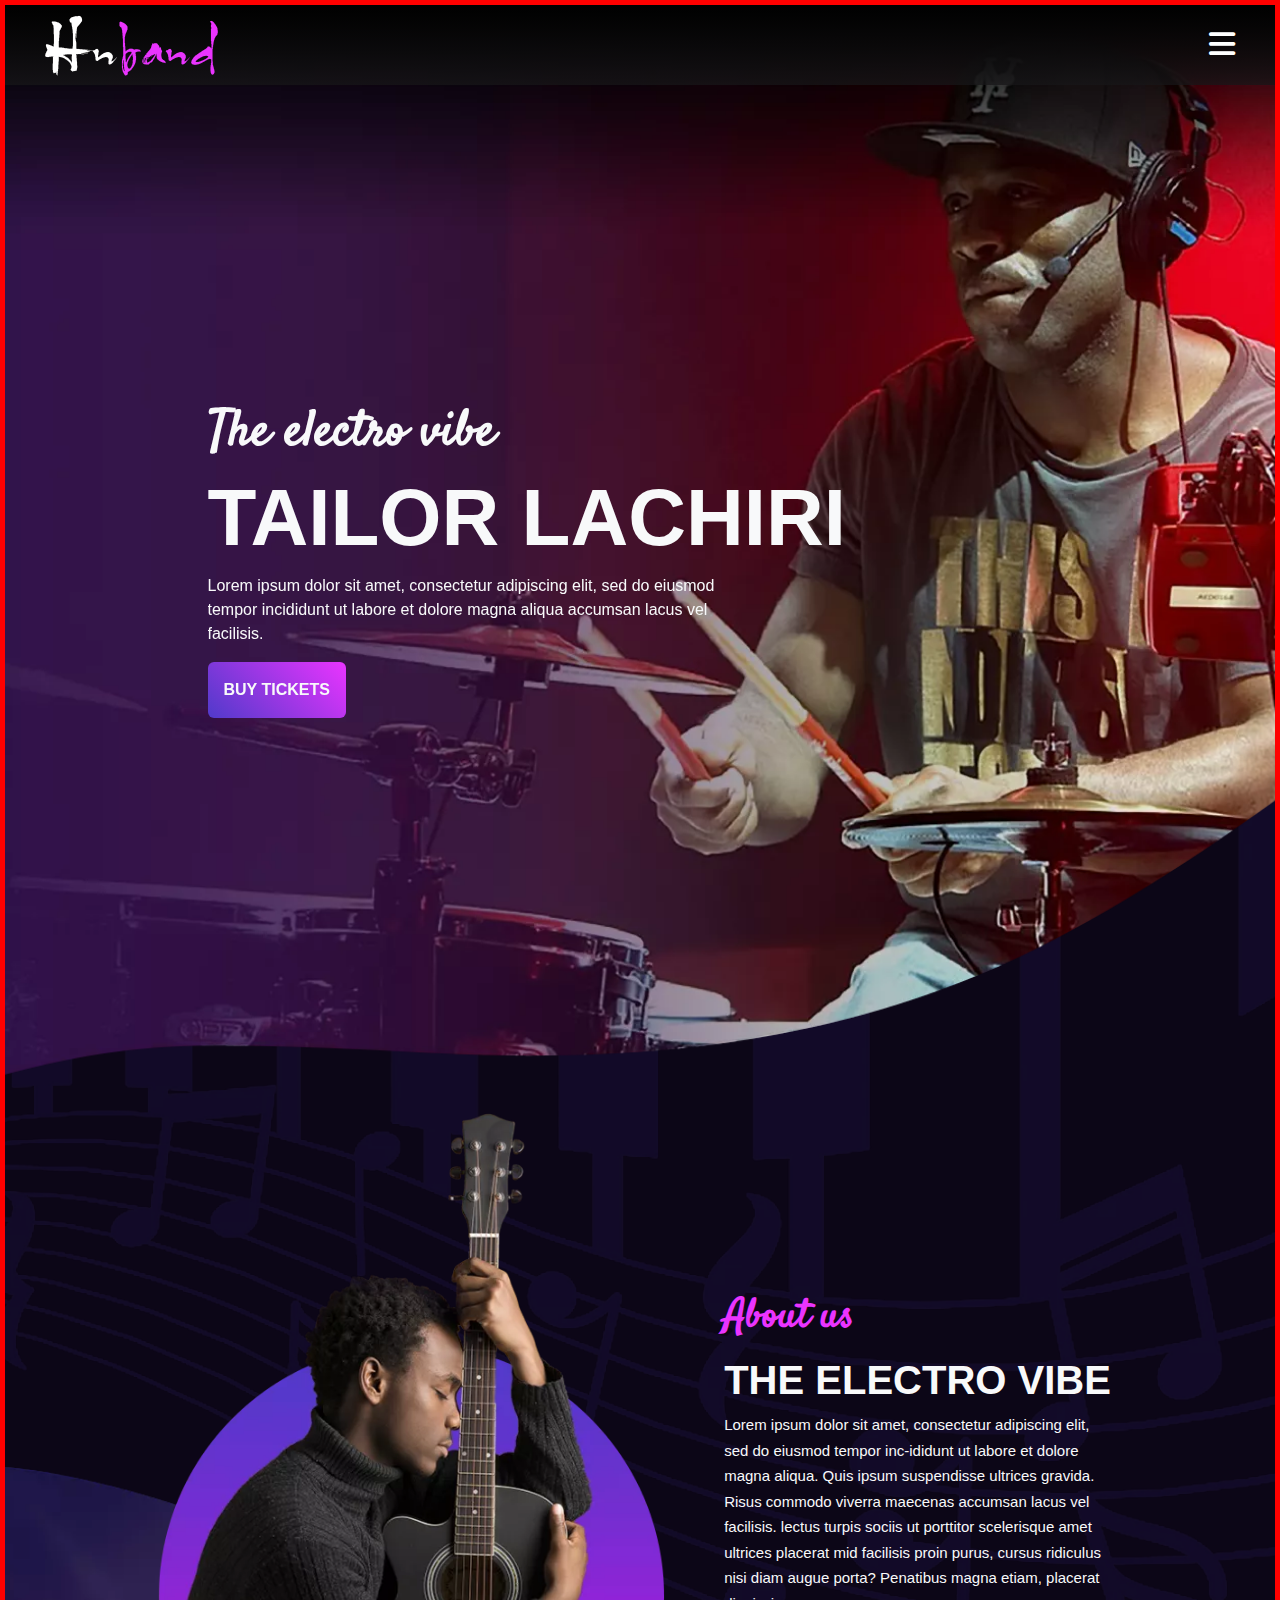
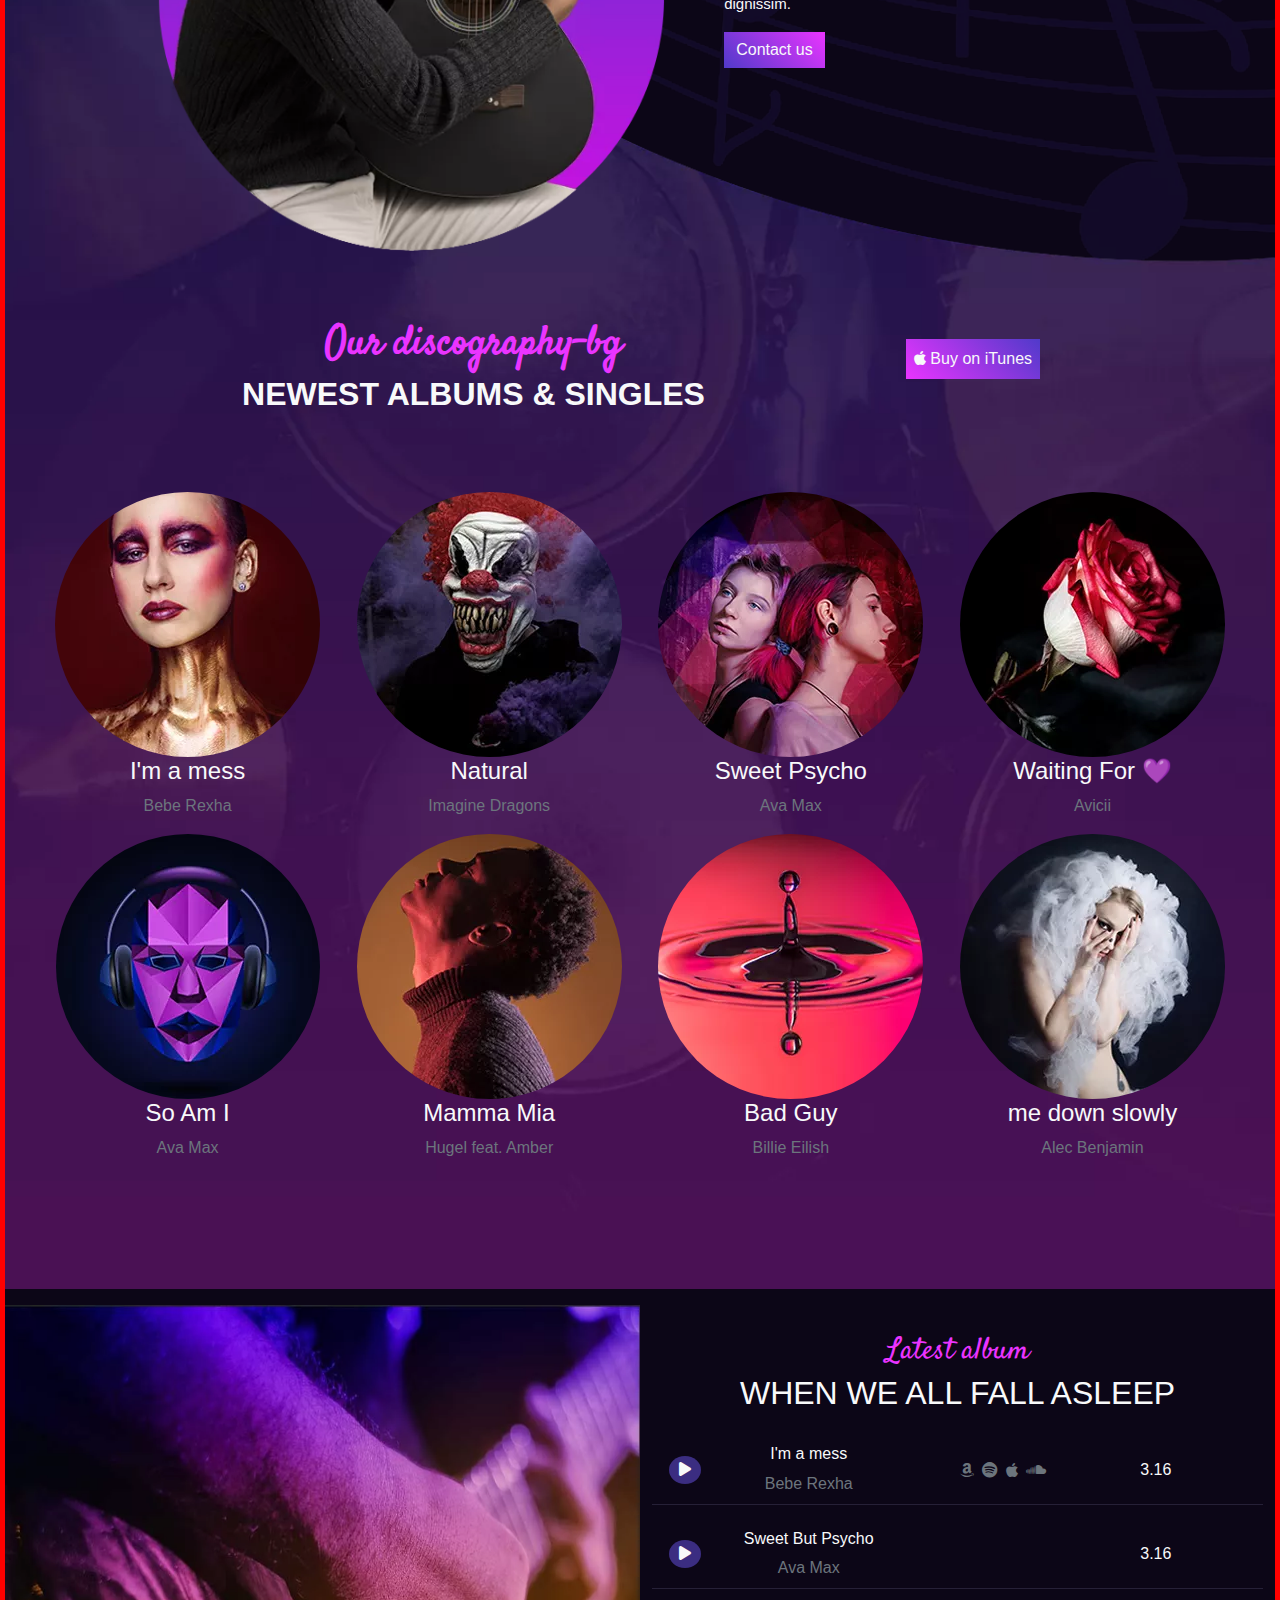
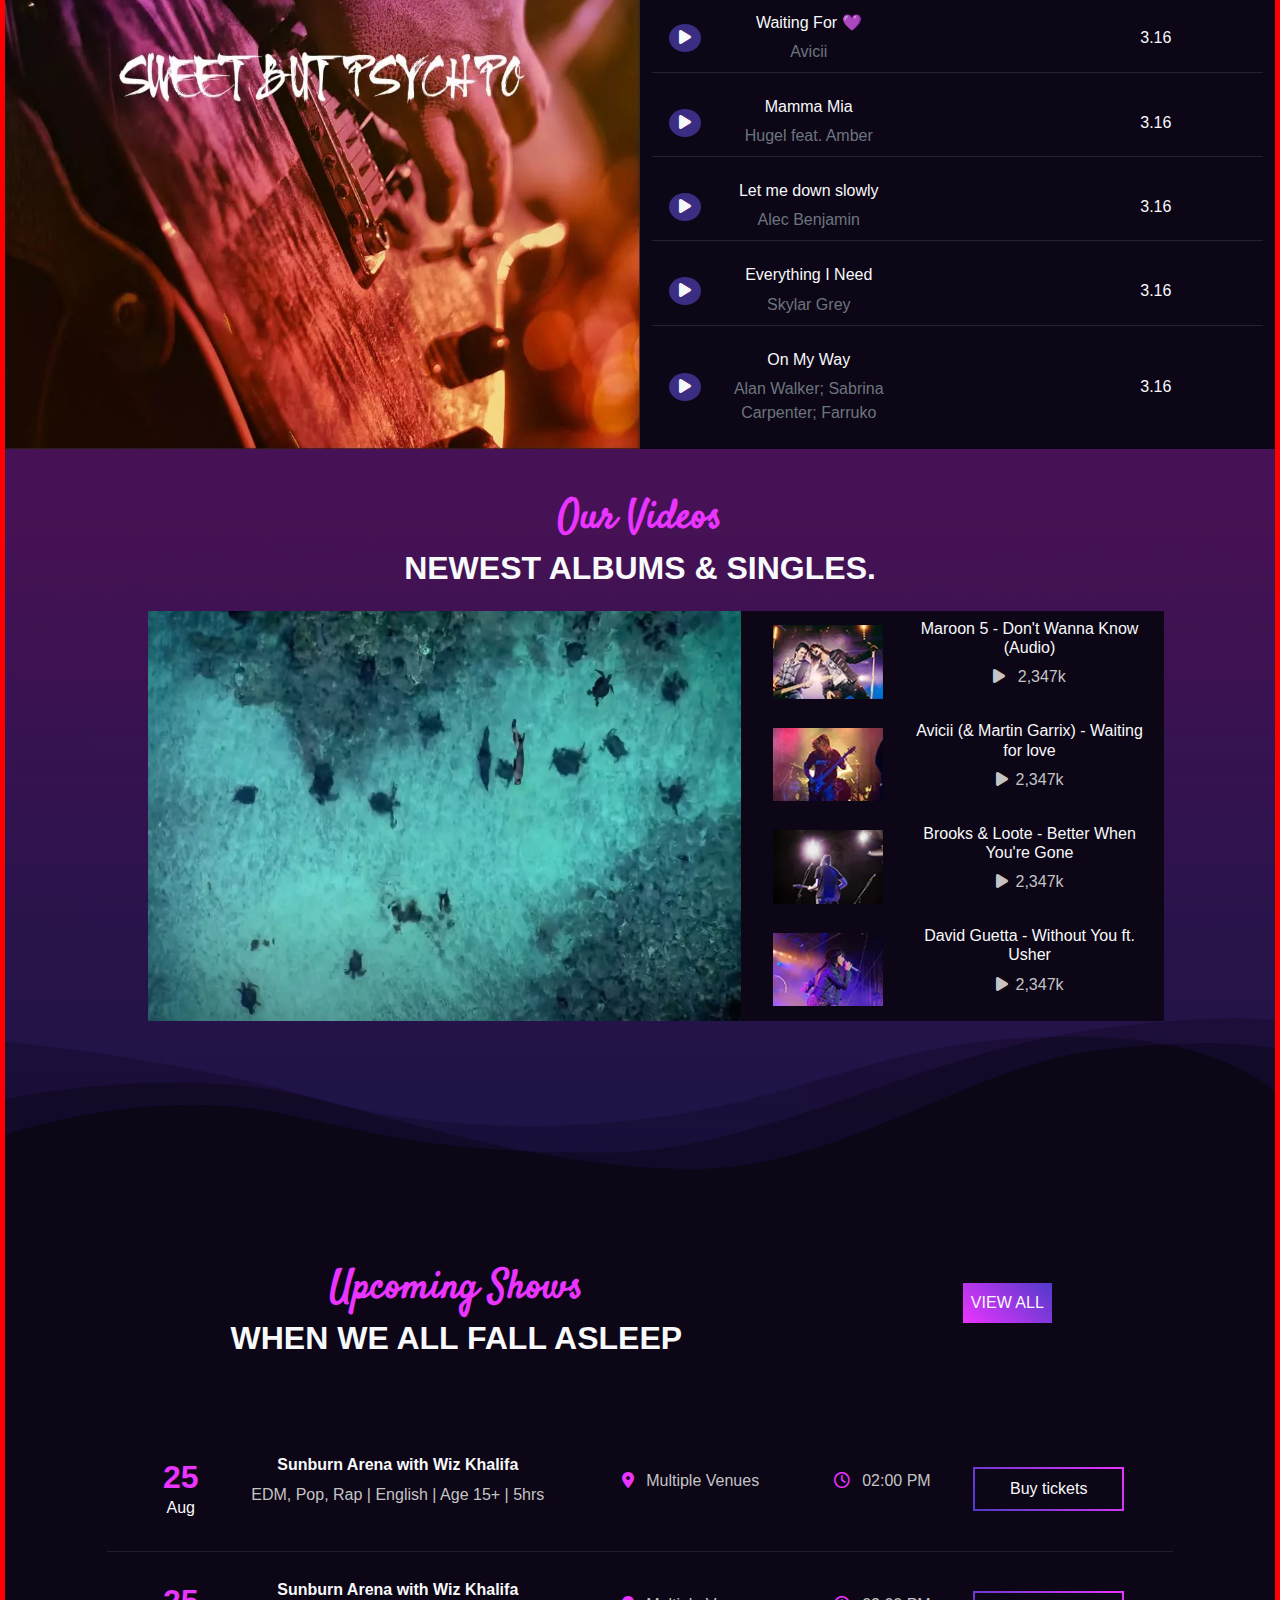
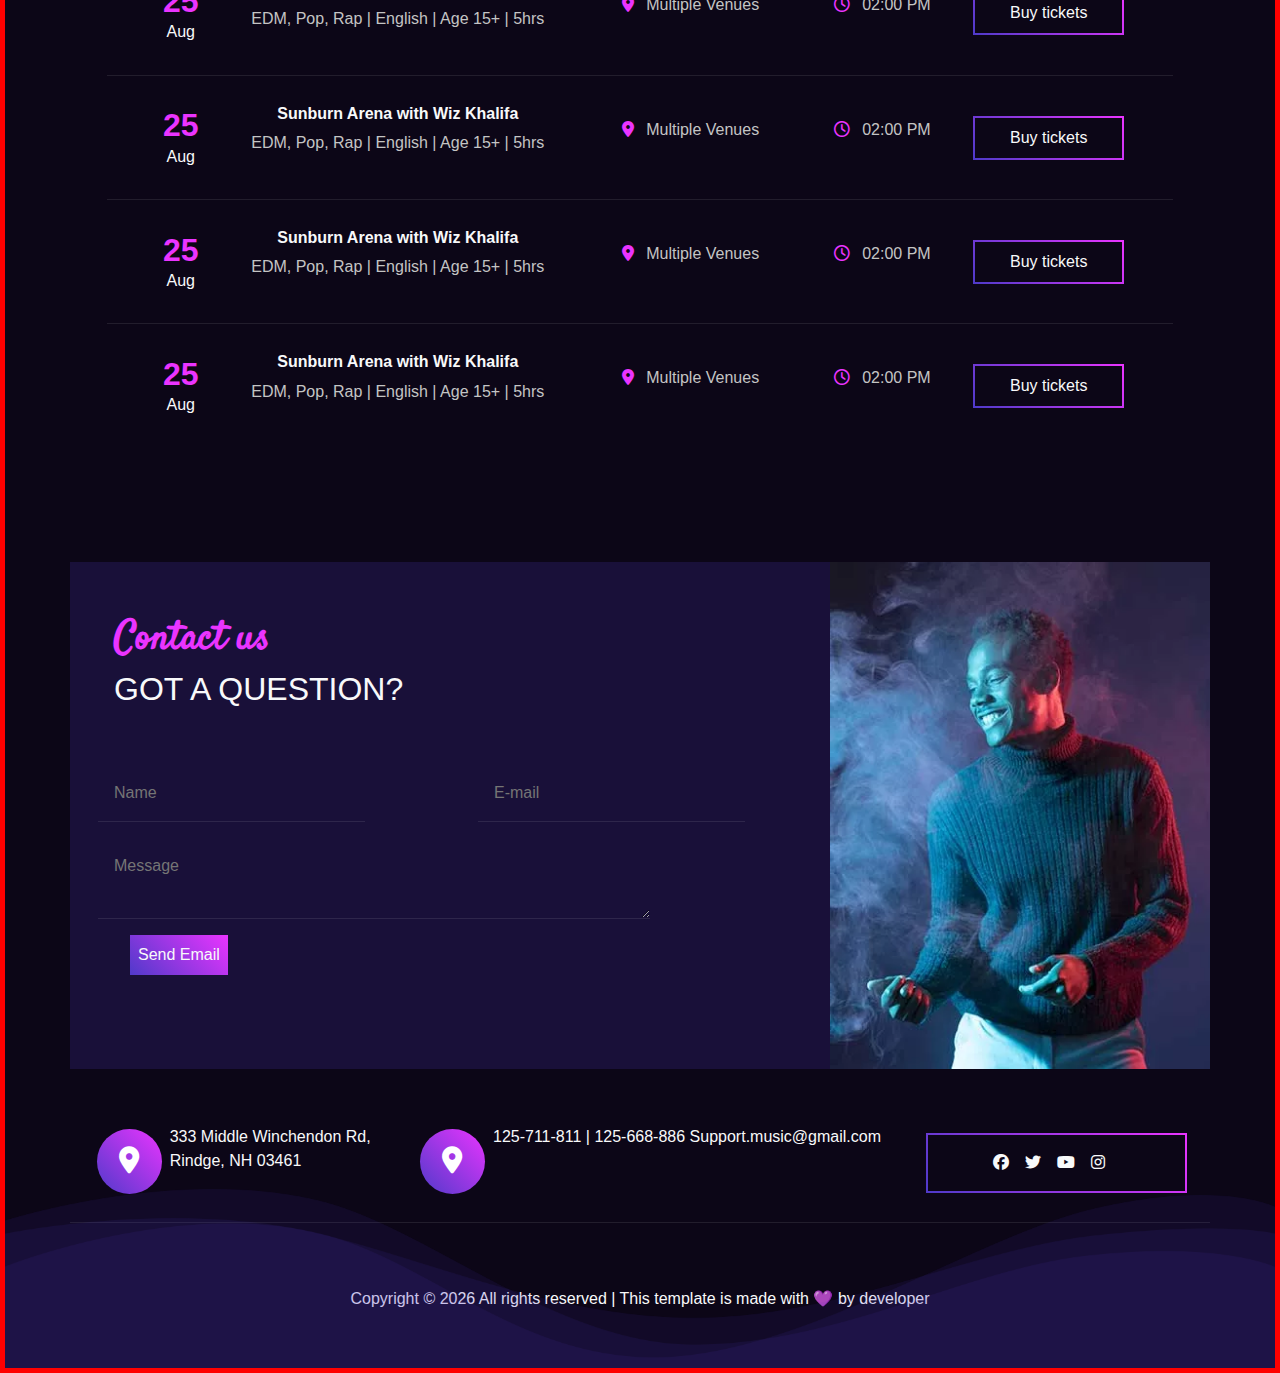
<file: index.html>
<!doctype html>
<html lang="en">

<head>
    <meta charset="utf-8">
    <meta name="viewport" content="width=device-width, initial-scale=1">
    <title>Hnband</title>

    <!-- main css external file link -->
    <link rel="stylesheet" href="style/style.css">

    <link rel="stylesheet" href="style/header.css">

    <!-- media query external file link-->
    <link rel="stylesheet" href="style/media-1.css">

    <link rel="stylesheet" href="style/media-2.css">

    <link rel="stylesheet" href="style/media-3.css">

    <link rel="stylesheet" href="style/media-4.css">


    <!-- bootstrap css link -->
    <link href="https://cdn.jsdelivr.net/npm/bootstrap@5.3.3/dist/css/bootstrap.min.css" rel="stylesheet"
        integrity="sha384-QWTKZyjpPEjISv5WaRU9OFeRpok6YctnYmDr5pNlyT2bRjXh0JMhjY6hW+ALEwIH" crossorigin="anonymous">

    <!-- font awesome icon link -->
    <link rel="stylesheet" href="https://cdnjs.cloudflare.com/ajax/libs/font-awesome/6.5.1/css/all.min.css">

    <!-- google font link -->
    <link rel="preconnect" href="https://fonts.googleapis.com">
    <link rel="preconnect" href="https://fonts.gstatic.com" crossorigin>
    <link href="https://fonts.googleapis.com/css2?family=Satisfy&display=swap" rel="stylesheet">
</head>

<body>

    <!-- main-container -->
    <div class="container-fluid main-container">

        <!-- container image -->
        <div class="container-img"></div>

        <!-- header -->
        <nav class="header-container">
            <input type="checkbox" id="check">
            <label for="check" class="checkBtn">
                <i class="fas fa-bars"></i>
            </label>
            <label class="logo">
                <a href="#">
                    <img src="image/logo.png.webp" alt="">
                </a>
            </label>
            <ul class="list-menu">
                <li class="rounded">
                    <a class="active text-decoration-none" aria-current="page" href="index.html">HOME</a>
                </li>
                <li class="rounded">
                    <a href="about.html" class="text-decoration-none">ABOUT</a>
                </li>
                <li class="rounded">
                    <a href="albums.html" class="text-decoration-none">ALBUMS</a>
                </li>
                <li class="rounded">
                    <a href="tours.html" class="text-decoration-none">TOURS</a>
                </li>
                <li class="rounded">
                    <a href="pages.html" class="text-decoration-none">PAGES</a>
                </li>
                <li class="rounded">
                    <a href="blog.html" class="text-decoration-none">BLOG</a>
                </li>
                <li class="rounded">
                    <a href="contact.html" class="text-decoration-none">CONTACT</a>
                </li>
                <li>
                    <a href="#" class="text-decoration-none ticket-btn">
                        <span>BUY TICKETS</span>
                    </a>
                </li>
            </ul>
        </nav>



        <!-- carousal -->
        <div class="carousal-container container">
            <div id="carouselExampleSlidesOnly" class="carousel slide" data-bs-ride="carousel">
                <div class="carousel-inner">
                    <div class="carousel-item active">
                        <div class="carousal-content">
                            <span class="vibe text-light fw-bolder">The electro vibe</span>
                            <h2 class="name text-light fw-bold text-uppercase">Tailor Lachiri</h2>
                            <p class="content text-light w-75">Lorem ipsum dolor sit amet, consectetur adipiscing elit,
                                sed do eiusmod tempor incididunt ut labore et dolore magna aliqua accumsan lacus vel
                                facilisis. </p>
                            <button type="button" class="btn ticket_button border border-0 p-3">
                                <a href="#"
                                    class="site_btn text-light text-decoration-none text-uppercase fw-bolder">Buy
                                    tickets</a>
                            </button>
                        </div>
                    </div>
                    <div class="carousel-item">
                        <div class="carousal-content">
                            <span class="vibe text-light fw-bolder">The electro vibe</span>
                            <h2 class="name text-light fw-bold text-uppercase">Tailor Lachiri</h2>
                            <p class="content text-light w-75">Lorem ipsum dolor sit amet, consectetur adipiscing elit,
                                sed do eiusmod tempor incididunt ut labore et dolore magna aliqua accumsan lacus vel
                                facilisis. </p>
                            <button type="button" class="btn ticket_button border border-0 p-3">
                                <a href="#"
                                    class="site_btn text-light text-decoration-none text-uppercase fw-bolder">Buy
                                    tickets</a>
                            </button>
                        </div>
                    </div>
                    <div class="carousel-item">
                        <div class="carousal-content">
                            <span class="vibe text-light fw-bolder">The electro vibe</span>
                            <h2 class="name text-light fw-bold text-uppercase">Tailor Lachiri</h2>
                            <p class="content text-light w-75">Lorem ipsum dolor sit amet, consectetur adipiscing elit,
                                sed do eiusmod tempor incididunt ut labore et dolore magna aliqua accumsan lacus vel
                                facilisis. </p>
                            <button type="button" class="btn ticket_button border border-0 p-3">
                                <a href="#"
                                    class="site_btn text-light text-decoration-none text-uppercase fw-bolder">Buy
                                    tickets</a>
                            </button>
                        </div>
                    </div>
                </div>
            </div>
        </div>
    </div>

    <!-- about-container -->
    <div class="container-fluid about-container p-0">

        <div class="about-bg-1"></div>
        <div class="about-bg-2"></div>

        <div class="about-album mx-auto">
            <div class="about-part container p-0 mx-auto d-flex flex-wrap">
                <div class="singer-img mx-auto">
                    <img src="image/about.png.webp" alt="" class="img-fluid">
                </div>
                <div class="about_content mx-auto p-2">
                    <span class="about_us fw-bold my-2">About us</span>
                    <h2 class="text-light text-uppercase fs-1 fw-bolder my-2">The electro vibe</h2>
                    <p class="text-light about_para  my-2">Lorem ipsum dolor sit amet, consectetur adipiscing elit,
                        sed
                        do
                        eiusmod
                        tempor inc-ididunt ut labore et dolore magna aliqua. Quis ipsum suspendisse ultrices gravida.
                        Risus
                        commodo viverra maecenas accumsan lacus vel facilisis. lectus turpis sociis ut porttitor
                        scelerisque
                        amet ultrices placerat mid facilisis proin purus, cursus ridiculus nisi diam augue porta?
                        Penatibus
                        magna etiam, placerat dignissim.</p>
                    <button type="button" class="btn about-btn border-0 my-2">
                        <a href="#" class="site_btn text-light text-decoration-none">Contact us</a>
                    </button>
                </div>
            </div>

            <div class="album-header">
                <div class="row mx-lg-5  px-lg-4">
                    <div class="col-lg-8 text-center">
                        <div class="section-title">
                            <div class="album-title fw-bold">Our discography-bg
                            </div>
                            <h2 class="text-uppercase fw-bolder text-light">Newest Albums &amp; Singles</h2>
                        </div>
                    </div>

                    <div class="col-lg-4 text-center text-lg-right  pt-4">
                        <div class="d-flex justify-content-center">
                            <a href="#" class="site__btn text-light text-decoration-none itunes_btn p-2">
                                <i class="fab fa-apple"></i> Buy on iTunes
                            </a>
                        </div>
                    </div>
                </div>
            </div>
            <div class="row py-2 m-auto singer-part">
                <div class="col-lg-3  col-md-6">
                    <div class="album_card  d-flex flex-column align-items-center">
                        <img src="image/1.jpg.webp" class="rounded-circle img-fluid" alt="">
                        <h4 class="text-light">I'm a mess</h4>
                        <p class="text-secondary">Bebe Rexha</p>
                    </div>

                </div>
                <div class="col-lg-3  col-md-6">
                    <div class="album_card  d-flex flex-column align-items-center">
                        <img src="image/2.jpg.webp" class="rounded-circle img-fluid" alt="">
                        <h4 class="text-light">Natural</h4>
                        <p class="text-secondary">Imagine Dragons</p>
                    </div>
                </div>
                <div class="col-lg-3  col-md-6">
                    <div class="album_card  d-flex flex-column align-items-center">
                        <img src="image/3.jpg.webp" class="rounded-circle img-fluid" alt="">
                        <h4 class="text-light">Sweet Psycho</h4>
                        <p class="text-secondary">Ava Max</p>
                    </div>
                </div>
                <div class="col-lg-3  col-md-6">
                    <div class="album_card  d-flex flex-column align-items-center">
                        <img src="image/4.jpg.webp" class="rounded-circle img-fluid" alt="">
                        <h4 class="text-light">Waiting For 💜</h4>
                        <p class="text-secondary">Avicii</p>
                    </div>
                </div>
                <div class="col-lg-3  col-md-6">
                    <div class="album_card  d-flex flex-column align-items-center">
                        <img src="image/5.jpg.webp" class="rounded-circle img-fluid" alt="">
                        <h4 class="text-light">So Am I</h4>
                        <p class="text-secondary">Ava Max</p>
                    </div>
                </div>
                <div class="col-lg-3  col-md-6">
                    <div class="album_card  d-flex flex-column align-items-center">
                        <img src="image/6.jpg.webp" class="rounded-circle img-fluid" alt="">
                        <h4 class="text-light">Mamma Mia</h4>
                        <p class="text-secondary">Hugel feat. Amber</p>
                    </div>
                </div>
                <div class="col-lg-3  col-md-6">
                    <div class="album_card  d-flex flex-column align-items-center">
                        <img src="image/7.jpg.webp" class="rounded-circle img-fluid" alt="">
                        <h4 class="text-light">Bad Guy</h4>
                        <p class="text-secondary">Billie Eilish</p>
                    </div>
                </div>
                <div class="col-lg-3  col-md-6">
                    <div class="album_card  d-flex flex-column align-items-center">
                        <img src="image/8.jpg.webp" class="rounded-circle img-fluid" alt="">
                        <h4 class="text-light"> me down slowly</h4>
                        <p class="text-secondary">Alec Benjamin</p>
                    </div>
                </div>
            </div>
        </div>

    </div>

    <!-- song-list -->
    <div class="row album_list_container container-fluid m-0 p-0">
        <div class="col-lg-6 song-poster p-0 m-0">
            <img src="image/track-thumb.webp" alt="" height="100%" width="100%">
        </div>
        <div class=" col-lg-6 song-lists text-center">
            <div class="song my-4 px-2">
                <div class="song-title">Latest album</div>
                <h2 class="text-light">WHEN WE ALL FALL ASLEEP</h2>
            </div>
            <ul class="song-list my-3 p-0">
                <li class="row playlist p-2 align-items-center my-3">
                    <div class="col-1 playbtn  d-flex justify-content-center">
                        <div class="playicon rounded-circle ">
                            <button type="button" class="border border-0 bg-transparent" id="play-song1">
                                <i class="fas fa-play text-light text-center"></i>
                                <audio id="audioPlayer1" controls style="display: none;">
                                    <source src="image/Teri Baaton Mein Aisa Uljha Jiya_64(PagalWorld.com.cm).mp3"
                                        type="audio/mpeg">
                                    Your browser does not support the audio element.
                                </audio>
                            </button>
                        </div>
                    </div>
                    <div class="col-4 song-name d-flex flex-column justify-content-center align-items-center">
                        <h6 class="text-center text-light mb-2">I'm a mess</h6>
                        <p class="text-center text-secondary mb-0">Bebe Rexha</p>
                    </div>

                    <div class="col-4 social-icon d-flex justify-content-center">
                        <i class="fab fa-amazon me-2 text-secondary"></i>
                        <i class="fab fa-spotify me-2 text-secondary"></i>
                        <i class="fab fa-apple me-2 text-secondary"></i>
                        <i class="fab fa-soundcloud me-2 text-secondary"></i>
                    </div>
                    <div class="col-2 song-time d-flex justify-content-center align-items-center">
                        <p class="text-light mb-0">3.16</p>
                    </div>

                </li>
                <li class="row playlist p-2 align-items-center my-3">
                    <div class="col-1 playbtn  d-flex justify-content-center">
                        <div class="playicon rounded-circle ">
                            <button type="button" class="border border-0 bg-transparent" id="play-song2">
                                <i class="fas fa-play text-light text-center"></i>
                                <audio id="audioPlayer2" controls style="display: none;">
                                    <source src="image/Dil Se Dil Tak(PagalWorld.com.cm).mp3" type="audio/mpeg">
                                    Your browser does not support the audio element.
                                </audio>
                            </button>
                        </div>
                    </div>
                    <div class="col-4 song-name d-flex flex-column justify-content-center align-items-center">
                        <h6 class="text-center text-light mb-2">Sweet But Psycho</h6>
                        <p class="text-center text-secondary mb-0">Ava Max</p>
                    </div>

                    <div class="col-4 social-icon d-flex justify-content-center">
                        <i class="fab fa-amazon me-2  d-none text-secondary"></i>
                        <i class="fab fa-spotify me-2  d-none text-secondary"></i>
                        <i class="fab fa-apple me-2  d-none text-secondary"></i>
                        <i class="fab fa-soundcloud me-2  d-none text-secondary"></i>
                    </div>
                    <div class="col-2 song-time d-flex justify-content-center align-items-center">
                        <p class="text-light mb-0">3.16</p>
                    </div>

                </li>
                <li class="row playlist p-2 align-items-center my-3">
                    <div class="col-1 playbtn  d-flex justify-content-center">
                        <div class="playicon rounded-circle ">
                            <button type="button" class="border border-0 bg-transparent" id="play-song3">
                                <i class="fas fa-play text-light text-center"></i>
                                <audio id="audioPlayer3" controls style="display: none;">
                                    <source src="image/O Mahi O Mahi(PagalWorld.com.cm).mp3" type="audio/mpeg">
                                    Your browser does not support the audio element.
                                </audio>
                            </button>
                        </div>
                    </div>
                    <div class="col-4 song-name d-flex flex-column justify-content-center align-items-center">
                        <h6 class="text-center text-light mb-2">Waiting For 💜</h6>
                        <p class="text-center text-secondary mb-0">Avicii</p>
                    </div>

                    <div class="col-4 social-icon d-flex justify-content-center">
                        <i class="fab fa-amazon me-2  d-none text-secondary"></i>
                        <i class="fab fa-spotify me-2  d-none text-secondary"></i>
                        <i class="fab fa-apple me-2  d-none text-secondary"></i>
                        <i class="fab fa-soundcloud me-2  d-none text-secondary"></i>
                    </div>
                    <div class="col-2 song-time d-flex justify-content-center align-items-center">
                        <p class="text-light mb-0">3.16</p>
                    </div>

                </li>
                <li class="row playlist p-2 align-items-center my-3">
                    <div class="col-1 playbtn  d-flex justify-content-center">
                        <div class="playicon rounded-circle ">
                            <button type="button" class="border border-0 bg-transparent" id="play-song4">
                                <i class="fas fa-play text-light text-center"></i>
                                <audio id="audioPlayer4" controls style="display: none;">
                                    <source src="image/Ve Haniya(PagalWorld.com.cm).mp3" type="audio/mpeg">
                                    Your browser does not support the audio element.
                                </audio>
                            </button>
                        </div>
                    </div>
                    <div class="col-4 song-name d-flex flex-column justify-content-center align-items-center">
                        <h6 class="text-center text-light mb-2">Mamma Mia</h6>
                        <p class="text-center text-secondary mb-0">Hugel feat. Amber</p>
                    </div>

                    <div class="col-4 social-icon d-flex justify-content-center">
                        <i class="fab fa-amazon me-2  d-none text-secondary"></i>
                        <i class="fab fa-spotify me-2  d-none text-secondary"></i>
                        <i class="fab fa-apple me-2  d-none text-secondary"></i>
                        <i class="fab fa-soundcloud me-2  d-none text-secondary"></i>
                    </div>
                    <div class="col-2 song-time d-flex justify-content-center align-items-center">
                        <p class="text-light mb-0">3.16</p>
                    </div>

                </li>
                <li class="row playlist p-2 align-items-center my-3">
                    <div class="col-1 playbtn  d-flex justify-content-center">
                        <div class="playicon rounded-circle ">
                            <button type="button" class="border border-0 bg-transparent" id="play-song5">
                                <i class="fas fa-play text-light text-center"></i>
                                <audio id="audioPlayer5" controls style="display: none;">
                                    <source src="image/You The One(PagalWorld.com.cm).mp3" type="audio/mpeg">
                                    Your browser does not support the audio element.
                                </audio>
                            </button>
                        </div>
                    </div>
                    <div class="col-4 song-name d-flex flex-column justify-content-center align-items-center">
                        <h6 class="text-center text-light mb-2">Let me down slowly</h6>
                        <p class="text-center text-secondary mb-0">Alec Benjamin</p>
                    </div>

                    <div class="col-4 social-icon d-flex justify-content-center">
                        <i class="fab fa-amazon me-2  d-none text-secondary"></i>
                        <i class="fab fa-spotify me-2  d-none text-secondary"></i>
                        <i class="fab fa-apple me-2  d-none text-secondary"></i>
                        <i class="fab fa-soundcloud me-2  d-none text-secondary"></i>
                    </div>
                    <div class="col-2 song-time d-flex justify-content-center align-items-center">
                        <p class="text-light mb-0">3.16</p>
                    </div>

                </li>
                <li class="row playlist p-2 align-items-center my-3">
                    <div class="col-1 playbtn  d-flex justify-content-center">
                        <div class="playicon rounded-circle ">
                            <button type="button" class="border border-0 bg-transparent" id="play-song6">
                                <i class="fas fa-play text-light text-center"></i>
                                <audio id="audioPlayer6" controls style="display: none;">
                                    <source src="image/Teri Baaton Mein Aisa Uljha Jiya_64(PagalWorld.com.cm).mp3"
                                        type="audio/mpeg">
                                    Your browser does not support the audio element.
                                </audio>
                            </button>
                        </div>
                    </div>
                    <div class="col-4 song-name d-flex flex-column justify-content-center align-items-center">
                        <h6 class="text-center text-light mb-2">Everything I Need</h6>
                        <p class="text-center text-secondary mb-0">Skylar Grey</p>
                    </div>

                    <div class="col-4 social-icon d-flex justify-content-center">
                        <i class="fab fa-amazon me-2  d-none text-secondary"></i>
                        <i class="fab fa-spotify me-2  d-none text-secondary"></i>
                        <i class="fab fa-apple me-2  d-none text-secondary"></i>
                        <i class="fab fa-soundcloud me-2  d-none text-secondary"></i>
                    </div>
                    <div class="col-2 song-time d-flex justify-content-center align-items-center">
                        <p class="text-light mb-0">3.16</p>
                    </div>

                </li>
                <li class="row playlist p-2 align-items-center my-3 border border-0">
                    <div class="col-1 playbtn  d-flex justify-content-center">
                        <div class="playicon rounded-circle ">
                            <button type="button" class="border border-0 bg-transparent" id="play-song7">
                                <i class="fas fa-play text-light text-center"></i>
                                <audio id="audioPlayer7" controls style="display: none;">
                                    <source src="image/O Mahi O Mahi(PagalWorld.com.cm).mp3" type="audio/mpeg">
                                    Your browser does not support the audio element.
                                </audio>
                            </button>
                        </div>
                    </div>
                    <div class="col-4 song-name d-flex flex-column justify-content-center align-items-center">
                        <h6 class="text-center text-light mb-2">On My Way</h6>
                        <p class="text-center text-secondary mb-0">Alan Walker; Sabrina Carpenter; Farruko</p>
                    </div>

                    <div class="col-4 social-icon d-flex justify-content-center">
                        <i class="fab fa-amazon me-2  d-none text-secondary"></i>
                        <i class="fab fa-spotify me-2  d-none text-secondary"></i>
                        <i class="fab fa-apple me-2  d-none text-secondary"></i>
                        <i class="fab fa-soundcloud me-2  d-none text-secondary"></i>
                    </div>
                    <div class="col-2 song-time d-flex justify-content-center align-items-center">
                        <p class="text-light mb-0">3.16</p>
                    </div>
                </li>
            </ul>
        </div>
    </div>

    <!-- video section -->
    <div class="video-container container-fluid m-0  p-0">

        <div class="video-bg-img">
            <img src="image/video-overlay.png.webp" class=" m-0" alt="" height="100%" width="100%">
        </div>

        <div class="video-content">
            <div class="video-title text-center pb-3">
                <div class="vdo-title fw-bolder">Our Videos</div>
                <h2 class=" text-uppercase text-light  fw-bolder">newest albums &amp; singles.</h2>
            </div>
            <div class="row video-info container m-0 p-0 mx-sm-3">
                <div class="col-lg-7 video-show p-0" id="playVdo">
                    <img src="image/poster.webp" class="img-fluid" height="100%" width="100%" alt="">
                </div>
                <div class="col-lg-5 video-list">
                    <div class="row justify-content-center align-items-center ms-2">
                        <div class="col-12 col-md-4 my-auto text-center">
                            <img src="image/thumb-1.webp" class="img-fluid" alt="">
                        </div>
                        <div class="col-12 col-md-8 my-2">
                            <div class="vdo-name text-center id=" video1"">
                                <h6><a href="#" class="text-light mt-2 text-decoration-none">Maroon 5 -
                                        Don't Wanna Know
                                        (Audio)</a></h6>
                                <p>
                                    <a href="#" class="text-decoration-none" style="color: #c4c4c4;">
                                        <i class="fa fa-play me-2"></i>
                                        2,347k
                                    </a>
                                </p>
                            </div>
                        </div>
                    </div>
                    <div class="row justify-content-center align-items-center ms-2">
                        <div class="col-12 col-md-4 my-auto text-center">
                            <img src="image/thumb-2.webp" class="img-fluid" alt="">
                        </div>
                        <div class="col-12 col-md-8 my-2">
                            <div class="vdo-name text-center">
                                <h6><a href="#" class="text-light mt-2 text-decoration-none">Avicii (& Martin Garrix) -
                                        Waiting for love</a></h6>
                                <p><a href="#" class="text-decoration-none" style="color: #c4c4c4;"><i
                                            class="fa fa-play me-2"></i>2,347k</a></p>
                            </div>
                        </div>
                    </div>
                    <div class="row justify-content-center align-items-center ms-2">
                        <div class="col-12 col-md-4 my-auto text-center">
                            <img src="image/thumb-3.webp" class="img-fluid" alt="">
                        </div>
                        <div class="col-12 col-md-8 my-2">
                            <div class="vdo-name text-center">
                                <h6><a href="#" class="text-light mt-2 text-decoration-none">Brooks & Loote - Better
                                        When You're Gone</a></h6>
                                <p><a href="#" class="text-decoration-none" style="color: #c4c4c4;"><i
                                            class="fa fa-play me-2"></i>2,347k</a></p>
                            </div>
                        </div>
                    </div>
                    <div class="row justify-content-center align-items-center ms-2">
                        <div class="col-12 col-md-4 my-auto text-center">
                            <img src="image/thumb-4.webp" class="img-fluid" alt="">
                        </div>
                        <div class="col-12 col-md-8 my-2">
                            <div class="vdo-name text-center">
                                <h6><a href="#" class="text-light mt-2 text-decoration-none">David Guetta - Without You
                                        ft. Usher</a></h6>
                                <p><a href="#" class="text-decoration-none" style="color: #c4c4c4;"><i
                                            class="fa fa-play me-2"></i>2,347k</a></p>
                            </div>
                        </div>
                    </div>
                </div>
            </div>
        </div>
    </div>

    <!-- Upcoming shows -->
    <div class="upcoming-show-container container-fluid">
        <div class="upcoming-show-header">
            <div class="row mx-lg-5  px-lg-4">
                <div class="col-lg-8 text-center">
                    <div class="section-title">
                        <div class="upcoming-show-title fw-bold">Upcoming Shows
                        </div>
                        <h2 class="text-uppercase fw-bolder text-light">WHEN WE ALL FALL ASLEEP</h2>
                    </div>
                </div>

                <div class="col-lg-4 text-center text-lg-right  pt-4">
                    <div class="d-flex justify-content-center">
                        <a href="#" class="site__btn text-light text-decoration-none show_btn p-2">
                            VIEW ALL
                        </a>
                    </div>
                </div>
            </div>
        </div>
        <div class="upcoming-show-list">
            <div class="show-item text-light d-flex justify-content-center align-items-center">
                <div class="show-date text-center">
                    <h2 class="fw-bold m-0 p-0">25</h2>
                    <p class="m-0 p-0">Aug</p>
                </div>
                <div class="show-title text-center">
                    <h4 class="fs-6 fw-bolder">Sunburn Arena with Wiz Khalifa</h4>
                    <p class="fs-6">EDM, Pop, Rap | English | Age 15+ | 5hrs</p>
                </div>
                <div class="show-location text-center">
                    <p><i class="fa-solid fa-location-dot me-2" style="color: #ea34ff;"></i> Multiple Venues</p>
                </div>
                <div class="show-time text-center">
                    <p><i class="fa-regular fa-clock me-2" style="color: #ea34ff;"></i> 02:00 PM</p>
                </div>
                <div class="showBtn text-center p-2">
                    <a href="#" class="show-sub-btn sb--line text-light text-decoration-none">Buy tickets</a>
                </div>
            </div>
            <div class="show-item text-light d-flex justify-content-center align-items-center">
                <div class="show-date text-center">
                    <h2 class="fw-bold m-0 p-0">25</h2>
                    <p class="m-0 p-0">Aug</p>
                </div>
                <div class="show-title text-center">
                    <h4 class="fs-6 fw-bolder">Sunburn Arena with Wiz Khalifa</h4>
                    <p class="fs-6">EDM, Pop, Rap | English | Age 15+ | 5hrs</p>
                </div>
                <div class="show-location text-center">
                    <p><i class="fa-solid fa-location-dot me-2" style="color: #ea34ff;"></i> Multiple Venues</p>
                </div>
                <div class="show-time text-center">
                    <p><i class="fa-regular fa-clock me-2" style="color: #ea34ff;"></i> 02:00 PM</p>
                </div>
                <div class="showBtn text-center p-2">
                    <a href="#" class="show-sub-btn sb--line text-light text-decoration-none">Buy tickets</a>
                </div>
            </div>
            <div class="show-item text-light d-flex justify-content-center align-items-center">
                <div class="show-date text-center">
                    <h2 class="fw-bold m-0 p-0">25</h2>
                    <p class="m-0 p-0">Aug</p>
                </div>
                <div class="show-title text-center">
                    <h4 class="fs-6 fw-bolder">Sunburn Arena with Wiz Khalifa</h4>
                    <p class="fs-6">EDM, Pop, Rap | English | Age 15+ | 5hrs</p>
                </div>
                <div class="show-location text-center">
                    <p><i class="fa-solid fa-location-dot me-2" style="color: #ea34ff;"></i> Multiple Venues</p>
                </div>
                <div class="show-time text-center">
                    <p><i class="fa-regular fa-clock me-2" style="color: #ea34ff;"></i> 02:00 PM</p>
                </div>
                <div class="showBtn text-center p-2">
                    <a href="#" class="show-sub-btn sb--line text-light text-decoration-none">Buy tickets</a>
                </div>
            </div>
            <div class="show-item text-light d-flex justify-content-center align-items-center">
                <div class="show-date text-center">
                    <h2 class="fw-bold m-0 p-0">25</h2>
                    <p class="m-0 p-0">Aug</p>
                </div>
                <div class="show-title text-center">
                    <h4 class="fs-6 fw-bolder">Sunburn Arena with Wiz Khalifa</h4>
                    <p class="fs-6">EDM, Pop, Rap | English | Age 15+ | 5hrs</p>
                </div>
                <div class="show-location text-center">
                    <p><i class="fa-solid fa-location-dot me-2" style="color: #ea34ff;"></i> Multiple Venues</p>
                </div>
                <div class="show-time text-center">
                    <p><i class="fa-regular fa-clock me-2" style="color: #ea34ff;"></i> 02:00 PM</p>
                </div>
                <div class="showBtn text-center p-2">
                    <a href="#" class="show-sub-btn sb--line text-light text-decoration-none">Buy tickets</a>
                </div>
            </div>
            <div class="show-item border border-0 text-light d-flex justify-content-center align-items-center">
                <div class="show-date text-center">
                    <h2 class="fw-bold m-0 p-0">25</h2>
                    <p class="m-0 p-0">Aug</p>
                </div>
                <div class="show-title text-center">
                    <h4 class="fs-6 fw-bolder">Sunburn Arena with Wiz Khalifa</h4>
                    <p class="fs-6">EDM, Pop, Rap | English | Age 15+ | 5hrs</p>
                </div>
                <div class="show-location text-center">
                    <p><i class="fa-solid fa-location-dot me-2" style="color: #ea34ff;"></i> Multiple Venues</p>
                </div>
                <div class="show-time text-center">
                    <p><i class="fa-regular fa-clock me-2" style="color: #ea34ff;"></i> 02:00 PM</p>
                </div>
                <div class="showBtn text-center p-2">
                    <a href="#" class="show-sub-btn sb--line text-light text-decoration-none">Buy tickets</a>
                </div>
            </div>
        </div>
    </div>

    <!-- footer section -->
    <footer class="footer container-fluid">
        <div class="container-fluid  footer-content">
            <div class="container mx-auto">
                <div class="footer-top">
                    <div class="row">
                        <div class="col-lg-8 footer-part-1">
                            <div class="footer-form">
                                <div class="footer-title mx-3 my-5">
                                    <div class="footerTitle fw-bold px-3">Contact us</div>
                                    <h2 class="text-uppercase text-light px-3">Got a Question?</h2>
                                </div>
                                <form class="my-5" action="mail.php" method="post">
                                    <div class="row">
                                        <div class="col-lg-6 my-2">
                                            <input type="text" placeholder="Name" name="name"
                                                class="w-75 text-light m-auto mx-3 bg-transparent p-3 form-input">
                                        </div>
                                        <div class="col-lg-6 my-2">
                                            <input type="email" placeholder="E-mail" name="email"
                                                class="w-75 text-light m-auto mx-3 bg-transparent p-3 form-mail">
                                        </div>
                                        <div class="col-lg-12 my-2">
                                            <textarea placeholder="Message" name="message"
                                                class="my-auto text-light mx-3 bg-transparent p-3 form-msg d-block w-75"></textarea>
                                            <button type="submit"
                                                class="mx-5 my-3 p-2 border-0 text-light form-button my-2"
                                                name="send">Send Email</button>
                                        </div>
                                    </div>
                                </form>
                            </div>
                        </div>
                        <div class="col-lg-4 p-0 footer-part-2">
                            <img src="image/footer-img.jpg.webp" alt="" height="100%" width="100%">
                        </div>
                    </div>
                </div>
                <div class="row my-5 footerContent pb-3">
                    <div class="col-lg-4 col-md-5 mx-md-auto footer-content-1 location-icon">
                        <div class="info-box d-flex my-2">
                            <div class="info-icon text-center px-3 m-1 me-2">
                                <i class="fa-solid fa-location-dot"></i>
                            </div>
                            <p class="text-light">333 Middle Winchendon Rd, <br> Rindge, NH 03461 </p>
                        </div>
                    </div>
                    <div class="col-lg-4 col-md-5 mx-md-auto footer-content-1 location-icon">
                        <div class="info-box d-flex my-2">
                            <div class="info-icon text-center px-3 m-1 me-2">
                                <i class="fa-solid fa-location-dot"></i>
                            </div>
                            <p class="text-light">125-711-811 |
                                125-668-886 <span>Support.music@gmail.com <span></p>
                        </div>
                    </div>
                    <div class="col-lg-3 col-md-5 mx-md-auto footer-content-3">
                        <div class="footer-social px-1 py-3 d-flex justify-content-center mt-3">
                            <a href="#" class="text-light"><i class="fab fa-facebook me-3"></i></a>
                            <a href="#" class="text-light"><i class="fab fa-twitter me-3"></i></a>
                            <a href="#" class="text-light"><i class="fab fa-youtube me-3"></i></a>
                            <a href="#" class="text-light"><i class="fab fa-instagram me-3"></i></a>
                        </div>
                    </div>
                </div>
                <div class="footer-copyright-text p-2">
                    <p class="text-center text-light p-2">Copyright ©
                        <script>document.write(new Date().getFullYear());</script> All rights reserved | This template
                        is made with 💜 by <a href="https://colorlib.com" class="text-decoration-none text-light"
                            target="-blank">developer</a>
                    </p>
                </div>
            </div>
        </div>
    </footer>


    <!-- javascript external file link -->
    <script src="script/script.js"></script>

    <!-- bootstrap javascript  link -->
    <script src="https://cdn.jsdelivr.net/npm/bootstrap@5.0.2/dist/js/bootstrap.bundle.min.js"
        integrity="sha384-MrcW6ZMFYlzcLA8Nl+NtUVF0sA7MsXsP1UyJoMp4YLEuNSfAP+JcXn/tWtIaxVXM"
        crossorigin="anonymous"></script>
</body>

</html>
</file>
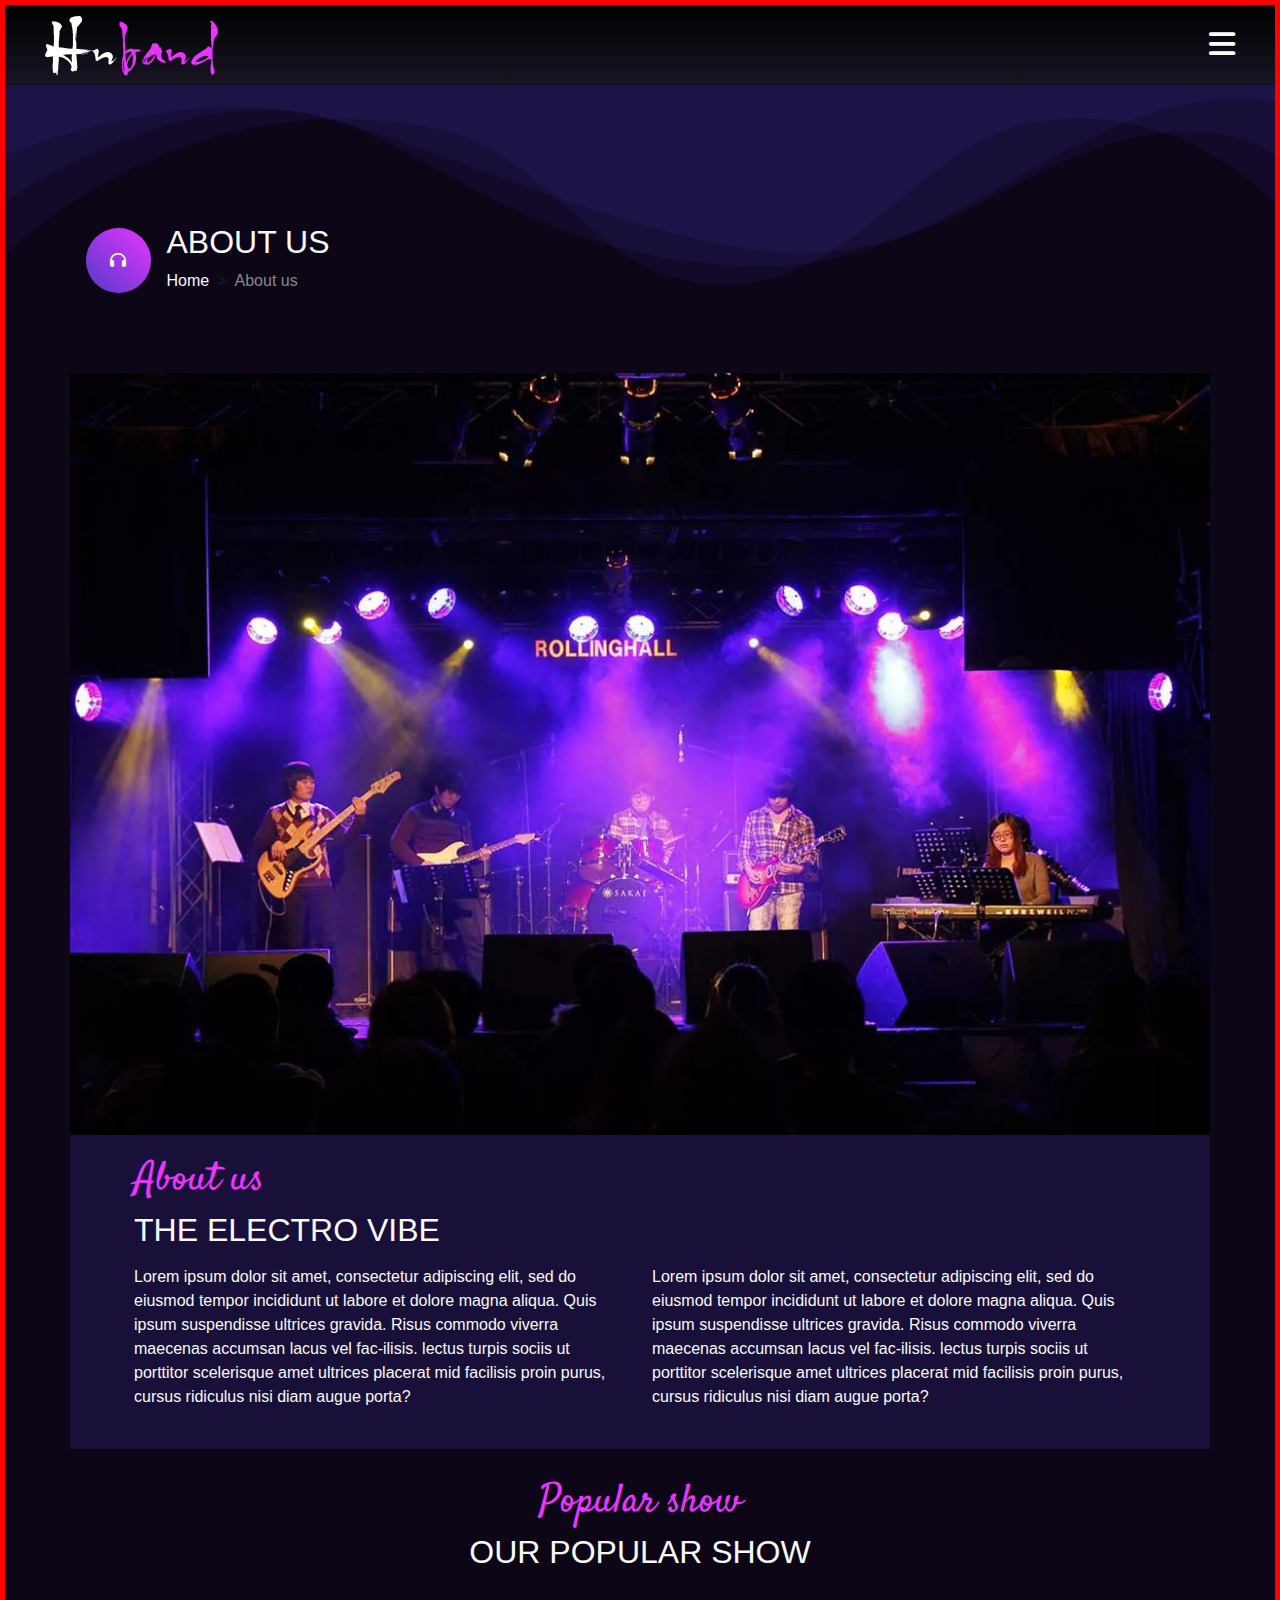
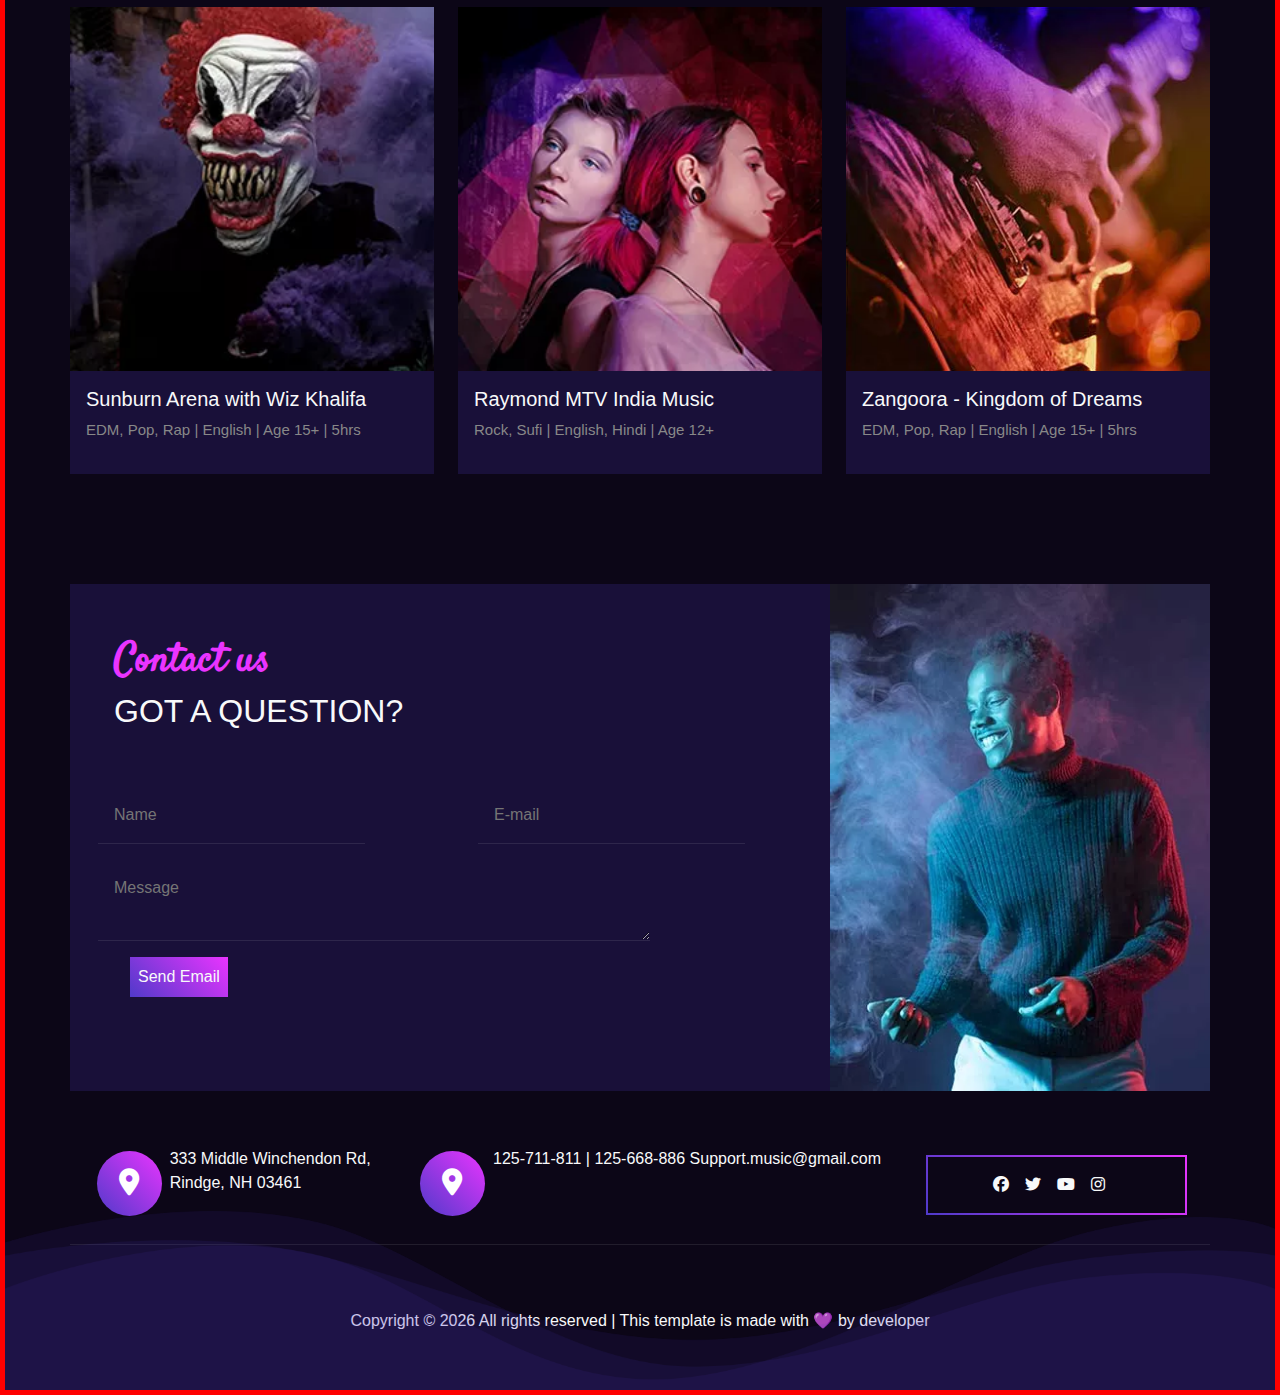
<file: about.html>
<!doctype html>
<html lang="en">

<head>
    <meta charset="utf-8">
    <meta name="viewport" content="width=device-width, initial-scale=1">
    <title>Bootstrap demo</title>

    <!-- main css external file link -->
    <link rel="stylesheet" href="style/style.css">

    <!-- about file css external file link -->
    <link rel="stylesheet" href="style/about.css">

    <!-- header file css external file link -->
    <link rel="stylesheet" href="style/header.css">

    <!-- media query external file link-->
    <link rel="stylesheet" href="style/media-1.css">

    <link rel="stylesheet" href="style/media-2.css">

    <link rel="stylesheet" href="style/media-3.css">

    <link rel="stylesheet" href="style/media-4.css">


    <!-- bootstrap css link -->
    <link href="https://cdn.jsdelivr.net/npm/bootstrap@5.3.3/dist/css/bootstrap.min.css" rel="stylesheet"
        integrity="sha384-QWTKZyjpPEjISv5WaRU9OFeRpok6YctnYmDr5pNlyT2bRjXh0JMhjY6hW+ALEwIH" crossorigin="anonymous">

    <!-- font awesome icon link -->
    <link rel="stylesheet" href="https://cdnjs.cloudflare.com/ajax/libs/font-awesome/6.5.1/css/all.min.css">

    <!-- google font link -->
    <link rel="preconnect" href="https://fonts.googleapis.com">
    <link rel="preconnect" href="https://fonts.gstatic.com" crossorigin>
    <link href="https://fonts.googleapis.com/css2?family=Satisfy&display=swap" rel="stylesheet">
</head>

<body>

    <!-- about header section -->
    <div class="about-main-container main-container">
        <div class=" about-header-bg-img">
            <img src="image/page-top-bg.png.webp" height="100%" width="100%" alt="">
        </div>

        <!-- header -->
        <nav class="bg-transparent header-container">
            <input type="checkbox" id="check">
            <label for="check" class="checkBtn">
                <i class="fas fa-bars"></i>
            </label>
            <label class="logo">
                <a href="#">
                    <img src="image/logo.png.webp" alt="">
                </a>
            </label>
            <ul class="list-menu">
                <li class="rounded">
                    <a class="text-decoration-none" aria-current="page" href="index.html">HOME</a>
                </li>
                <li class="rounded">
                    <a href="about.html" class="active  text-decoration-none">ABOUT</a>
                </li>
                <li class="rounded">
                    <a href="albums.html" class="text-decoration-none">ALBUMS</a>
                </li>
                <li class="rounded">
                    <a href="tours.html" class="text-decoration-none">TOURS</a>
                </li>
                <li class="rounded">
                    <a href="pages.html" class="text-decoration-none">PAGES</a>
                </li>
                <li class="rounded">
                    <a href="blog.html" class="text-decoration-none">BLOG</a>
                </li>
                <li class="rounded">
                    <a href="contact.html" class="text-decoration-none">CONTACT</a>
                </li>
                <li>
                    <a href="#" class="text-decoration-none ticket-btn">
                        <span>BUY TICKETS</span>
                    </a>
                </li>
            </ul>
        </nav>

        <div class="about-file-info container d-flex mx-auto">
            <div class="page-info-icon text-center rounded-circle text-light me-3">
                <i class="fa fa-headphones"></i>
            </div>
            <div class="page-info-text">
                <h2 class="text-light text-uppercase">About us</h2>
                <nav style="--bs-breadcrumb-divider: '>'; color: white;" aria-label="breadcrumb">
                    <ol class="breadcrumb">
                        <li class="breadcrumb-item"><a href="index.html"
                                class="text-decoration-none text-light">Home</a></li>
                        <li class="breadcrumb-item active" aria-current="page" style="color: #888888;">About us</li>
                    </ol>
                </nav>
            </div>
        </div>
    </div>

    <!-- about content section -->
    <div class="about-content-container container-fluid m-0 py-5 px-0">
        <div class="container p-0">
            <div class="about-page p-0 m-0 ">
                <img src="image/about-1.jpg.webp" class="img-fluid p-0 m-0" alt="" height="100%" width="100%">
                <div class="about-page-text p-3">
                    <div class="about-section-title">
                        <div class="about-sub-title px-5">About us</div>
                        <h2 class="text-uppercase text-light px-5">The electro vibe</h2>
                    </div>
                    <div class="row px-5 py-2">
                        <div class="col-lg-6">
                            <p class="text-light" style="font-size: 16px;">Lorem ipsum dolor sit amet, consectetur
                                adipiscing elit, sed do eiusmod tempor incididunt
                                ut labore et dolore magna aliqua. Quis ipsum suspendisse ultrices gravida. Risus commodo
                                viverra maecenas accumsan lacus vel fac-ilisis. lectus turpis sociis ut porttitor
                                scelerisque amet ultrices placerat mid facilisis proin purus, cursus ridiculus nisi diam
                                augue porta?</p>
                        </div>
                        <div class="col-lg-6">
                            <p class="text-light" style="font-size: 16px;">Lorem ipsum dolor sit amet, consectetur
                                adipiscing elit, sed do eiusmod tempor incididunt
                                ut labore et dolore magna aliqua. Quis ipsum suspendisse ultrices gravida. Risus commodo
                                viverra maecenas accumsan lacus vel fac-ilisis. lectus turpis sociis ut porttitor
                                scelerisque amet ultrices placerat mid facilisis proin purus, cursus ridiculus nisi diam
                                augue porta?</p>
                        </div>
                    </div>
                </div>
                <div class="section-title text-center my-3 p-2 ">
                    <div class="sub-title">Popular show</div>
                    <h2 class="text-light text-uppercase">Our popular show</h2>
                </div>
                <div class="row my-3">
                    <div class="col-md-4 my-1">
                        <div class="populer-show-card">
                            <div class="about-show-img">
                                <img src="image/2.jpg.webp" class="img-fluid" height="100%" width="100%" alt="">
                            </div>
                            <div class="show-info p-3">
                                <h4 class="text-light fs-5">Sunburn Arena with Wiz Khalifa</h4>
                                <p>EDM, Pop, Rap | English | Age 15+ | 5hrs</p>
                            </div>
                        </div>
                    </div>
                    <div class="col-md-4 my-1">
                        <div class="populer-show-card">
                            <div class="about-show-img">
                                <img src="image/3.jpg.webp" class="img-fluid" height="100%" width="100%" alt="">
                            </div>
                            <div class="show-info p-3">
                                <h4 class="text-light fs-5">Raymond MTV India Music</h4>
                                <p>Rock, Sufi | English, Hindi | Age 12+</p>
                            </div>
                        </div>
                    </div>
                    <div class="col-md-4 my-1">
                        <div class="populer-show-card">
                            <div class="about-show-img">
                                <img src="image/show.webp" class="img-fluid" height="100%" width="100%" alt="">
                            </div>
                            <div class="show-info p-3">
                                <h4 class="text-light fs-5">Zangoora - Kingdom of Dreams</h4>
                                <p>EDM, Pop, Rap | English | Age 15+ | 5hrs</p>
                            </div>
                        </div>
                    </div>
                </div>
            </div>
        </div>
    </div>

    <!-- footer section -->
    <footer class="footer container-fluid">
        <div class="container-fluid  footer-content">
            <div class="container mx-auto">
                <div class="footer-top">
                    <div class="row">
                        <div class="col-lg-8 footer-part-1">
                            <div class="footer-form">
                                <div class="footer-title mx-3 my-5">
                                    <div class="footerTitle fw-bold px-3">Contact us</div>
                                    <h2 class="text-uppercase text-light px-3">Got a Question?</h2>
                                </div>
                                <form class="my-5" action="mail.php" method="post">
                                    <div class="row">
                                        <div class="col-lg-6 my-2">
                                            <input type="text" placeholder="Name" name="name"
                                                class="w-75 text-light m-auto mx-3 bg-transparent p-3 form-input">
                                        </div>
                                        <div class="col-lg-6 my-2">
                                            <input type="email" placeholder="E-mail" name="email"
                                                class="w-75 text-light m-auto mx-3 bg-transparent p-3 form-mail">
                                        </div>
                                        <div class="col-lg-12 my-2">
                                            <textarea placeholder="Message" name="message"
                                                class="my-auto text-light mx-3 bg-transparent p-3 form-msg d-block w-75"></textarea>
                                            <button type="submit"
                                                class="mx-5 my-3 p-2 border-0 text-light form-button my-2"
                                                name="send">Send Email</button>
                                        </div>
                                    </div>
                                </form>
                            </div>
                        </div>
                        <div class="col-lg-4 p-0 footer-part-2">
                            <img src="image/footer-img.jpg.webp" alt="" height="100%" width="100%">
                        </div>
                    </div>
                </div>
                <div class="row my-5 footerContent pb-3">
                    <div class="col-lg-4 col-md-5 mx-md-auto footer-content-1 location-icon">
                        <div class="info-box d-flex my-2">
                            <div class="info-icon text-center px-3 m-1 me-2">
                                <i class="fa-solid fa-location-dot"></i>
                            </div>
                            <p class="text-light">333 Middle Winchendon Rd, <br> Rindge, NH 03461 </p>
                        </div>
                    </div>
                    <div class="col-lg-4 col-md-5 mx-md-auto footer-content-1 location-icon">
                        <div class="info-box d-flex my-2">
                            <div class="info-icon text-center px-3 m-1 me-2">
                                <i class="fa-solid fa-location-dot"></i>
                            </div>
                            <p class="text-light">125-711-811 |
                                125-668-886 <span>Support.music@gmail.com <span></p>
                        </div>
                    </div>
                    <div class="col-lg-3 col-md-5 mx-md-auto footer-content-3">
                        <div class="footer-social px-1 py-3 d-flex justify-content-center mt-3">
                            <a href="#" class="text-light"><i class="fab fa-facebook me-3"></i></a>
                            <a href="#" class="text-light"><i class="fab fa-twitter me-3"></i></a>
                            <a href="#" class="text-light"><i class="fab fa-youtube me-3"></i></a>
                            <a href="#" class="text-light"><i class="fab fa-instagram me-3"></i></a>
                        </div>
                    </div>
                </div>
                <div class="footer-copyright-text p-2">
                    <p class="text-center text-light p-2">Copyright ©
                        <script>document.write(new Date().getFullYear());</script> All rights reserved | This template
                        is made with 💜 by <a href="https://colorlib.com" class="text-decoration-none text-light"
                            target="-blank">developer</a>
                    </p>
                </div>
            </div>
        </div>
    </footer>


    <!-- javascript external file link -->
    <script src="script/script.js"></script>

    <!-- bootstrap javascript  link -->
    <script src="https://cdn.jsdelivr.net/npm/@popperjs/core@2.11.8/dist/umd/popper.min.js"
        integrity="sha384-I7E8VVD/ismYTF4hNIPjVp/Zjvgyol6VFvRkX/vR+Vc4jQkC+hVqc2pM8ODewa9r"
        crossorigin="anonymous"></script>
    <script src="https://cdn.jsdelivr.net/npm/bootstrap@5.3.3/dist/js/bootstrap.min.js"
        integrity="sha384-0pUGZvbkm6XF6gxjEnlmuGrJXVbNuzT9qBBavbLwCsOGabYfZo0T0to5eqruptLy"
        crossorigin="anonymous"></script>
</body>

</html>
</file>
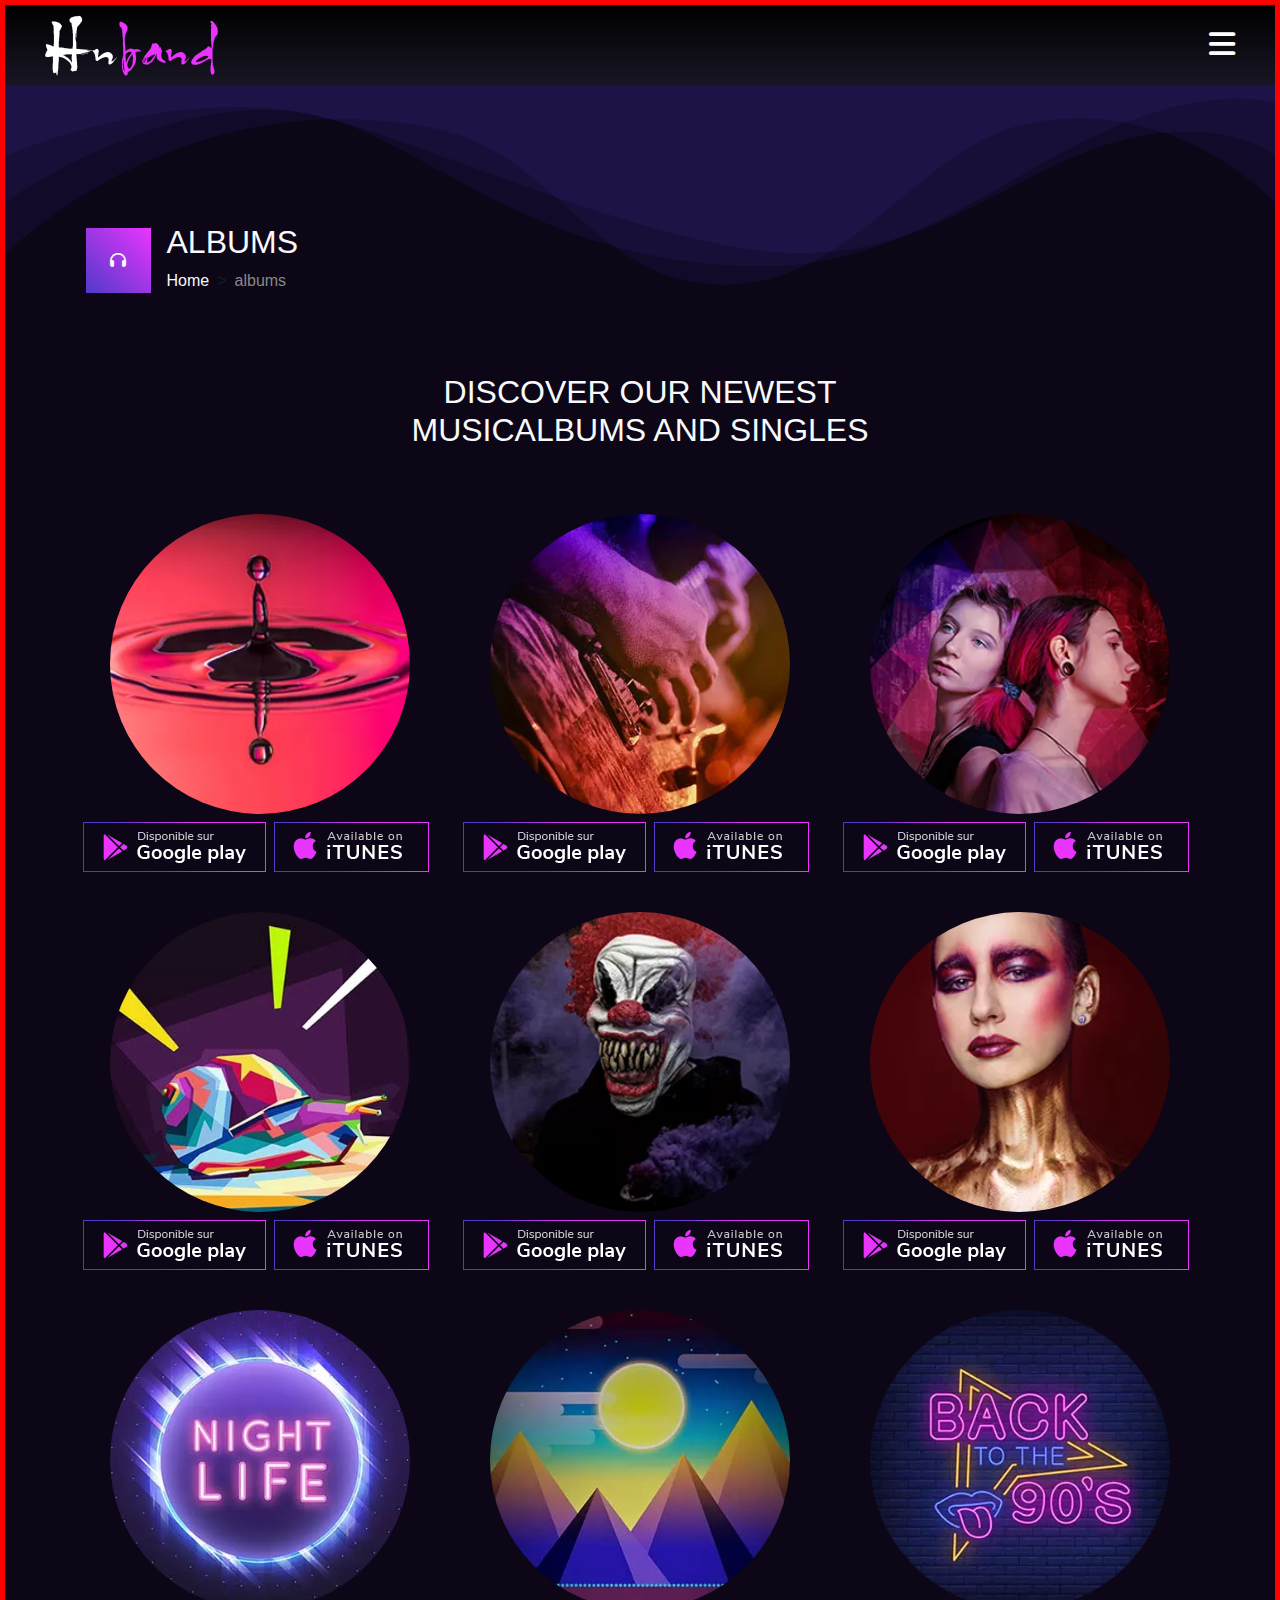
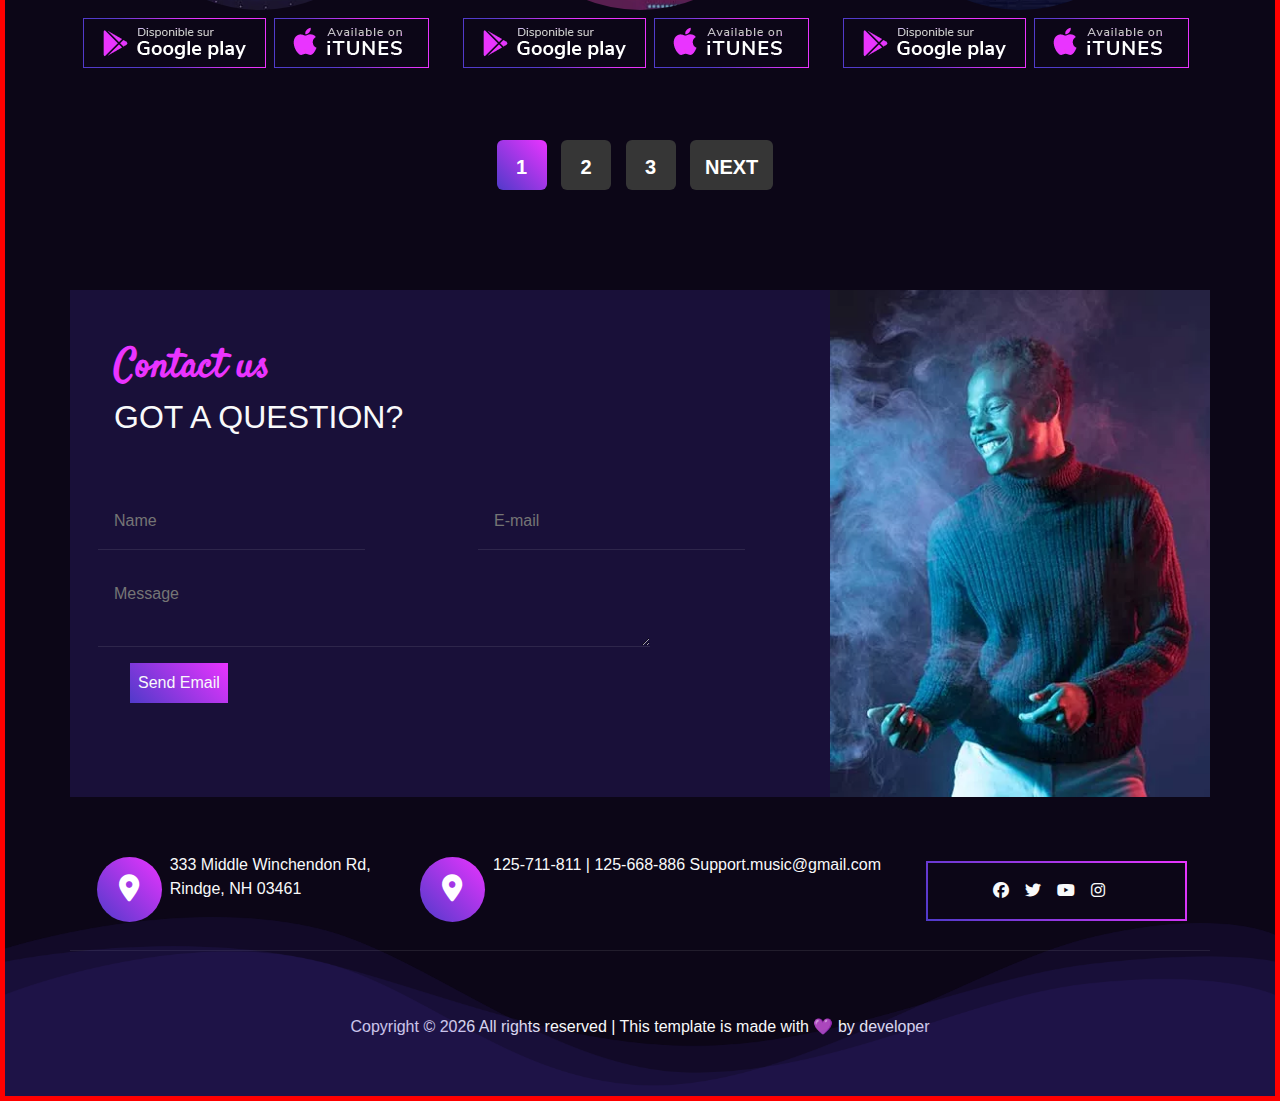
<file: albums.html>
<!doctype html>
<html lang="en">

<head>
    <meta charset="utf-8">
    <meta name="viewport" content="width=device-width, initial-scale=1">
    <title>Bootstrap demo</title>

    <!-- main css external file link -->
    <link rel="stylesheet" href="style/style.css">

    <!-- album file css external file link -->
    <link rel="stylesheet" href="style/albums.css">

    <!-- header file css external file link -->
    <link rel="stylesheet" href="style/header.css">

    <!-- media query external file link-->
    <link rel="stylesheet" href="style/media-1.css">

    <link rel="stylesheet" href="style/media-2.css">

    <link rel="stylesheet" href="style/media-3.css">

    <link rel="stylesheet" href="style/media-4.css">


    <!-- bootstrap css link -->
    <link href="https://cdn.jsdelivr.net/npm/bootstrap@5.3.3/dist/css/bootstrap.min.css" rel="stylesheet"
        integrity="sha384-QWTKZyjpPEjISv5WaRU9OFeRpok6YctnYmDr5pNlyT2bRjXh0JMhjY6hW+ALEwIH" crossorigin="anonymous">

    <!-- font awesome icon link -->
    <link rel="stylesheet" href="https://cdnjs.cloudflare.com/ajax/libs/font-awesome/6.5.1/css/all.min.css">

    <!-- google font link -->
    <link rel="preconnect" href="https://fonts.googleapis.com">
    <link rel="preconnect" href="https://fonts.gstatic.com" crossorigin>
    <link href="https://fonts.googleapis.com/css2?family=Satisfy&display=swap" rel="stylesheet">
</head>

<body>

    <!-- about header section -->
    <div class="about-main-container main-container">
        <div class=" about-header-bg-img">
            <img src="image/page-top-bg.png.webp" height="100%" width="100%" alt="">
        </div>

        <!-- header -->
        <nav class="bg-transparent header-container">
            <input type="checkbox" id="check">
            <label for="check" class="checkBtn">
                <i class="fas fa-bars"></i>
            </label>
            <label class="logo">
                <a href="#">
                    <img src="image/logo.png.webp" alt="">
                </a>
            </label>
            <ul class="list-menu">
                <li class="rounded">
                    <a class="text-decoration-none" aria-current="page" href="index.html">HOME</a>
                </li>
                <li class="rounded">
                    <a href="about.html" class="active text-decoration-none">ABOUT</a>
                </li>
                <li class="rounded">
                    <a href="albums.html" class="text-decoration-none">ALBUMS</a>
                </li>
                <li class="rounded">
                    <a href="tours.html" class="text-decoration-none">TOURS</a>
                </li>
                <li class="rounded">
                    <a href="pages.html" class="text-decoration-none">PAGES</a>
                </li>
                <li class="rounded">
                    <a href="blog.html" class="text-decoration-none">BLOG</a>
                </li>
                <li class="rounded">
                    <a href="contact.html" class="text-decoration-none">CONTACT</a>
                </li>
                <li>
                    <a href="#" class="text-decoration-none ticket-btn">
                        <span>BUY TICKETS</span>
                    </a>
                </li>
            </ul>
        </nav>

        <div class="about-file-info container d-flex mx-auto">
            <div class="page-info-icon text-center text-light me-3">
                <i class="fa fa-headphones"></i>
            </div>
            <div class="page-info-text">
                <h2 class="text-light text-uppercase">albums</h2>
                <nav style="--bs-breadcrumb-divider: '>'; color: white;" aria-label="breadcrumb">
                    <ol class="breadcrumb">
                        <li class="breadcrumb-item"><a href="index.html"
                                class="text-decoration-none text-light">Home</a></li>
                        <li class="breadcrumb-item active" aria-current="page" style="color: #888888;">albums</li>
                    </ol>
                </nav>
            </div>
        </div>
    </div>

    <!-- albums section -->
    <section class="albums-page py-5">
        <div class="container">
            <div class="albums-page-title">
                <h2 class="text-center text-uppercase text-light">Discover our newest <br> musicalbums and singles</h2>
            </div>
            <div class="row my-5  album">
                <div class="col-lg-4 col-md-6 my-3">
                    <div class="album_card">
                        <div class="album-pic">
                            <div class="album-img">
                                <img src="image/7.jpg.webp" alt="" class="img-fluid rounded-circle">
                            </div>
                            <div class="album-title">
                                <div class="album_title_inner">
                                    <h4>Sweet But Psycho</h4>
                                    <p>Electronic</p>
                                </div>
                            </div>
                        </div>
                        <div class="album-links d-flex justify-content-center my-2">
                            <a href="#" class="me-2"><img src="image/google-play.webp" alt="" class="img-fluid"></a>
                            <a href="#" class="me-2"><img src="image/itune.webp" alt="" class="img-fluid"></a>
                        </div>
                    </div>
                </div>
                <div class="col-lg-4 col-md-6 my-3">
                    <div class="album_card">
                        <div class="album-pic">
                            <div class="album-img">
                                <img src="image/show.webp" alt="" class="img-fluid rounded-circle">
                            </div>
                            <div class="album-title">
                                <div class="album_title_inner">
                                    <h4>Sweet But Psycho</h4>
                                    <p>Electronic</p>
                                </div>
                            </div>
                        </div>
                        <div class="album-links d-flex justify-content-center my-2">
                            <a href="#" class="me-2"><img src="image/google-play.webp" alt=""></a>
                            <a href="#" class="me-2"><img src="image/itune.webp" alt=""></a>
                        </div>
                    </div>
                </div>
                <div class="col-lg-4 col-md-6 my-3">
                    <div class="album_card">
                        <div class="album-pic">
                            <div class="album-img">
                                <img src="image/3.jpg.webp" alt="" class="img-fluid rounded-circle">
                            </div>
                            <div class="album-title">
                                <div class="album_title_inner">
                                    <h4>Sweet But Psycho</h4>
                                    <p>Electronic</p>
                                </div>
                            </div>
                        </div>
                        <div class="album-links d-flex justify-content-center my-2">
                            <a href="#" class="me-2"><img class="img-fluid" src="image/google-play.webp" alt=""></a>
                            <a href="#" class="me-2"><img class="img-fluid" src="image/itune.webp" alt=""></a>
                        </div>
                    </div>
                </div>
                <div class="col-lg-4 col-md-6 my-3">
                    <div class="album_card">
                        <div class="album-pic">
                            <div class="album-img">
                                <img src="image/9.webp" alt="" class="img-fluid rounded-circle">
                            </div>
                            <div class="album-title">
                                <div class="album_title_inner">
                                    <h4>Sweet But Psycho</h4>
                                    <p>Electronic</p>
                                </div>
                            </div>
                        </div>
                        <div class="album-links d-flex justify-content-center my-2">
                            <a href="#" class="me-2"><img class="img-fluid" src="image/google-play.webp" alt=""></a>
                            <a href="#" class="me-2"><img class="img-fluid" src="image/itune.webp" alt=""></a>
                        </div>
                    </div>
                </div>
                <div class="col-lg-4 col-md-6 my-3">
                    <div class="album_card">
                        <div class="album-pic">
                            <div class="album-img">
                                <img src="image/2.jpg.webp" alt="" class="img-fluid rounded-circle">
                            </div>
                            <div class="album-title">
                                <div class="album_title_inner">
                                    <h4>Sweet But Psycho</h4>
                                    <p>Electronic</p>
                                </div>
                            </div>
                        </div>
                        <div class="album-links d-flex justify-content-center my-2">
                            <a href="#" class="me-2"><img class="img-fluid" src="image/google-play.webp" alt=""></a>
                            <a href="#" class="me-2"><img class="img-fluid" src="image/itune.webp" alt=""></a>
                        </div>
                    </div>
                </div>
                <div class="col-lg-4 col-md-6 my-3">
                    <div class="album_card">
                        <div class="album-pic">
                            <div class="album-img">
                                <img src="image/1.jpg.webp" alt="" class="img-fluid rounded-circle">
                            </div>
                            <div class="album-title">
                                <div class="album_title_inner">
                                    <h4>Sweet But Psycho</h4>
                                    <p>Electronic</p>
                                </div>
                            </div>
                        </div>
                        <div class="album-links d-flex justify-content-center my-2">
                            <a href="#" class="me-2"><img class="img-fluid" src="image/google-play.webp" alt=""></a>
                            <a href="#" class="me-2"><img class="img-fluid" src="image/itune.webp" alt=""></a>
                        </div>
                    </div>
                </div>
                <div class="col-lg-4 col-md-6 my-3">
                    <div class="album_card">
                        <div class="album-pic">
                            <div class="album-img">
                                <img src="image/12.webp" alt="" class="img-fluid rounded-circle">
                            </div>
                            <div class="album-title">
                                <div class="album_title_inner">
                                    <h4>Sweet But Psycho</h4>
                                    <p>Electronic</p>
                                </div>
                            </div>
                        </div>
                        <div class="album-links d-flex justify-content-center my-2">
                            <a href="#" class="me-2"><img class="img-fluid" src="image/google-play.webp" alt=""></a>
                            <a href="#" class="me-2"><img class="img-fluid" src="image/itune.webp" alt=""></a>
                        </div>
                    </div>
                </div>
                <div class="col-lg-4 col-md-6 my-3">
                    <div class="album_card">
                        <div class="album-pic">
                            <div class="album-img">
                                <img src="image/11.webp" alt="" class="img-fluid rounded-circle">
                            </div>
                            <div class="album-title">
                                <div class="album_title_inner">
                                    <h4>Sweet But Psycho</h4>
                                    <p>Electronic</p>
                                </div>
                            </div>
                        </div>
                        <div class="album-links d-flex justify-content-center my-2">
                            <a href="#" class="me-2"><img class="img-fluid" src="image/google-play.webp" alt=""></a>
                            <a href="#" class="me-2"><img class="img-fluid" src="image/itune.webp" alt=""></a>
                        </div>
                    </div>
                </div>
                <div class="col-lg-4 col-md-6 my-3">
                    <div class="album_card">
                        <div class="album-pic">
                            <div class="album-img">
                                <img src="image/10.webp" alt="" class="img-fluid rounded-circle">
                            </div>
                            <div class="album-title">
                                <div class="album_title_inner">
                                    <h4>Sweet But Psycho</h4>
                                    <p>Electronic</p>
                                </div>
                            </div>
                        </div>
                        <div class="album-links d-flex justify-content-center my-2">
                            <a href="#" class="me-2"><img class="img-fluid" src="image/google-play.webp" alt=""></a>
                            <a href="#" class="me-2"><img class="img-fluid" src="image/itune.webp" alt=""></a>
                        </div>
                    </div>
                </div>
            </div>
            <div class="site-pagination">
                <a href="#" class="active rounded text-decoration-none">1</a>
                <a href="#" class=" rounded text-decoration-none">2</a>
                <a href="#" class=" rounded text-decoration-none">3</a>
                <a href="#" class="next-page rounded text-decoration-none">Next</a>
            </div>
        </div>
    </section>


    <!-- footer section -->
    <footer class="footer container-fluid">
        <div class="container-fluid  footer-content">
            <div class="container mx-auto">
                <div class="footer-top">
                    <div class="row">
                        <div class="col-lg-8 footer-part-1">
                            <div class="footer-form">
                                <div class="footer-title mx-3 my-5">
                                    <div class="footerTitle fw-bold px-3">Contact us</div>
                                    <h2 class="text-uppercase text-light px-3">Got a Question?</h2>
                                </div>
                                <form class="my-5" action="mail.php" method="post">
                                    <div class="row">
                                        <div class="col-lg-6 my-2">
                                            <input type="text" placeholder="Name" name="name"
                                                class="w-75 text-light m-auto mx-3 bg-transparent p-3 form-input">
                                        </div>
                                        <div class="col-lg-6 my-2">
                                            <input type="email" placeholder="E-mail" name="email"
                                                class="w-75 text-light m-auto mx-3 bg-transparent p-3 form-mail">
                                        </div>
                                        <div class="col-lg-12 my-2">
                                            <textarea placeholder="Message" name="message"
                                                class="my-auto text-light mx-3 bg-transparent p-3 form-msg d-block w-75"></textarea>
                                            <button type="submit"
                                                class="mx-5 my-3 p-2 border-0 text-light form-button my-2"
                                                name="send">Send Email</button>
                                        </div>
                                    </div>
                                </form>
                            </div>
                        </div>
                        <div class="col-lg-4 p-0 footer-part-2">
                            <img src="image/footer-img.jpg.webp" alt="" height="100%" width="100%">
                        </div>
                    </div>
                </div>
                <div class="row my-5 footerContent pb-3">
                    <div class="col-lg-4 col-md-5 mx-md-auto footer-content-1 location-icon">
                        <div class="info-box d-flex my-2">
                            <div class="info-icon text-center px-3 m-1 me-2">
                                <i class="fa-solid fa-location-dot"></i>
                            </div>
                            <p class="text-light">333 Middle Winchendon Rd, <br> Rindge, NH 03461 </p>
                        </div>
                    </div>
                    <div class="col-lg-4 col-md-5 mx-md-auto footer-content-1 location-icon">
                        <div class="info-box d-flex my-2">
                            <div class="info-icon text-center px-3 m-1 me-2">
                                <i class="fa-solid fa-location-dot"></i>
                            </div>
                            <p class="text-light">125-711-811 |
                                125-668-886 <span>Support.music@gmail.com <span></p>
                        </div>
                    </div>
                    <div class="col-lg-3 col-md-5 mx-md-auto footer-content-3">
                        <div class="footer-social px-1 py-3 d-flex justify-content-center mt-3">
                            <a href="#" class="text-light"><i class="fab fa-facebook me-3"></i></a>
                            <a href="#" class="text-light"><i class="fab fa-twitter me-3"></i></a>
                            <a href="#" class="text-light"><i class="fab fa-youtube me-3"></i></a>
                            <a href="#" class="text-light"><i class="fab fa-instagram me-3"></i></a>
                        </div>
                    </div>
                </div>
                <div class="footer-copyright-text p-2">
                    <p class="text-center text-light p-2">Copyright ©
                        <script>document.write(new Date().getFullYear());</script> All rights reserved | This template
                        is made with 💜 by <a href="https://colorlib.com" class="text-decoration-none text-light"
                            target="-blank">developer</a>
                    </p>
                </div>
            </div>
        </div>
    </footer>


    <!-- javascript external file link -->
    <script src="script/script.js"></script>

    <!-- bootstrap javascript  link -->
    <script src="https://cdn.jsdelivr.net/npm/@popperjs/core@2.11.8/dist/umd/popper.min.js"
        integrity="sha384-I7E8VVD/ismYTF4hNIPjVp/Zjvgyol6VFvRkX/vR+Vc4jQkC+hVqc2pM8ODewa9r"
        crossorigin="anonymous"></script>
    <script src="https://cdn.jsdelivr.net/npm/bootstrap@5.3.3/dist/js/bootstrap.min.js"
        integrity="sha384-0pUGZvbkm6XF6gxjEnlmuGrJXVbNuzT9qBBavbLwCsOGabYfZo0T0to5eqruptLy"
        crossorigin="anonymous"></script>
</body>

</html>
</file>
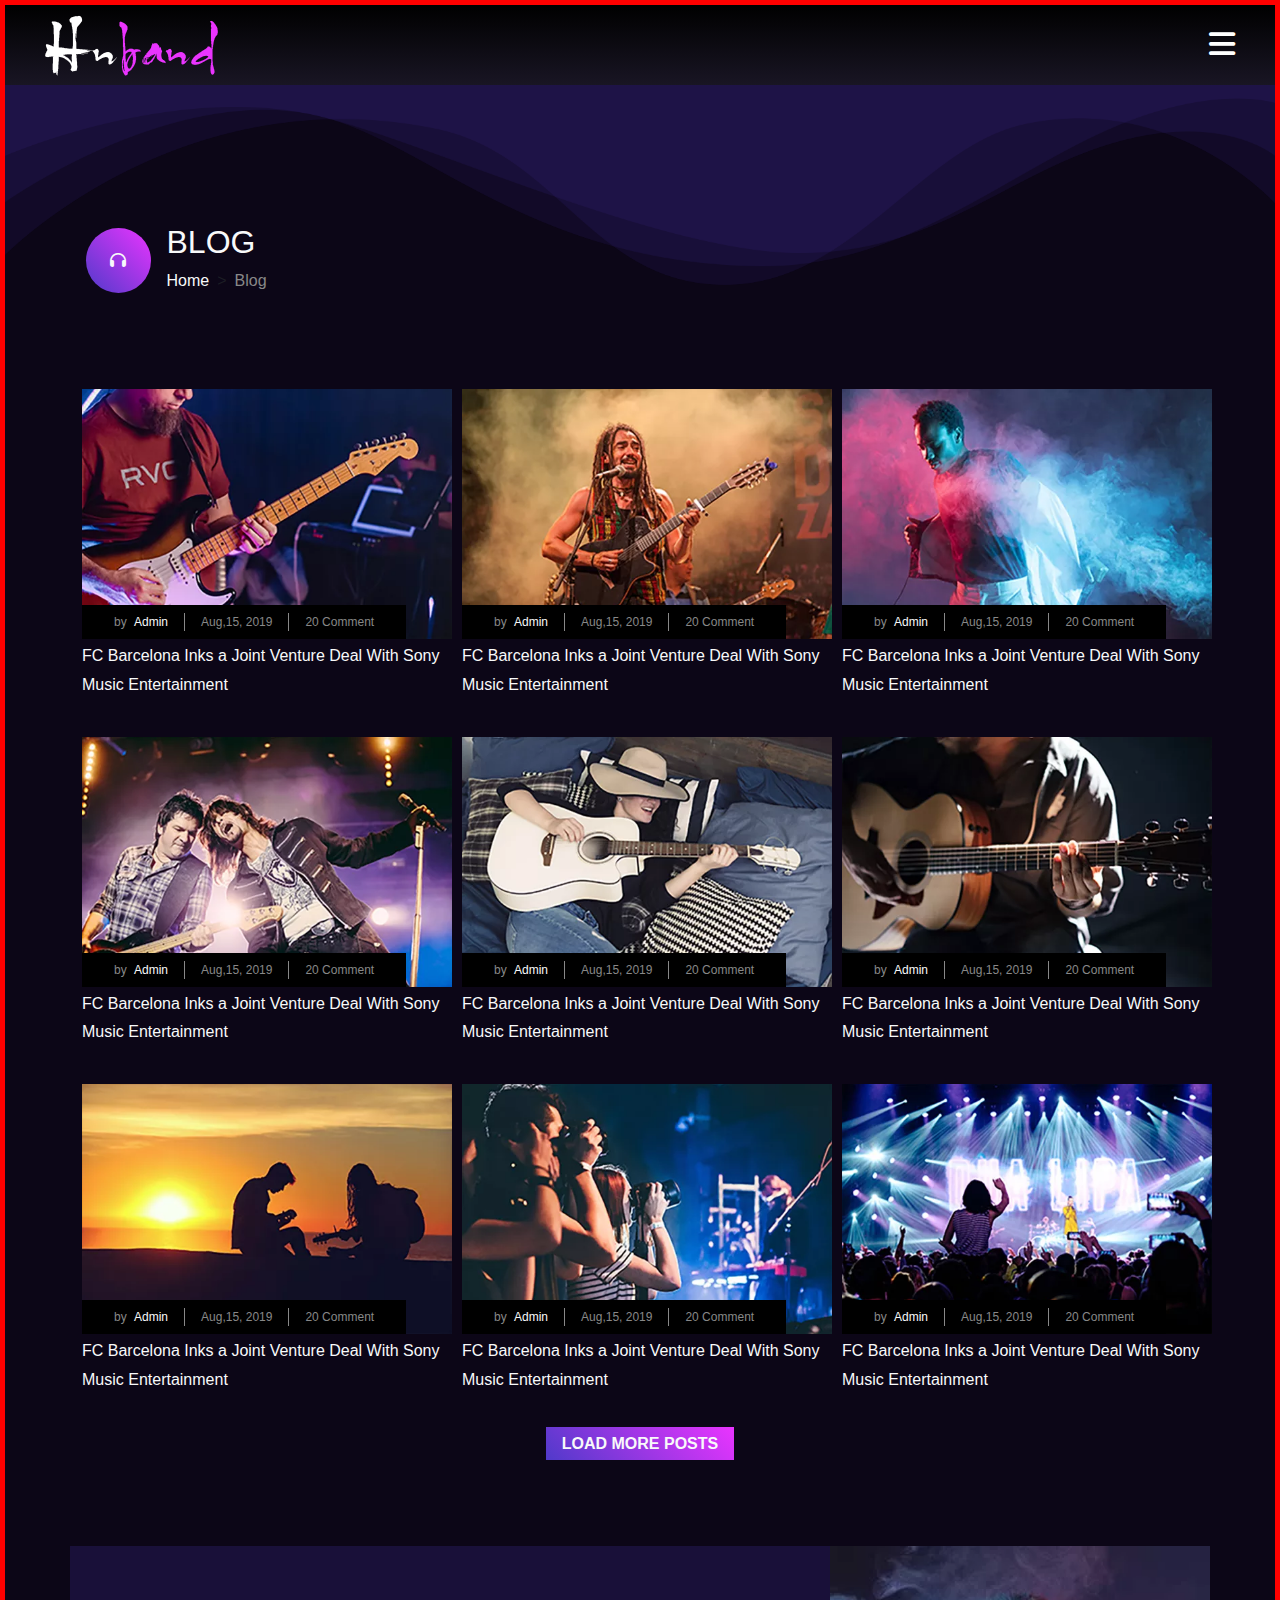
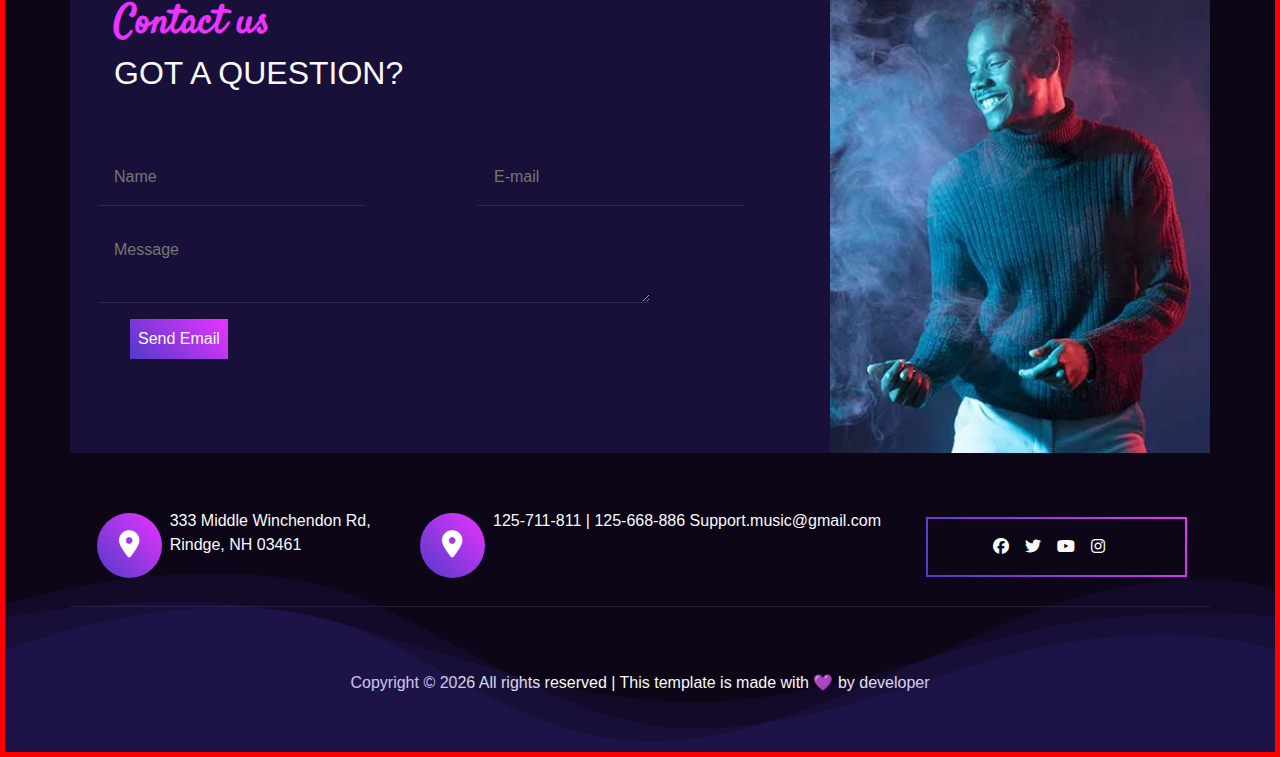
<file: blog.html>
<!doctype html>
<html lang="en">

<head>
    <meta charset="utf-8">
    <meta name="viewport" content="width=device-width, initial-scale=1">
    <title>Bootstrap demo</title>

    <!-- main css external file link -->
    <link rel="stylesheet" href="style/style.css">

    <!-- blog file css external file link -->
    <link rel="stylesheet" href="style/blogs.css">

    <!-- header file css external file link -->
    <link rel="stylesheet" href="style/header.css">

    <!-- media query external file link-->
    <link rel="stylesheet" href="style/media-1.css">

    <link rel="stylesheet" href="style/media-2.css">

    <link rel="stylesheet" href="style/media-3.css">
    
    <link rel="stylesheet" href="style/media-4.css">



    <!-- bootstrap css link -->
    <link href="https://cdn.jsdelivr.net/npm/bootstrap@5.3.3/dist/css/bootstrap.min.css" rel="stylesheet"
        integrity="sha384-QWTKZyjpPEjISv5WaRU9OFeRpok6YctnYmDr5pNlyT2bRjXh0JMhjY6hW+ALEwIH" crossorigin="anonymous">

    <!-- font awesome icon link -->
    <link rel="stylesheet" href="https://cdnjs.cloudflare.com/ajax/libs/font-awesome/6.5.1/css/all.min.css">

    <!-- google font link -->
    <link rel="preconnect" href="https://fonts.googleapis.com">
    <link rel="preconnect" href="https://fonts.gstatic.com" crossorigin>
    <link href="https://fonts.googleapis.com/css2?family=Satisfy&display=swap" rel="stylesheet">
</head>

<body>

    <!-- about header section -->
    <div class="about-main-container main-container">
        <div class=" about-header-bg-img">
            <img src="image/page-top-bg.png.webp" height="100%" width="100%" alt="">
        </div>

        <!-- header -->
        <nav class="bg-transparent header-container">
            <input type="checkbox" id="check">
            <label for="check" class="checkBtn">
                <i class="fas fa-bars"></i>
            </label>
            <label class="logo">
                <a href="#">
                    <img src="image/logo.png.webp" alt="">
                </a>
            </label>
            <ul class="list-menu">
                <li class="rounded">
                    <a class="text-decoration-none" aria-current="page" href="index.html">HOME</a>
                </li>
                <li class="rounded">
                    <a href="about.html" class="text-decoration-none">ABOUT</a>
                </li>
                <li class="rounded">
                    <a href="albums.html" class="text-decoration-none">ALBUMS</a>
                </li>
                <li class="rounded">
                    <a href="tours.html" class="text-decoration-none">TOURS</a>
                </li>
                <li class="rounded">
                    <a href="pages.html" class="text-decoration-none">PAGES</a>
                </li>
                <li class="rounded">
                    <a href="blog.html" class="active text-decoration-none">BLOG</a>
                </li>
                <li class="rounded">
                    <a href="contact.html" class="text-decoration-none">CONTACT</a>
                </li>
                <li>
                    <a href="#" class="text-decoration-none ticket-btn">
                        <span>BUY TICKETS</span>
                    </a>
                </li>
            </ul>
        </nav>

        <div class="about-file-info container d-flex mx-auto">
            <div class="page-info-icon text-center rounded-circle text-light me-3">
                <i class="fa fa-headphones"></i>
            </div>
            <div class="page-info-text">
                <h2 class="text-light text-uppercase">Blog</h2>
                <nav style="--bs-breadcrumb-divider: '>'; color: white;" aria-label="breadcrumb">
                    <ol class="breadcrumb">
                        <li class="breadcrumb-item"><a href="index.html" class="text-decoration-none text-light">Home</a></li>
                        <li class="breadcrumb-item active" aria-current="page" style="color: #888888;">Blog</li>
                    </ol>
                </nav>
            </div>
        </div>
    </div>

    <!-- blog page -->
    <section class="blog-page px-2 py-5">
        <div class="container ms-lg-auto">
            <div class="row">
                <div class="col-lg-4 col-md-6 my-3">
                    <div class="blog-item">
                        <div class="blog-thumb">
                            <img src="image/blog-1.webp" class="img-fluid" alt="">
                            <div class="blog-metas d-flex px-3 py-2">
                                <div class="blog-meta px-3">by <a href="#" class="text-light text-decoration-none ps-1">Admin</a></div>
                                <div class="blog-meta px-3">Aug,15, 2019</div>
                                <div class="blog-meta px-3 border border-0">20 Comment</div>
                            </div>
                        </div>
                        <h4><a href="#" class="text-light text-decoration-none fs-6 py-3 ">FC Barcelona Inks a Joint Venture Deal With Sony Music Entertainment</a></h4>
                    </div>
                </div>
                <div class="col-lg-4 col-md-6 my-3">
                    <div class="blog-item">
                        <div class="blog-thumb">
                            <img src="image/blog-2.webp" class="img-fluid" alt="">
                            <div class="blog-metas d-flex px-3 py-2">
                               <div class="blog-meta px-3">by <a href="#" class="text-light text-decoration-none ps-1">Admin</a></div>
                                <div class="blog-meta px-3">Aug,15, 2019</div>
                                <div class="blog-meta px-3 border border-0">20 Comment</div>
                            </div>
                        </div>
                        <h4><a href="#" class="text-light text-decoration-none fs-6 py-3 ">FC Barcelona Inks a Joint Venture Deal With Sony Music Entertainment</a></h4>
                    </div>
                </div>
                <div class="col-lg-4 col-md-6 my-3">
                    <div class="blog-item">
                        <div class="blog-thumb">
                            <img src="image/blog-3.webp" class="img-fluid" alt="">
                            <div class="blog-metas d-flex px-3 py-2">
                               <div class="blog-meta px-3">by <a href="#" class="text-light text-decoration-none ps-1">Admin</a></div>
                                <div class="blog-meta px-3">Aug,15, 2019</div>
                                <div class="blog-meta px-3 border border-0">20 Comment</div>
                            </div>
                        </div>
                        <h4><a href="#" class="text-light text-decoration-none fs-6 py-3 ">FC Barcelona Inks a Joint Venture Deal With Sony Music Entertainment</a></h4>
                    </div>
                </div>
                <div class="col-lg-4 col-md-6 my-3">
                    <div class="blog-item">
                        <div class="blog-thumb">
                            <img src="image/blog-4.webp" class="img-fluid" alt="">
                            <div class="blog-metas d-flex px-3 py-2">
                               <div class="blog-meta px-3">by <a href="#" class="text-light text-decoration-none ps-1">Admin</a></div>
                                <div class="blog-meta px-3">Aug,15, 2019</div>
                                <div class="blog-meta px-3 border border-0">20 Comment</div>
                            </div>
                        </div>
                        <h4><a href="#" class="text-light text-decoration-none fs-6 py-3 ">FC Barcelona Inks a Joint Venture Deal With Sony Music Entertainment</a></h4>
                    </div>
                </div>
                <div class="col-lg-4 col-md-6 my-3">
                    <div class="blog-item">
                        <div class="blog-thumb">
                            <img src="image/blog-5.webp" class="img-fluid" alt="">
                            <div class="blog-metas d-flex px-3 py-2">
                               <div class="blog-meta px-3">by <a href="#" class="text-light text-decoration-none ps-1">Admin</a></div>
                                <div class="blog-meta px-3">Aug,15, 2019</div>
                                <div class="blog-meta px-3 border border-0">20 Comment</div>
                            </div>
                        </div>
                        <h4><a href="#" class="text-light text-decoration-none fs-6 py-3 ">FC Barcelona Inks a Joint Venture Deal With Sony Music Entertainment</a></h4>
                    </div>
                </div>
                <div class="col-lg-4 col-md-6 my-3">
                    <div class="blog-item">
                        <div class="blog-thumb">
                            <img src="image/blog-6.webp" class="img-fluid" alt="">
                            <div class="blog-metas d-flex px-3 py-2">
                               <div class="blog-meta px-3">by <a href="#" class="text-light text-decoration-none ps-1">Admin</a></div>
                                <div class="blog-meta px-3">Aug,15, 2019</div>
                                <div class="blog-meta px-3 border border-0">20 Comment</div>
                            </div>
                        </div>
                        <h4><a href="#" class="text-light text-decoration-none fs-6 py-3 ">FC Barcelona Inks a Joint Venture Deal With Sony Music Entertainment</a></h4>
                    </div>
                </div>
                <div class="col-lg-4 col-md-6 my-3">
                    <div class="blog-item">
                        <div class="blog-thumb">
                            <img src="image/blog-7.webp" class="img-fluid" alt="">
                            <div class="blog-metas d-flex px-3 py-2">
                               <div class="blog-meta px-3">by <a href="#" class="text-light text-decoration-none ps-1">Admin</a></div>
                                <div class="blog-meta px-3">Aug,15, 2019</div>
                                <div class="blog-meta px-3 border border-0">20 Comment</div>
                            </div>
                        </div>
                        <h4><a href="#" class="text-light text-decoration-none fs-6 py-3 ">FC Barcelona Inks a Joint Venture Deal With Sony Music Entertainment</a></h4>
                    </div>
                </div>
                <div class="col-lg-4 col-md-6 my-3">
                    <div class="blog-item">
                        <div class="blog-thumb">
                            <img src="image/blog-8.webp" class="img-fluid" alt="">
                            <div class="blog-metas d-flex px-3 py-2">
                               <div class="blog-meta px-3">by <a href="#" class="text-light text-decoration-none ps-1">Admin</a></div>
                                <div class="blog-meta px-3">Aug,15, 2019</div>
                                <div class="blog-meta px-3 border border-0">20 Comment</div>
                            </div>
                        </div>
                        <h4><a href="#" class="text-light text-decoration-none fs-6 py-3 ">FC Barcelona Inks a Joint Venture Deal With Sony Music Entertainment</a></h4>
                    </div>
                </div>
                <div class="col-lg-4 col-md-6 my-3">
                    <div class="blog-item">
                        <div class="blog-thumb">
                            <img src="image/blog-9.webp" class="img-fluid" alt="">
                            <div class="blog-metas d-flex px-3 py-2">
                               <div class="blog-meta px-3">by <a href="#" class="text-light text-decoration-none ps-1">Admin</a></div>
                                <div class="blog-meta px-3">Aug,15, 2019</div>
                                <div class="blog-meta px-3 border border-0">20 Comment</div>
                            </div>
                        </div>
                        <h4><a href="#" class="text-light text-decoration-none fs-6 py-3 ">FC Barcelona Inks a Joint Venture Deal With Sony Music Entertainment</a></h4>
                    </div>
                </div>
            </div>
            <div class="text-center pt-3">
                <a href="#" class="blog-btn text-light text-decoration-none py-2 px-3 fw-bold">LOAD MORE POSTS</a>
            </div>
        </div>
    </section>

    <!-- footer section -->
    <footer class="footer container-fluid">
        <div class="container-fluid  footer-content">
            <div class="container mx-auto">
                <div class="footer-top">
                    <div class="row">
                        <div class="col-lg-8 footer-part-1">
                            <div class="footer-form">
                                <div class="footer-title mx-3 my-5">
                                    <div class="footerTitle fw-bold px-3">Contact us</div>
                                    <h2 class="text-uppercase text-light px-3">Got a Question?</h2>
                                </div>
                                <form class="my-5" action="mail.php" method="post">
                                    <div class="row">
                                        <div class="col-lg-6 my-2">
                                            <input type="text" placeholder="Name" name="name"
                                                class="w-75 text-light m-auto mx-3 bg-transparent p-3 form-input">
                                        </div>
                                        <div class="col-lg-6 my-2">
                                            <input type="email" placeholder="E-mail" name="email"
                                                class="w-75 text-light m-auto mx-3 bg-transparent p-3 form-mail">
                                        </div>
                                        <div class="col-lg-12 my-2">
                                            <textarea placeholder="Message" name="message"
                                                class="my-auto text-light mx-3 bg-transparent p-3 form-msg d-block w-75"></textarea>
                                            <button type="submit"
                                                class="mx-5 my-3 p-2 border-0 text-light form-button my-2"
                                                name="send">Send Email</button>
                                        </div>
                                    </div>
                                </form>
                            </div>
                        </div>
                        <div class="col-lg-4 p-0 footer-part-2">
                            <img src="image/footer-img.jpg.webp" alt="" height="100%" width="100%">
                        </div>
                    </div>
                </div>
                <div class="row my-5 footerContent pb-3">
                    <div class="col-lg-4 col-md-5 mx-md-auto footer-content-1 location-icon">
                        <div class="info-box d-flex my-2">
                            <div class="info-icon text-center px-3 m-1 me-2">
                                <i class="fa-solid fa-location-dot"></i>
                            </div>
                            <p class="text-light">333 Middle Winchendon Rd, <br> Rindge, NH 03461 </p>
                        </div>
                    </div>
                    <div class="col-lg-4 col-md-5 mx-md-auto footer-content-1 location-icon">
                        <div class="info-box d-flex my-2">
                            <div class="info-icon text-center px-3 m-1 me-2">
                                <i class="fa-solid fa-location-dot"></i>
                            </div>
                            <p class="text-light">125-711-811 |
                                125-668-886 <span>Support.music@gmail.com <span></p>
                        </div>
                    </div>
                    <div class="col-lg-3 col-md-5 mx-md-auto footer-content-3">
                        <div class="footer-social px-1 py-3 d-flex justify-content-center mt-3">
                            <a href="#" class="text-light"><i class="fab fa-facebook me-3"></i></a>
                            <a href="#" class="text-light"><i class="fab fa-twitter me-3"></i></a>
                            <a href="#" class="text-light"><i class="fab fa-youtube me-3"></i></a>
                            <a href="#" class="text-light"><i class="fab fa-instagram me-3"></i></a>
                        </div>
                    </div>
                </div>
                <div class="footer-copyright-text p-2">
                    <p class="text-center text-light p-2">Copyright ©
                        <script>document.write(new Date().getFullYear());</script> All rights reserved | This template
                        is made with 💜 by <a href="https://colorlib.com" class="text-decoration-none text-light"
                            target="-blank">developer</a>
                    </p>
                </div>
            </div>
        </div>
    </footer>


    <!-- javascript external file link -->
    <script src="script/script.js"></script>

    <!-- bootstrap javascript  link -->
    <script src="https://cdn.jsdelivr.net/npm/@popperjs/core@2.11.8/dist/umd/popper.min.js"
        integrity="sha384-I7E8VVD/ismYTF4hNIPjVp/Zjvgyol6VFvRkX/vR+Vc4jQkC+hVqc2pM8ODewa9r"
        crossorigin="anonymous"></script>
    <script src="https://cdn.jsdelivr.net/npm/bootstrap@5.3.3/dist/js/bootstrap.min.js"
        integrity="sha384-0pUGZvbkm6XF6gxjEnlmuGrJXVbNuzT9qBBavbLwCsOGabYfZo0T0to5eqruptLy"
        crossorigin="anonymous"></script>
</body>

</html>
</file>
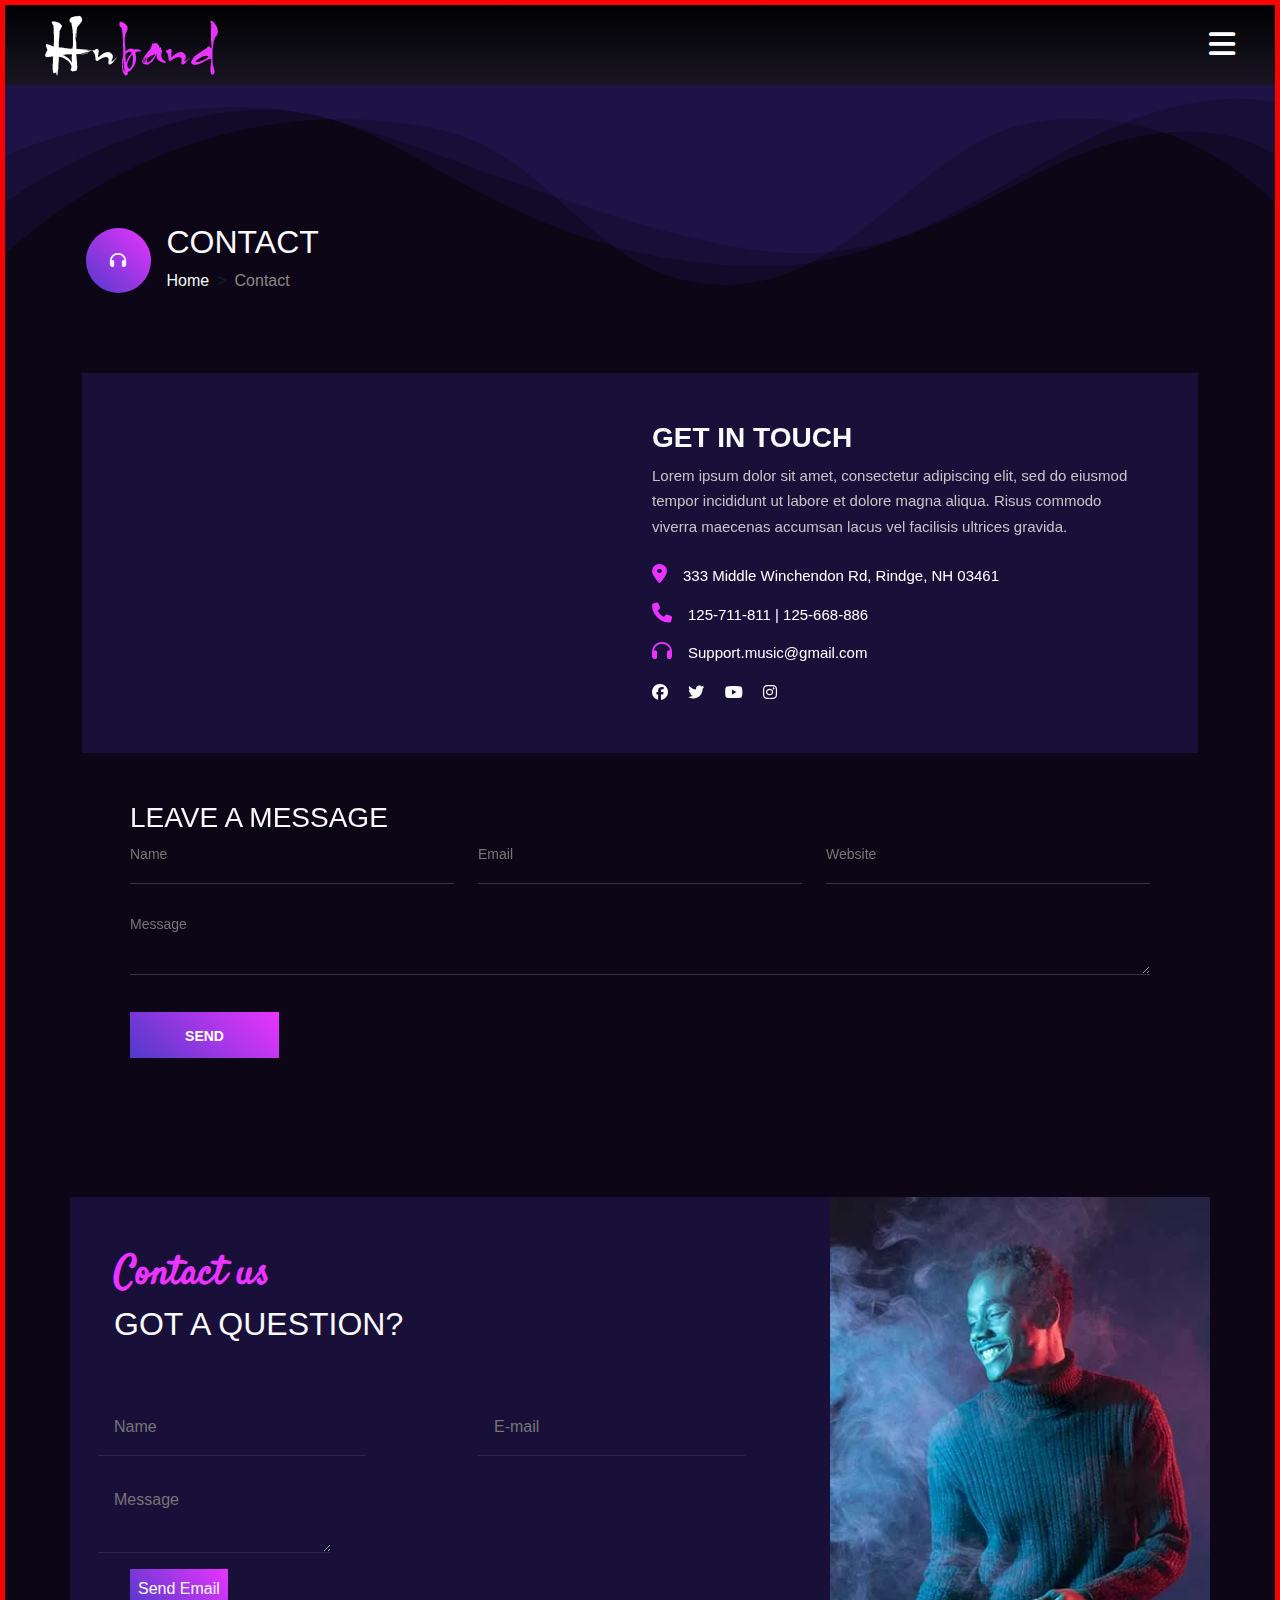
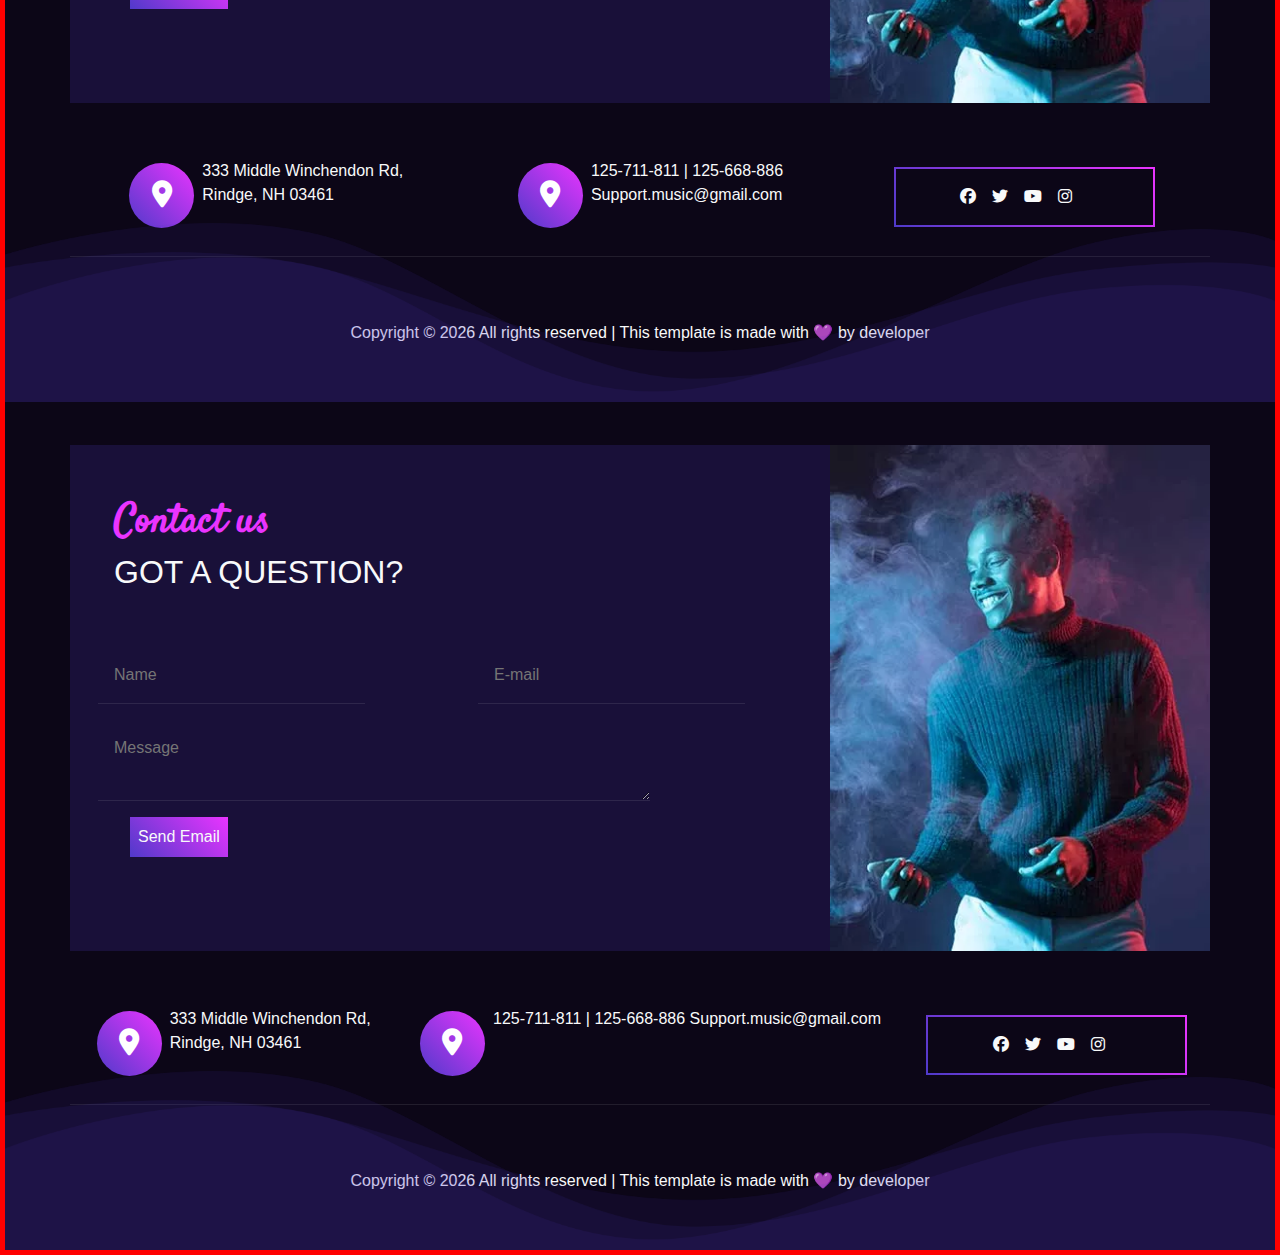
<file: contact.html>
<!doctype html>
<html lang="en">

<head>
    <meta charset="utf-8">
    <meta name="viewport" content="width=device-width, initial-scale=1">
    <title>Bootstrap demo</title>

    <!-- main css external file link -->
    <link rel="stylesheet" href="style/style.css">

    <!-- contact file css external file link -->
    <link rel="stylesheet" href="style/contact.css">

    <!-- header file css external file link -->
    <link rel="stylesheet" href="style/header.css">

    <!-- media query external file link-->
    <link rel="stylesheet" href="style/media-1.css">

    <link rel="stylesheet" href="style/media-2.css">

    <link rel="stylesheet" href="style/media-3.css">

    <link rel="stylesheet" href="style/media-4.css">


    <!-- bootstrap css link -->
    <link href="https://cdn.jsdelivr.net/npm/bootstrap@5.3.3/dist/css/bootstrap.min.css" rel="stylesheet"
        integrity="sha384-QWTKZyjpPEjISv5WaRU9OFeRpok6YctnYmDr5pNlyT2bRjXh0JMhjY6hW+ALEwIH" crossorigin="anonymous">

    <!-- font awesome icon link -->
    <link rel="stylesheet" href="https://cdnjs.cloudflare.com/ajax/libs/font-awesome/6.5.1/css/all.min.css">

    <!-- google font link -->
    <link rel="preconnect" href="https://fonts.googleapis.com">
    <link rel="preconnect" href="https://fonts.gstatic.com" crossorigin>
    <link href="https://fonts.googleapis.com/css2?family=Satisfy&display=swap" rel="stylesheet">
</head>

<body>

    <!-- about header section -->
    <div class="about-main-container main-container">
        <div class=" about-header-bg-img">
            <img src="image/page-top-bg.png.webp" height="100%" width="100%" alt="">
        </div>

        <!-- header -->
        <nav class="bg-transparent header-container">
            <input type="checkbox" id="check">
            <label for="check" class="checkBtn">
                <i class="fas fa-bars"></i>
            </label>
            <label class="logo">
                <a href="#">
                    <img src="image/logo.png.webp" alt="">
                </a>
            </label>
            <ul class="list-menu">
                <li class="rounded">
                    <a class="text-decoration-none" aria-current="page" href="index.html">HOME</a>
                </li>
                <li class="rounded">
                    <a href="about.html" class="text-decoration-none">ABOUT</a>
                </li>
                <li class="rounded">
                    <a href="albums.html" class="text-decoration-none">ALBUMS</a>
                </li>
                <li class="rounded">
                    <a href="tours.html" class="text-decoration-none">TOURS</a>
                </li>
                <li class="rounded">
                    <a href="pages.html" class="text-decoration-none">PAGES</a>
                </li>
                <li class="rounded">
                    <a href="blog.html" class="text-decoration-none">BLOG</a>
                </li>
                <li class="rounded">
                    <a href="contact.html" class="active text-decoration-none">CONTACT</a>
                </li>
                <li>
                    <a href="#" class="text-decoration-none ticket-btn">
                        <span>BUY TICKETS</span>
                    </a>
                </li>
            </ul>
        </nav>

        <div class="about-file-info container d-flex mx-auto">
            <div class="page-info-icon text-center rounded-circle text-light me-3">
                <i class="fa fa-headphones"></i>
            </div>
            <div class="page-info-text">
                <h2 class="text-light text-uppercase">Contact</h2>
                <nav style="--bs-breadcrumb-divider: '>'; color: white;" aria-label="breadcrumb">
                    <ol class="breadcrumb">
                        <li class="breadcrumb-item"><a href="index.html" class="text-decoration-none text-light">Home</a></li>
                        <li class="breadcrumb-item active" aria-current="page" style="color: #888888;">Contact</li>
                    </ol>
                </nav>
            </div>
        </div>
    </div>

    <!-- contact section -->
    <section class="contact-page p-5">
        <div class="container">
            <div class="contact-top p-5">
                <div class="row">
                    <div class="col-lg-6">
                        <div class="map w-100 h-100">
                            <iframe
                                src="https://www.google.com/maps/embed?pb=!1m14!1m12!1m3!1d10784.188505644011!2d19.053119335158936!3d47.48899529453826!2m3!1f0!2f0!3f0!3m2!1i1024!2i768!4f13.1!5e0!3m2!1sen!2sbd!4v1543907528304"
                                style="border:0" allowfullscreen="" height="100%" width="100%">
                            </iframe>
                        </div>
                    </div>
                    <div class="col-lg-6">
                        <div class="contact-text">
                            <h3 class="text-light text-uppercase fw-bolder">Get in touch</h3>
                            <p>Lorem ipsum dolor sit amet, consectetur adipiscing elit, sed do eiusmod tempor incididunt
                                ut labore et dolore magna aliqua. Risus commodo viverra maecenas accumsan lacus vel
                                facilisis ultrices gravida.</p>
                            <ul class="p-0">
                                <li><i class="fa-solid fa-location-dot me-3"></i>333 Middle Winchendon Rd, Rindge, NH 03461 </li>
                                <li><i class="fa fa-phone me-3"></i>125-711-811 <span>|</span> 125-668-886 </li>
                                <li><i class="fa fa-headphones me-3"></i>Support.music@gmail.com </li>
                            </ul>
                            <div class="contact-social">
                                <a href="#"><i class="fab fa-facebook me-3 text-light"></i></a>
                                <a href="#"><i class="fab fa-twitter me-3 text-light"></i></a>
                                <a href="#"><i class="fa-brands fa-youtube me-3 text-light"></i></a>
                                <a href="#"><i class="fab fa-instagram me-3 text-light"></i></a>
                            </div>
                        </div>
                    </div>
                </div>
            </div>
            <form class="contact-form p-5" action="mail.php" method="post">
                <h3 class="text-light text-uppercase">Leave a Message</h3>
                <div class="row">
                    <div class="col-lg-4">
                        <input type="text" placeholder="Name" name="name" required>
                    </div>
                    <div class="col-lg-4">
                        <input type="email" placeholder="Email" name="email" required>
                    </div>
                    <div class="col-lg-4">
                        <input type="url" placeholder="Website" name="website">
                    </div>
                    <div class="col-lg-12">
                        <textarea placeholder="Message" name="message" required></textarea>
                        <button type="submit" class="contact-btn" name="send">Send</button>
                    </div>
                </div>
            </form>
            
        </div>
    </section>

    <!-- footer section -->
    <footer class="footer container-fluid">
        <div class="container-fluid  footer-content">
            <div class="container mx-auto">
                <div class="footer-top">
                    <div class="row">
                        <div class="col-lg-8 footer-part-1">
                            <div class="footer-form">
                                <div class="footer-title mx-3 my-5">
                                    <div class="footerTitle fw-bold px-3">Contact us</div>
                                    <h2 class="text-uppercase text-light px-3">Got a Question?</h2>
                                </div>
                                <form class=" my-5">
                                    <div class="row">
                                        <div class="col-lg-6 my-2">
                                            <input type="text" placeholder="Name"
                                                class="w-75 text-light m-auto mx-3 bg-transparent p-3 form-input">
                                        </div>
                                        <div class="col-lg-6 my-2">
                                            <input type="text" placeholder="E-mail"
                                                class="w-75 text-light m-auto mx-3 bg-transparent p-3 form-mail">
                                        </div>
                                        <div class="col-lg-12 my-2">
                                            <textarea placeholder="Message"
                                                class=" my-auto text-light mx-3 bg-transparent p-3 form-msg d-block"></textarea>
                                            <button class="mx-5 my-3 p-2 border-0 text-light form-button my-2">Send
                                                Email</button>
                                        </div>
                                    </div>
                                </form>
                            </div>
                        </div>
                        <div class="col-lg-4 p-0 footer-part-2">
                            <img src="image/footer-img.jpg.webp" alt="" height="100%" width="100%">
                        </div>
                    </div>
                </div>
                <div class="row my-5 footerContent pb-3">
                    <div class="col-lg-4 col-md-5 mx-md-auto footer-content-1">
                        <div class="info-box d-flex my-2">
                            <div class="info-icon text-center m-1 me-2">
                                <i class="fa-solid fa-location-dot"></i>
                            </div>
                            <p class="text-light">333 Middle Winchendon Rd, <br> Rindge, NH 03461 </p>
                        </div>
                    </div>
                    <div class="col-lg-4 col-md-5 mx-md-auto footer-content-2">
                        <div class="info-box info-box-center d-flex my-2">
                            <div class="info-icon text-center m-1 me-2">
                                <i class="fa-solid fa-location-dot"></i>
                            </div>
                            <p class="text-light">125-711-811 | 125-668-886 <br> Support.music@gmail.com</p>
                        </div>
                    </div>
                    <div class="col-lg-3 col-md-5 mx-md-auto footer-content-3">
                        <div class="footer-social px-1 py-3 d-flex justify-content-center mt-3">
                            <a href="#" class="text-light"><i class="fab fa-facebook me-3"></i></a>
                            <a href="#" class="text-light"><i class="fab fa-twitter me-3"></i></a>
                            <a href="#" class="text-light"><i class="fab fa-youtube me-3"></i></a>
                            <a href="#" class="text-light"><i class="fab fa-instagram me-3"></i></a>
                        </div>
                    </div>
                </div>
                <div class="footer-copyright-text p-2">
                    <p class="text-center text-light p-2">Copyright ©
                        <script>document.write(new Date().getFullYear());</script> All rights reserved | This template
                        is made with 💜 by <a href="https://colorlib.com" class="text-decoration-none text-light" target="-blank">developer</a>
                </div>
            </div>
        </div>
    </footer> <footer class="footer container-fluid">
        <div class="container-fluid  footer-content">
            <div class="container mx-auto">
                <div class="footer-top">
                    <div class="row">
                        <div class="col-lg-8 footer-part-1">
                            <div class="footer-form">
                                <div class="footer-title mx-3 my-5">
                                    <div class="footerTitle fw-bold px-3">Contact us</div>
                                    <h2 class="text-uppercase text-light px-3">Got a Question?</h2>
                                </div>
                                <form class="my-5" action="mail.php" method="post">
                                    <div class="row">
                                        <div class="col-lg-6 my-2">
                                            <input type="text" placeholder="Name" name="name"
                                                class="w-75 text-light m-auto mx-3 bg-transparent p-3 form-input">
                                        </div>
                                        <div class="col-lg-6 my-2">
                                            <input type="email" placeholder="E-mail" name="email"
                                                class="w-75 text-light m-auto mx-3 bg-transparent p-3 form-mail">
                                        </div>
                                        <div class="col-lg-12 my-2">
                                            <textarea placeholder="Message" name="message"
                                                class="my-auto text-light mx-3 bg-transparent p-3 form-msg d-block w-75"></textarea>
                                            <button type="submit"
                                                class="mx-5 my-3 p-2 border-0 text-light form-button my-2"
                                                name="send">Send Email</button>
                                        </div>
                                    </div>
                                </form>
                            </div>
                        </div>
                        <div class="col-lg-4 p-0 footer-part-2">
                            <img src="image/footer-img.jpg.webp" alt="" height="100%" width="100%">
                        </div>
                    </div>
                </div>
                <div class="row my-5 footerContent pb-3">
                    <div class="col-lg-4 col-md-5 mx-md-auto footer-content-1 location-icon">
                        <div class="info-box d-flex my-2">
                            <div class="info-icon text-center px-3 m-1 me-2">
                                <i class="fa-solid fa-location-dot"></i>
                            </div>
                            <p class="text-light">333 Middle Winchendon Rd, <br> Rindge, NH 03461 </p>
                        </div>
                    </div>
                    <div class="col-lg-4 col-md-5 mx-md-auto footer-content-1 location-icon">
                        <div class="info-box d-flex my-2">
                            <div class="info-icon text-center px-3 m-1 me-2">
                                <i class="fa-solid fa-location-dot"></i>
                            </div>
                            <p class="text-light">125-711-811 |
                                125-668-886 <span>Support.music@gmail.com <span></p>
                        </div>
                    </div>
                    <div class="col-lg-3 col-md-5 mx-md-auto footer-content-3">
                        <div class="footer-social px-1 py-3 d-flex justify-content-center mt-3">
                            <a href="#" class="text-light"><i class="fab fa-facebook me-3"></i></a>
                            <a href="#" class="text-light"><i class="fab fa-twitter me-3"></i></a>
                            <a href="#" class="text-light"><i class="fab fa-youtube me-3"></i></a>
                            <a href="#" class="text-light"><i class="fab fa-instagram me-3"></i></a>
                        </div>
                    </div>
                </div>
                <div class="footer-copyright-text p-2">
                    <p class="text-center text-light p-2">Copyright ©
                        <script>document.write(new Date().getFullYear());</script> All rights reserved | This template
                        is made with 💜 by <a href="https://colorlib.com" class="text-decoration-none text-light"
                            target="-blank">developer</a>
                    </p>
                </div>
            </div>
        </div>
    </footer>


    <!-- javascript external file link -->
    <script src="script/script.js"></script>

    <!-- bootstrap javascript  link -->
    <script src="https://cdn.jsdelivr.net/npm/@popperjs/core@2.11.8/dist/umd/popper.min.js"
        integrity="sha384-I7E8VVD/ismYTF4hNIPjVp/Zjvgyol6VFvRkX/vR+Vc4jQkC+hVqc2pM8ODewa9r"
        crossorigin="anonymous"></script>
    <script src="https://cdn.jsdelivr.net/npm/bootstrap@5.3.3/dist/js/bootstrap.min.js"
        integrity="sha384-0pUGZvbkm6XF6gxjEnlmuGrJXVbNuzT9qBBavbLwCsOGabYfZo0T0to5eqruptLy"
        crossorigin="anonymous"></script>
</body>

</html>
</file>
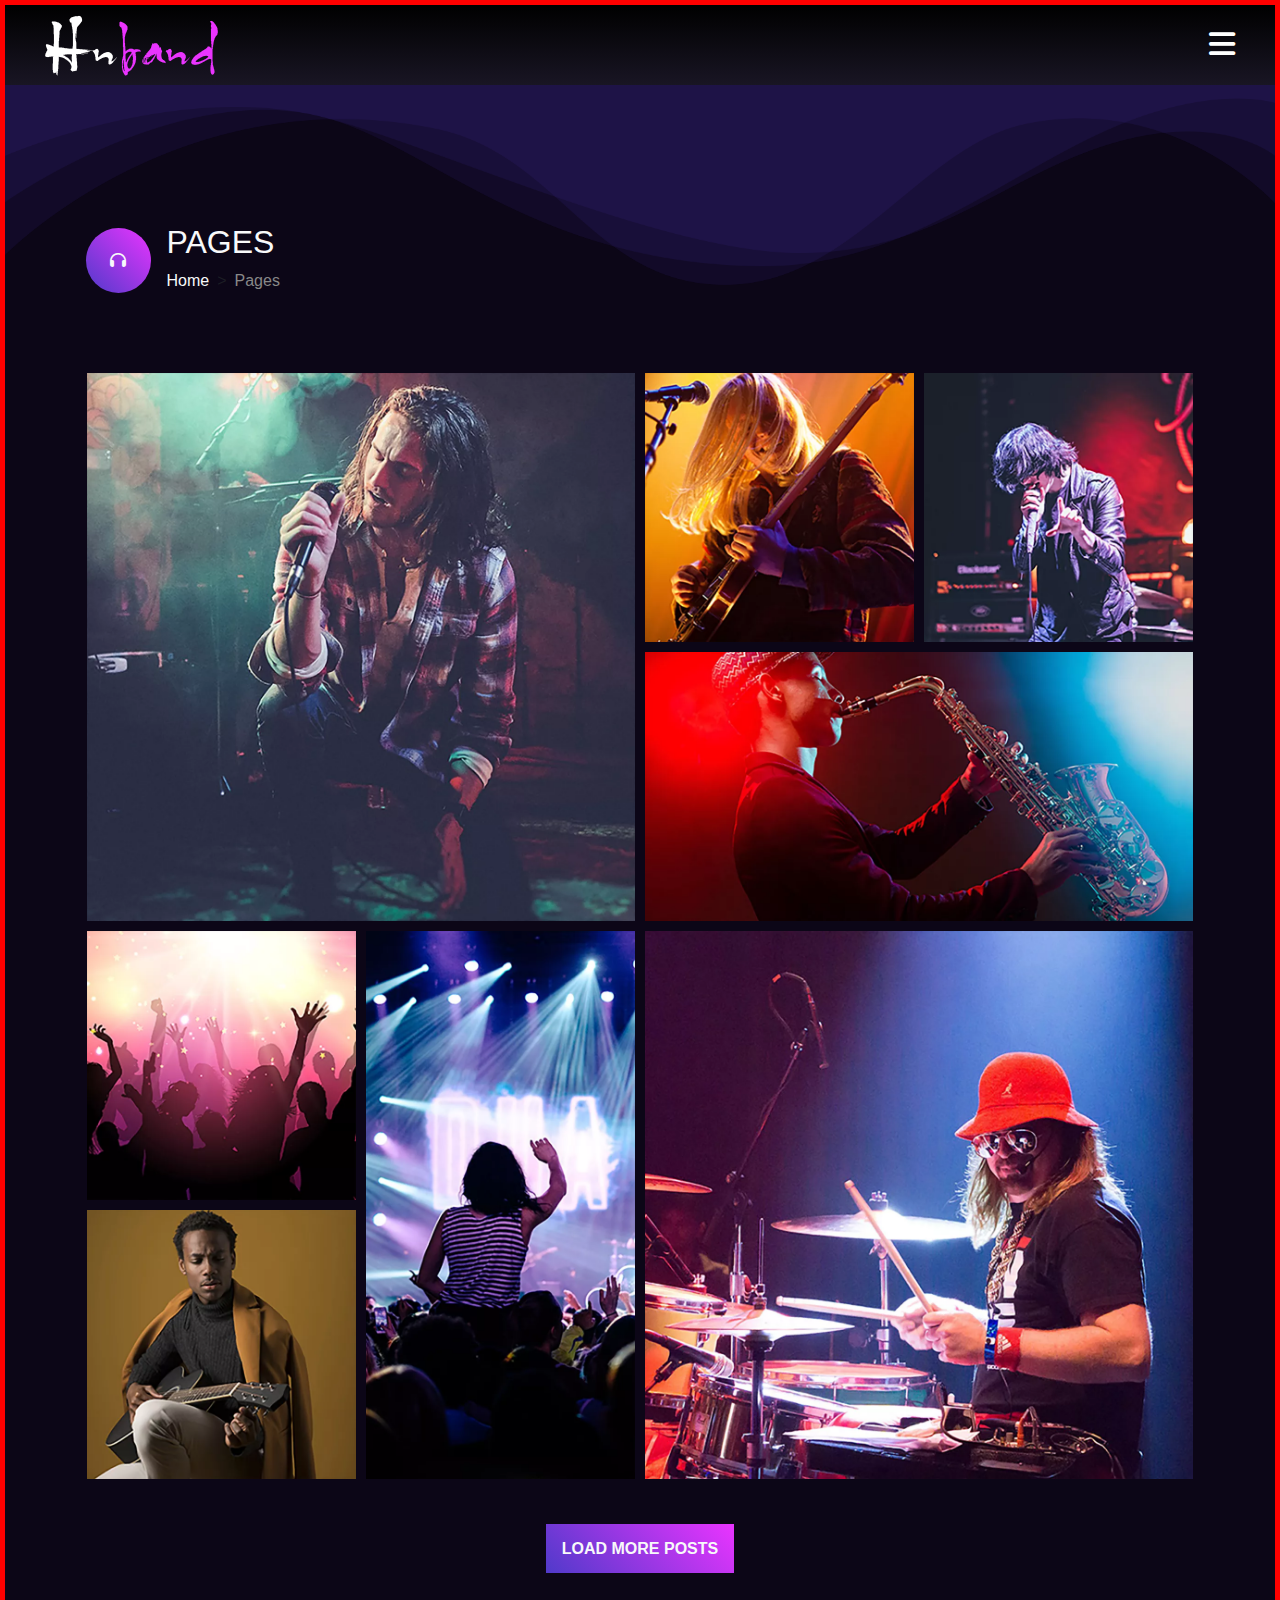
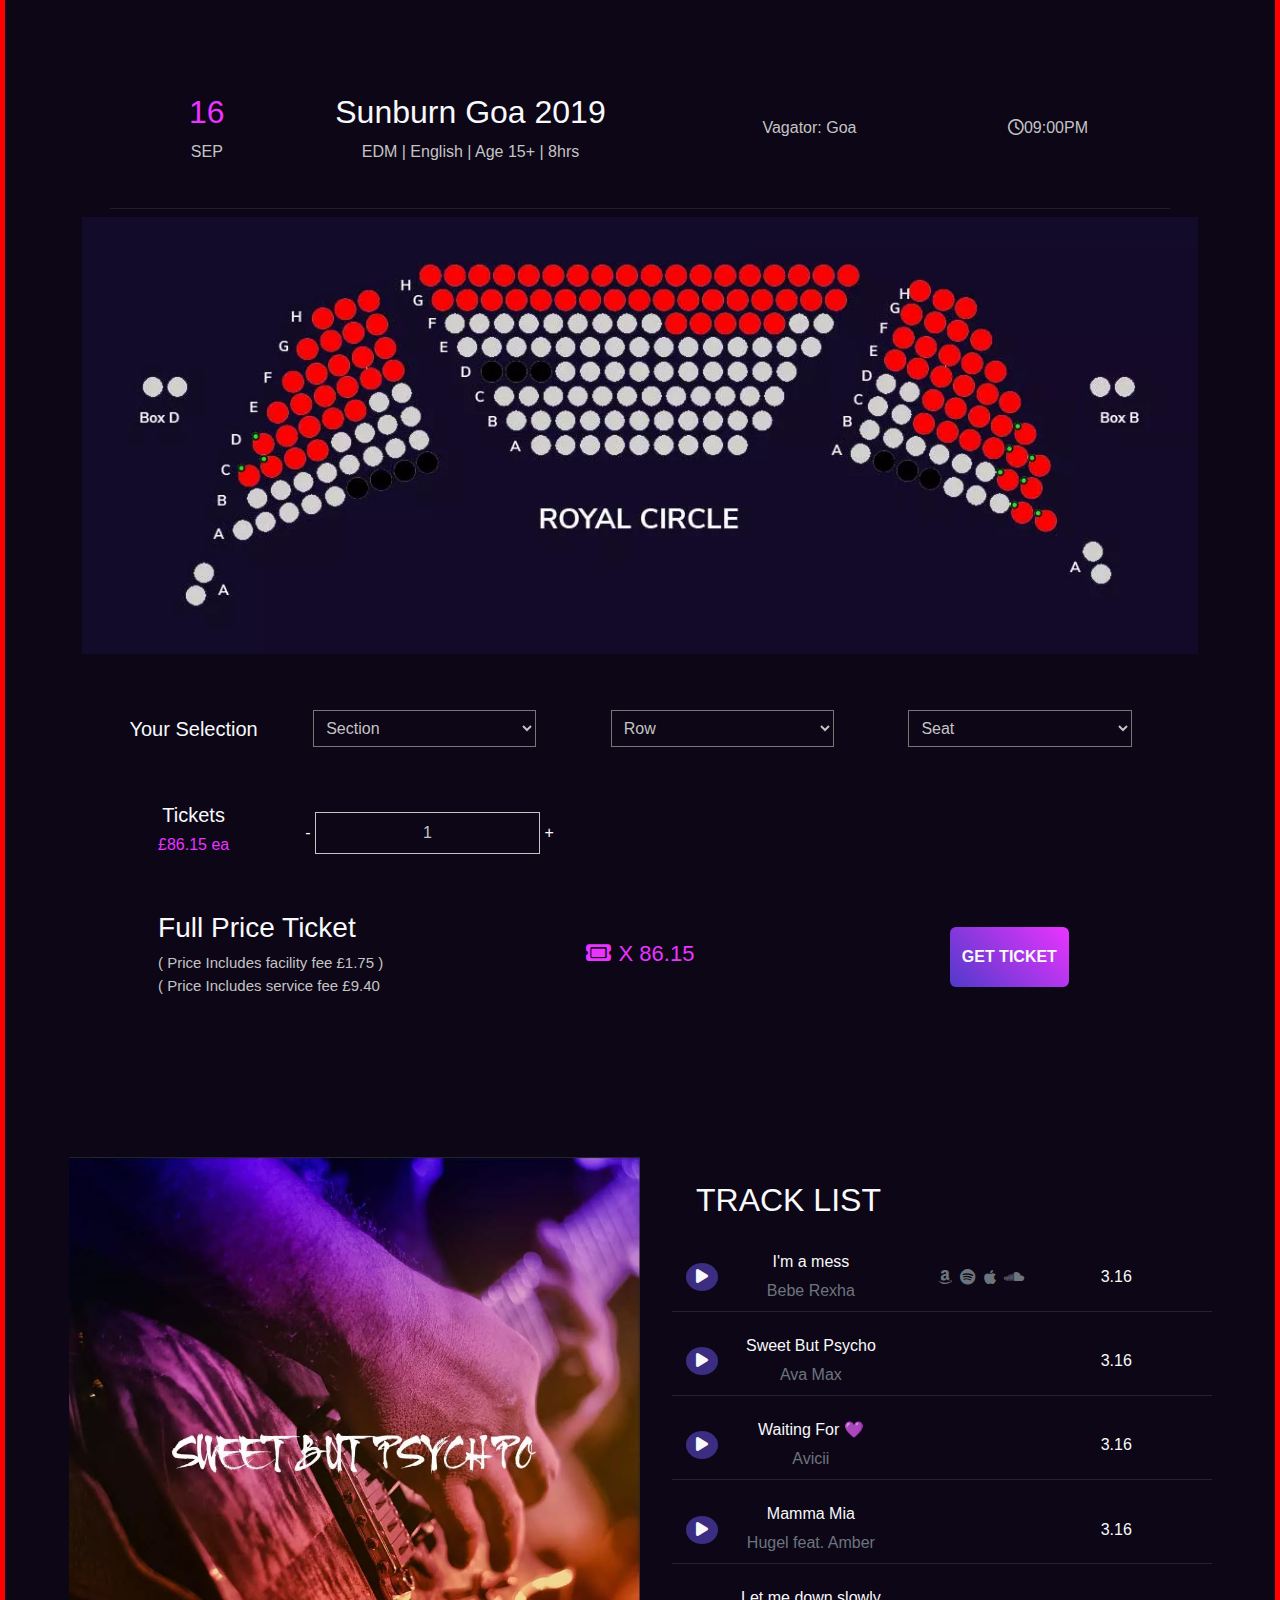
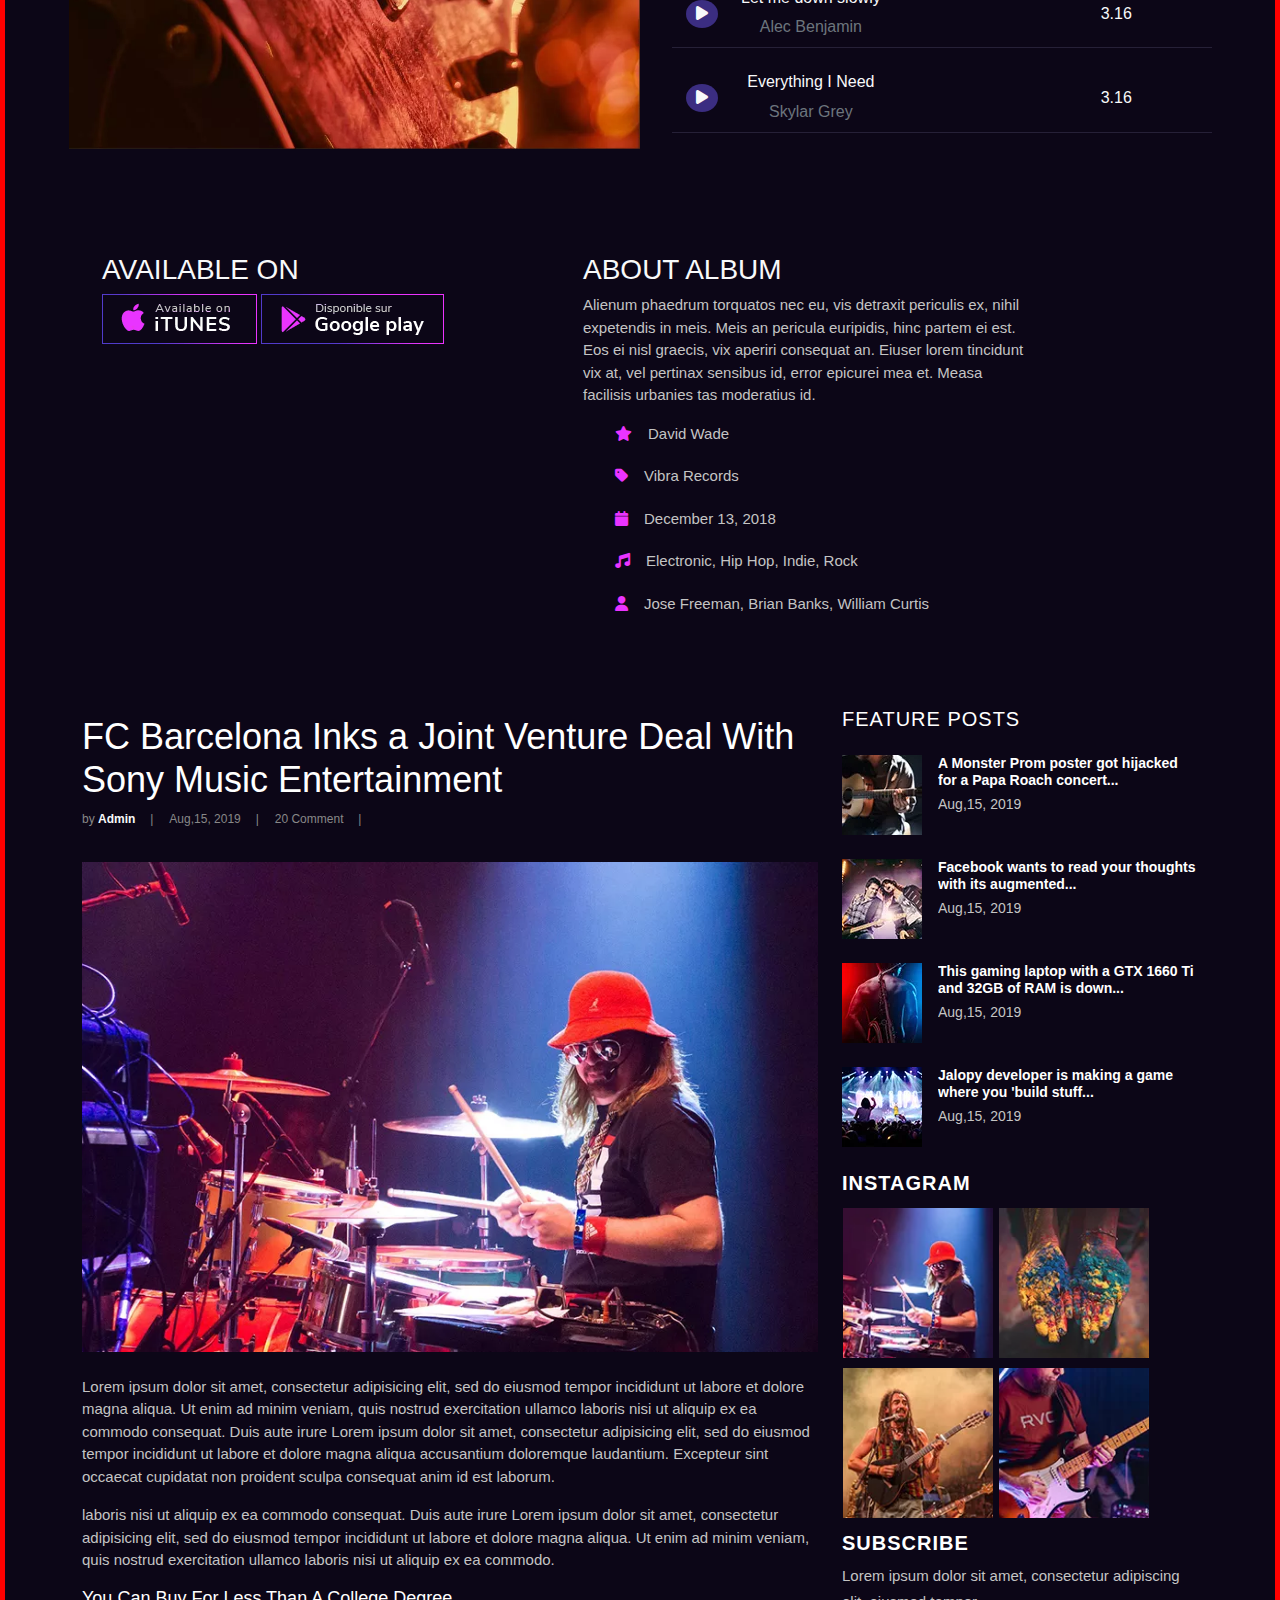
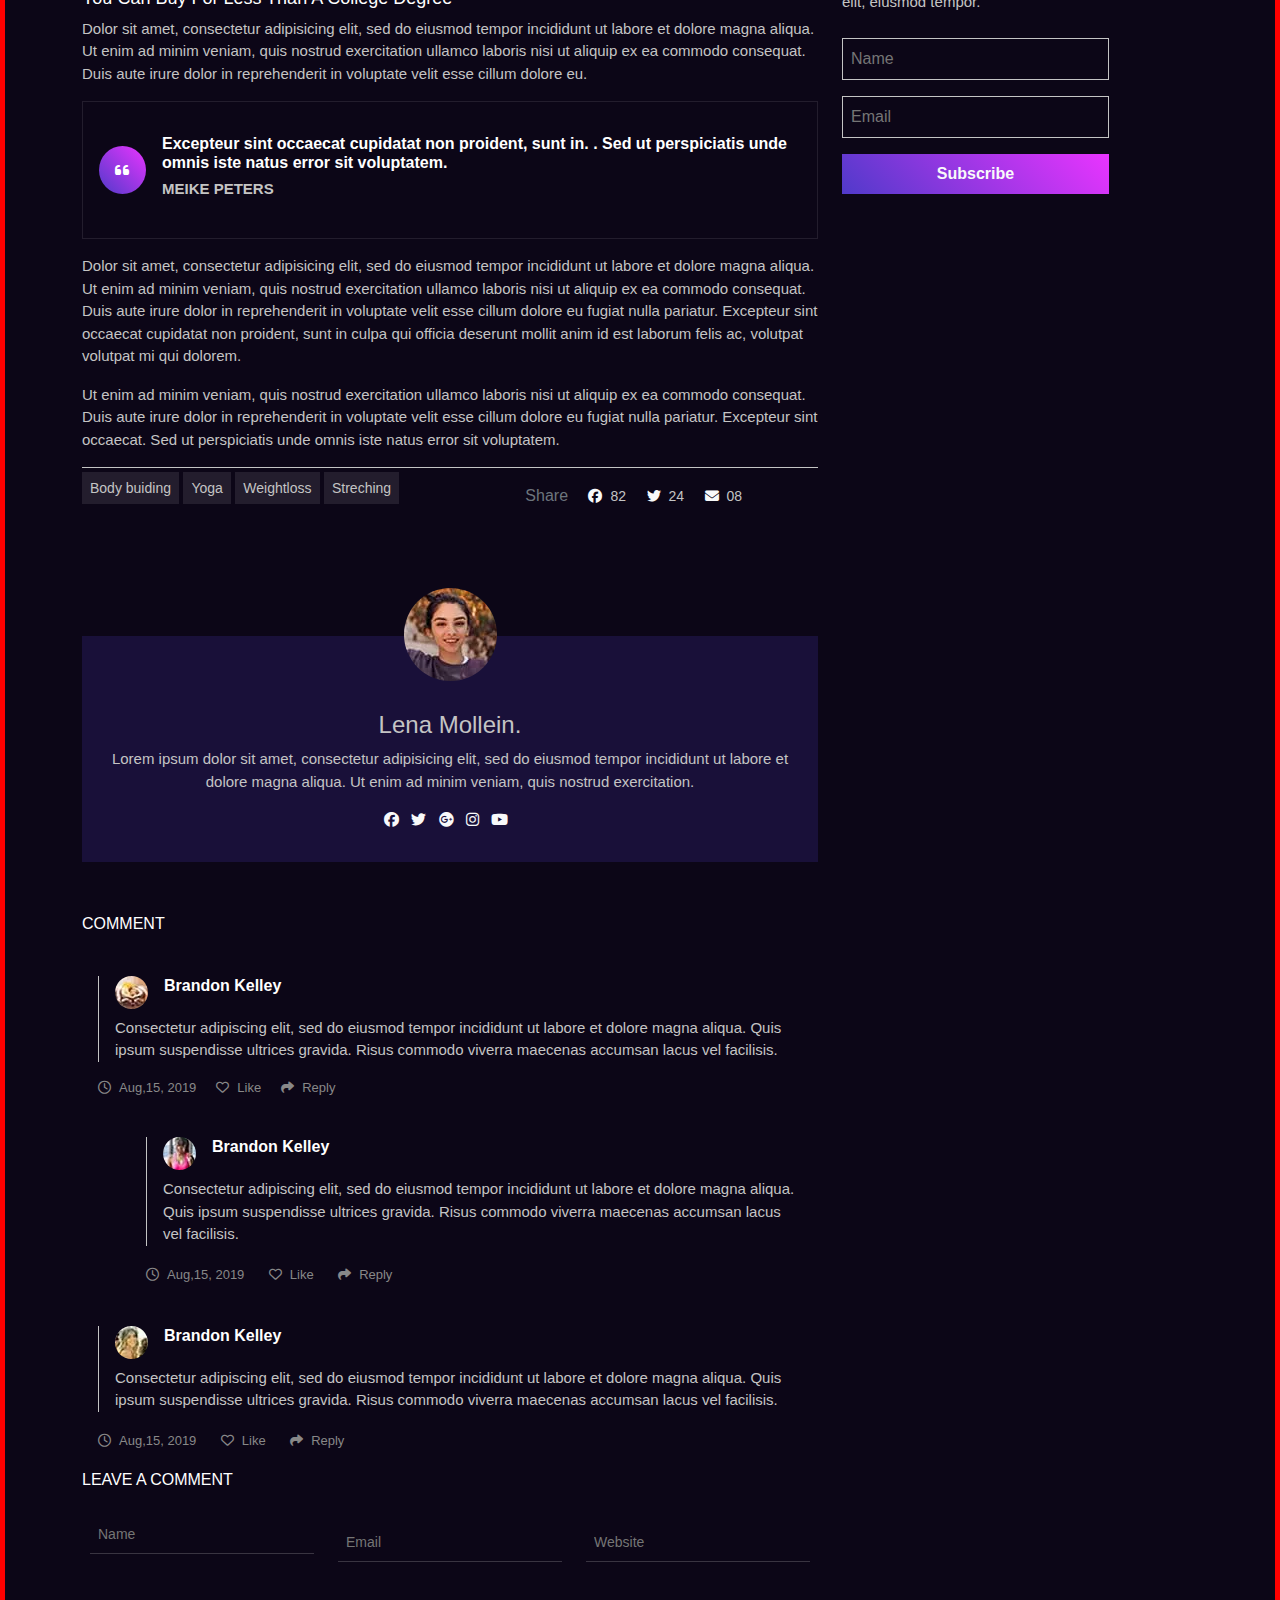
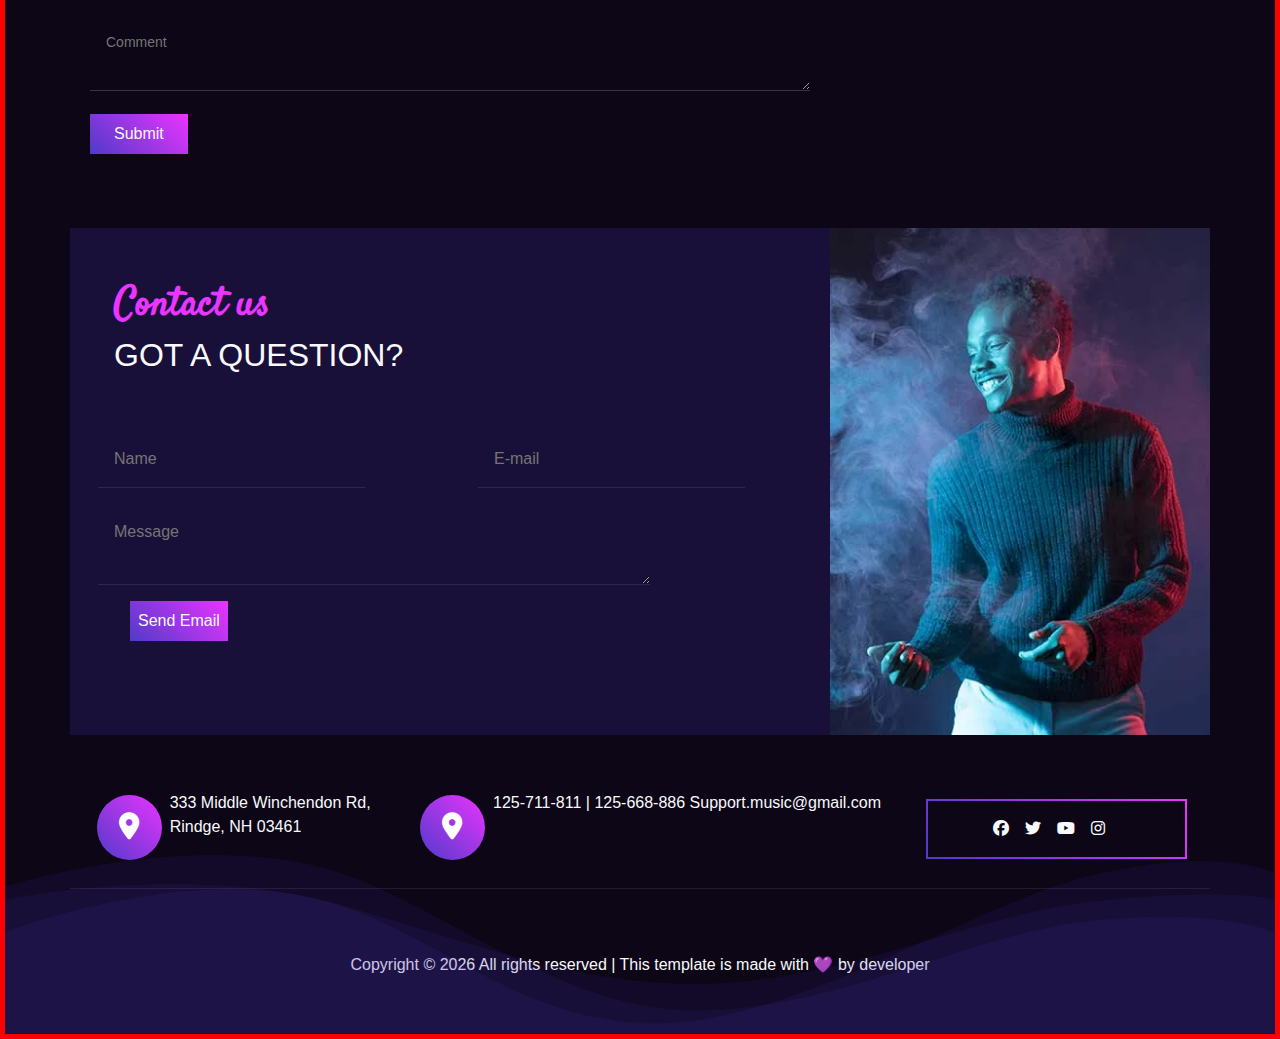
<file: pages.html>
<!doctype html>
<html lang="en">

<head>
    <meta charset="utf-8">
    <meta name="viewport" content="width=device-width, initial-scale=1">
    <title>Bootstrap demo</title>

    <!-- main css external file link -->
    <link rel="stylesheet" href="style/style.css">

    <!-- page file css external file link -->
    <link rel="stylesheet" href="style/pages.css">

    <!-- header file css external file link -->
    <link rel="stylesheet" href="style/header.css">

    <!-- media query external file link-->
    <link rel="stylesheet" href="style/media-1.css">

    <link rel="stylesheet" href="style/media-2.css">

    <link rel="stylesheet" href="style/media-3.css">

    <link rel="stylesheet" href="style/media-4.css">


    <!-- bootstrap css link -->
    <link href="https://cdn.jsdelivr.net/npm/bootstrap@5.3.3/dist/css/bootstrap.min.css" rel="stylesheet"
        integrity="sha384-QWTKZyjpPEjISv5WaRU9OFeRpok6YctnYmDr5pNlyT2bRjXh0JMhjY6hW+ALEwIH" crossorigin="anonymous">

    <!-- font awesome icon link -->
    <link rel="stylesheet" href="https://cdnjs.cloudflare.com/ajax/libs/font-awesome/6.5.1/css/all.min.css">

    <!-- google font link -->
    <link rel="preconnect" href="https://fonts.googleapis.com">
    <link rel="preconnect" href="https://fonts.gstatic.com" crossorigin>
    <link href="https://fonts.googleapis.com/css2?family=Satisfy&display=swap" rel="stylesheet">
</head>

<body>

    <!-- about header section -->
    <div class="about-main-container main-container">
        <div class=" about-header-bg-img">
            <img src="image/page-top-bg.png.webp" height="100%" width="100%" alt="">
        </div>

        <!-- header -->
        <nav class="bg-transparent header-container">
            <input type="checkbox" id="check">
            <label for="check" class="checkBtn">
                <i class="fas fa-bars"></i>
            </label>
            <label class="logo">
                <a href="#">
                    <img src="image/logo.png.webp" alt="">
                </a>
            </label>
            <ul class="list-menu">
                <li class="rounded">
                    <a class="text-decoration-none" aria-current="page" href="index.html">HOME</a>
                </li>
                <li class="rounded">
                    <a href="about.html" class="text-decoration-none">ABOUT</a>
                </li>
                <li class="rounded">
                    <a href="albums.html" class="text-decoration-none">ALBUMS</a>
                </li>
                <li class="rounded">
                    <a href="tours.html" class="text-decoration-none">TOURS</a>
                </li>
                <li class="rounded">
                    <a href="pages.html" class="active text-decoration-none">PAGES</a>
                </li>
                <li class="rounded">
                    <a href="blog.html" class="text-decoration-none">BLOG</a>
                </li>
                <li class="rounded">
                    <a href="contact.html" class="text-decoration-none">CONTACT</a>
                </li>
                <li>
                    <a href="#" class="text-decoration-none ticket-btn">
                        <span>BUY TICKETS</span>
                    </a>
                </li>
            </ul>
        </nav>

        <div class="about-file-info container d-flex mx-auto">
            <div class="page-info-icon text-center rounded-circle text-light me-3">
                <i class="fa fa-headphones"></i>
            </div>
            <div class="page-info-text">
                <h2 class="text-light text-uppercase">Pages</h2>
                <nav style="--bs-breadcrumb-divider: '>'; color: white;" aria-label="breadcrumb">
                    <ol class="breadcrumb">
                        <li class="breadcrumb-item"><a href="index.html" class="text-decoration-none text-light">Home</a></li>
                        <li class="breadcrumb-item active" aria-current="page" style="color: #888888;">Pages</li>
                    </ol>
                </nav>
            </div>
        </div>
    </div>

    <!-- gallery section -->

    <div class="gallery-page py-5 px-3">
        <div class="container">
            <div class="row m-0">
                <div class="col-lg-6 p-0">
                    <a href="image/image-1.webp" class="gallery-item">
                        <img src="image/image-1.webp" class="img-fluid" alt="" height="100%" width="100%">
                        <i class="fa fa-search-plus"></i>
                    </a>
                </div>
                <div class="col-lg-6 p-0">
                    <div class="row m-0">
                        <div class="col-md-6 p-0">
                            <a href="image/image-2.webp" class="gallery-item">
                                <img src="image/image-2.webp" class="img-fluid" alt="">
                                <i class="fa fa-search-plus"></i>
                            </a>
                        </div>
                        <div class="col-md-6 p-0">
                            <a href="image/image-3.webp" class="gallery-item">
                                <img src="image/image-3.webp" class="img-fluid" alt="">
                                <i class="fa fa-search-plus"></i>
                            </a>
                        </div>
                    </div>
                    <a href="image/image-4.webp" class="gallery-item">
                        <img src="image/image-4.webp" class="img-fluid" alt="">
                        <i class="fa fa-search-plus"></i>
                    </a>
                </div>
                <div class="col-lg-6 p-0">
                    <div class="row m-0">
                        <div class="col-md-6 p-0">
                            <a href="image/image-5.webp" class="gallery-item">
                                <img src="image/image-5.webp" class="img-fluid" alt="">
                                <i class="fa fa-search-plus"></i>
                            </a>
                            <a href="image/image-6.webp" class="gallery-item">
                                <img src="image/image-6.webp" class="img-fluid" alt="">
                                <i class="fa fa-search-plus"></i>
                            </a>
                        </div>
                        <div class="col-md-6 p-0">
                            <a href="image/image-7.webp" class="gallery-item">
                                <img src="image/image-7.webp" class="img-fluid" alt="">
                                <i class="fa fa-search-plus"></i>
                            </a>
                        </div>
                    </div>
                </div>
                <div class="col-lg-6 p-0">
                    <a href="image/image-8.webp" class="gallery-item">
                        <img src="image/image-8.webp" class="img-fluid" alt="">
                        <i class="fa fa-search-plus"></i>
                    </a>
                </div>
            </div>
            <div class="text-center pt-5">
                <a href="#" class="site-btn p-3 text-decoration-none text-light fw-bolder">LOAD MORE POSTS</a>
            </div>
        </div>
    </div>

    <!-- ticket section -->
    <section class="tickets-page py-5">
        <div class="container">
            <div class="show-item my-2 d-flex justify-content-center align-item-center">
                <div class="show-date text-center">
                    <h2>16</h2>
                    <p>SEP</p>
                </div>
                <div class="show-title text-center">
                    <h2 class="text-light">Sunburn Goa 2019</h2>
                    <p>EDM | English | Age 15+ | 8hrs</p>
                </div>
                <div class="show-location text-center">
                    <p><i class="fa-solis fa-location-dot"></i> Vagator: Goa </p>
                </div>
                <div class="show-time text-center">
                    <p><i class="fa-regular fa-clock"></i>09:00PM</p>
                </div>
            </div>
            <div class="ticket-pic my-2">
                <img src="image/ticket.webp" class="img-fluid" alt="" height="100%" width="100%">
            </div>
            <div class="ticket-select mx-auto my-5 d-flex justify-content-center align-item-center">
                <div class="ticket-left pt-2">
                    <h2 class="text-light fs-5 text-center">Your Selection</h2>
                </div>
                <div class="ticket-right">
                    <div class="row m-0">
                        <div class="col-lg-4 p-0">
                            <form action="#" class="w-75 m-2">
                                <select class="w-100 p-2 bg-transparent">
                                    <option>Section</option>
                                </select>
                            </form>
                        </div>
                        <div class="col-lg-4 p-0 ">
                            <form action="#" class="w-75 m-2">
                                <select class="w-100 p-2 bg-transparent">
                                    <option>Row</option>
                                </select>
                            </form>
                        </div>
                        <div class="col-lg-4 p-0">
                            <form action="#" class="w-75 m-2">
                                <select class="w-100 p-2 bg-transparent">
                                    <option>Seat</option>
                                </select>
                            </form>
                        </div>
                    </div>
                </div>
            </div>
            <div class="ticket-select mx-auto d-flex justify-content-center align-item-center ">
                <div class="ticket-left">
                    <h2 class="text-light fs-5 text-center">Tickets</h2>
                    <h6 class="text-center">£86.15 ea</h6>
                </div>
                <div class="ticket-right">
                    <div class="row m-0">
                        <div class="col-lg-4 p-0">
                            <div class="quantity">
                                <div class="pro-qty"><span class="dec qtybtn text-light">-</span>
                                    <input type="text" class="text-center bg-transparent p-2" value="1">
                                    <span class="inc qtybtn text-light">+</span>
                                </div>
                            </div>
                        </div>
                    </div>
                </div>
            </div>
            <div class="ticket-footer my-5">
                <div class="row px-3">
                    <div class="col-md-4 d-flex justify-content-center align-item-center">
                        <div class="text">
                            <h3 class="text-light">Full Price Ticket</h3>
                            <p>( Price Includes facility fee £1.75 )<br>( Price Includes service fee £9.40 </p>
                        </div>
                    </div>
                    <div
                        class="col-md-4 text-left text-md-center mb-3 ticket-price d-flex justify-content-center align-item-center">
                        <h6><i class="fa fa-ticket me-2"></i>X 86.15</h6>
                    </div>
                    <div class="col-md-4 text-left text-md-right pt-3 d-flex justify-content-center align-item-center">
                        <button class="ticketBtn btn text-center text-light text-uppercase border border-0 fw-bold">Get
                            Ticket
                        </button>
                    </div>
                </div>
            </div>
        </div>
    </section>

    <!-- track list -->
    <div class="track-list mx-auto px-0 py-5 m-0">
        <div class="row album_list_container container-fluid my-0 p-0">
            <div class="col-lg-6 song-poster p-0 m-0">
                <img src="image/track-thumb.webp" alt="" height="100%" width="100%">
            </div>
            <div class=" col-lg-6 song-lists p-0 m-0">
                <div class="song my-4 px-2">
                    <h2 class="text-light text-uppercase ms-5">Track List</h2>
                </div>
                <ul class="song-list my-3">
                    <li class="row playlist p-2 align-items-center my-3">
                        <div class="col-1 playbtn  d-flex justify-content-center">
                            <div class="playicon rounded-circle ">
                                <button type="button" class="border border-0 bg-transparent" id="play-song1">
                                    <i class="fas fa-play text-light text-center"></i>
                                    <audio id="audioPlayer1" controls style="display: none;">
                                        <source src="image/Teri Baaton Mein Aisa Uljha Jiya_64(PagalWorld.com.cm).mp3"
                                            type="audio/mpeg">
                                        Your browser does not support the audio element.
                                    </audio>
                                </button>
                            </div>
                        </div>
                        <div class="col-4 song-name d-flex flex-column justify-content-center align-items-center">
                            <h6 class="text-center text-light mb-2">I'm a mess</h6>
                            <p class="text-center text-secondary mb-0">Bebe Rexha</p>
                        </div>

                        <div class="col-4 social-icon d-flex justify-content-center">
                            <i class="fab fa-amazon me-2 text-secondary"></i>
                            <i class="fab fa-spotify me-2 text-secondary"></i>
                            <i class="fab fa-apple me-2 text-secondary"></i>
                            <i class="fab fa-soundcloud me-2 text-secondary"></i>
                        </div>
                        <div class="col-2 song-time d-flex justify-content-center align-items-center">
                            <p class="text-light mb-0">3.16</p>
                        </div>

                    </li>
                    <li class="row playlist p-2 align-items-center my-3">
                        <div class="col-1 playbtn  d-flex justify-content-center">
                            <div class="playicon rounded-circle ">
                                <button type="button" class="border border-0 bg-transparent" id="play-song2">
                                    <i class="fas fa-play text-light text-center"></i>
                                    <audio id="audioPlayer2" controls style="display: none;">
                                        <source src="image/Dil Se Dil Tak(PagalWorld.com.cm).mp3" type="audio/mpeg">
                                        Your browser does not support the audio element.
                                    </audio>
                                </button>
                            </div>
                        </div>
                        <div class="col-4 song-name d-flex flex-column justify-content-center align-items-center">
                            <h6 class="text-center text-light mb-2">Sweet But Psycho</h6>
                            <p class="text-center text-secondary mb-0">Ava Max</p>
                        </div>

                        <div class="col-4 social-icon d-flex justify-content-center">
                            <i class="fab fa-amazon me-2  d-none text-secondary"></i>
                            <i class="fab fa-spotify me-2  d-none text-secondary"></i>
                            <i class="fab fa-apple me-2  d-none text-secondary"></i>
                            <i class="fab fa-soundcloud me-2  d-none text-secondary"></i>
                        </div>
                        <div class="col-2 song-time d-flex justify-content-center align-items-center">
                            <p class="text-light mb-0">3.16</p>
                        </div>

                    </li>
                    <li class="row playlist p-2 align-items-center my-3">
                        <div class="col-1 playbtn  d-flex justify-content-center">
                            <div class="playicon rounded-circle ">
                                <button type="button" class="border border-0 bg-transparent" id="play-song3">
                                    <i class="fas fa-play text-light text-center"></i>
                                    <audio id="audioPlayer3" controls style="display: none;">
                                        <source src="image/O Mahi O Mahi(PagalWorld.com.cm).mp3" type="audio/mpeg">
                                        Your browser does not support the audio element.
                                    </audio>
                                </button>
                            </div>
                        </div>
                        <div class="col-4 song-name d-flex flex-column justify-content-center align-items-center">
                            <h6 class="text-center text-light mb-2">Waiting For 💜</h6>
                            <p class="text-center text-secondary mb-0">Avicii</p>
                        </div>

                        <div class="col-4 social-icon d-flex justify-content-center">
                            <i class="fab fa-amazon me-2  d-none text-secondary"></i>
                            <i class="fab fa-spotify me-2  d-none text-secondary"></i>
                            <i class="fab fa-apple me-2  d-none text-secondary"></i>
                            <i class="fab fa-soundcloud me-2  d-none text-secondary"></i>
                        </div>
                        <div class="col-2 song-time d-flex justify-content-center align-items-center">
                            <p class="text-light mb-0">3.16</p>
                        </div>

                    </li>
                    <li class="row playlist p-2 align-items-center my-3">
                        <div class="col-1 playbtn  d-flex justify-content-center">
                            <div class="playicon rounded-circle ">
                                <button type="button" class="border border-0 bg-transparent" id="play-song4">
                                    <i class="fas fa-play text-light text-center"></i>
                                    <audio id="audioPlayer4" controls style="display: none;">
                                        <source src="image/Ve Haniya(PagalWorld.com.cm).mp3" type="audio/mpeg">
                                        Your browser does not support the audio element.
                                    </audio>
                                </button>
                            </div>
                        </div>
                        <div class="col-4 song-name d-flex flex-column justify-content-center align-items-center">
                            <h6 class="text-center text-light mb-2">Mamma Mia</h6>
                            <p class="text-center text-secondary mb-0">Hugel feat. Amber</p>
                        </div>

                        <div class="col-4 social-icon d-flex justify-content-center">
                            <i class="fab fa-amazon me-2  d-none text-secondary"></i>
                            <i class="fab fa-spotify me-2  d-none text-secondary"></i>
                            <i class="fab fa-apple me-2  d-none text-secondary"></i>
                            <i class="fab fa-soundcloud me-2  d-none text-secondary"></i>
                        </div>
                        <div class="col-2 song-time d-flex justify-content-center align-items-center">
                            <p class="text-light mb-0">3.16</p>
                        </div>

                    </li>
                    <li class="row playlist p-2 align-items-center my-3">
                        <div class="col-1 playbtn  d-flex justify-content-center">
                            <div class="playicon rounded-circle ">
                                <button type="button" class="border border-0 bg-transparent" id="play-song5">
                                    <i class="fas fa-play text-light text-center"></i>
                                    <audio id="audioPlayer5" controls style="display: none;">
                                        <source src="image/You The One(PagalWorld.com.cm).mp3" type="audio/mpeg">
                                        Your browser does not support the audio element.
                                    </audio>
                                </button>
                            </div>
                        </div>
                        <div class="col-4 song-name d-flex flex-column justify-content-center align-items-center">
                            <h6 class="text-center text-light mb-2">Let me down slowly</h6>
                            <p class="text-center text-secondary mb-0">Alec Benjamin</p>
                        </div>

                        <div class="col-4 social-icon d-flex justify-content-center">
                            <i class="fab fa-amazon me-2  d-none text-secondary"></i>
                            <i class="fab fa-spotify me-2  d-none text-secondary"></i>
                            <i class="fab fa-apple me-2  d-none text-secondary"></i>
                            <i class="fab fa-soundcloud me-2  d-none text-secondary"></i>
                        </div>
                        <div class="col-2 song-time d-flex justify-content-center align-items-center">
                            <p class="text-light mb-0">3.16</p>
                        </div>

                    </li>
                    <li class="row playlist p-2 align-items-center my-3">
                        <div class="col-1 playbtn  d-flex justify-content-center">
                            <div class="playicon rounded-circle ">
                                <button type="button" class="border border-0 bg-transparent" id="play-song6">
                                    <i class="fas fa-play text-light text-center"></i>
                                    <audio id="audioPlayer6" controls style="display: none;">
                                        <source src="image/Teri Baaton Mein Aisa Uljha Jiya_64(PagalWorld.com.cm).mp3"
                                            type="audio/mpeg">
                                        Your browser does not support the audio element.
                                    </audio>
                                </button>
                            </div>
                        </div>
                        <div class="col-4 song-name d-flex flex-column justify-content-center align-items-center">
                            <h6 class="text-center text-light mb-2">Everything I Need</h6>
                            <p class="text-center text-secondary mb-0">Skylar Grey</p>
                        </div>

                        <div class="col-4 social-icon d-flex justify-content-center">
                            <i class="fab fa-amazon me-2  d-none text-secondary"></i>
                            <i class="fab fa-spotify me-2  d-none text-secondary"></i>
                            <i class="fab fa-apple me-2  d-none text-secondary"></i>
                            <i class="fab fa-soundcloud me-2  d-none text-secondary"></i>
                        </div>
                        <div class="col-2 song-time d-flex justify-content-center align-items-center">
                            <p class="text-light mb-0">3.16</p>
                        </div>

                    </li>
                </ul>
            </div>
        </div>
    </div>

    <!-- about album -->
    <div class="container-fluid available-album py-5">
        <div class="row container mx-auto">
            <div class="col-lg-5 m-2">
                <h3 class="album-title text-light ">AVAILABLE ON</h3>
                <div class="available-links">
                    <a href="#"><img src="image/itune.webp" alt=""></a>
                    <a href="#"><img src="image/google-play.webp" alt=""></a>
                </div>
            </div>
            <div class="col-lg-5 m-2">
                <div class="available-album-text">
                    <h3 class="available-album-title text-light">ABOUT ALBUM</h3>
                    <p text-light>Alienum phaedrum torquatos nec eu, vis detraxit periculis ex, nihil expetendis in
                        meis. Meis an
                        pericula euripidis, hinc partem ei est. Eos ei nisl graecis, vix aperiri consequat an. Eiuser
                        lorem
                        tincidunt vix at, vel pertinax sensibus id, error epicurei mea et. Measa facilisis urbanies tas
                        moderatius id.</p>
                    <ul>
                        <li><i class="fa fa-star me-3"></i>David Wade</li>
                        <li><i class="fa fa-tag me-3"></i>Vibra Records</li>
                        <li><i class="fa fa-calendar me-3"></i>December 13, 2018</li>
                        <li><i class="fa fa-music me-3"></i>Electronic, Hip Hop, Indie, Rock</li>
                        <li><i class="fa fa-user me-3"></i>Jose Freeman, Brian Banks, William Curtis</li>
                    </ul>
                </div>
            </div>
        </div>
    </div>

    <!-- blog part -->
    <section class="blog-single-page">
        <div class="container">
            <div class="row">
                <div class="col-lg-8 blog-details-warp">
                    <div class="blog-details my-2">
                        <h2 class="blog-title">FC Barcelona Inks a Joint Venture Deal With Sony Music Entertainment
                        </h2>
                        <div class="blog-metas d-flex">
                            <div class="blog-meta me-3">by <a href="#"
                                    class="text-light text-decoration-none fw-bold">Admin</a></div>
                            <div class="blog-meta me-3">Aug,15, 2019</div>
                            <div class="blog-meta me-3">20 Comment</div>
                        </div>
                        <div class="blog-thumb-img my-4">
                            <img src="image/blog-big.webp" class="img-fluid" height="100%" width="100%" alt="">
                        </div>
                        <p>Lorem ipsum dolor sit amet, consectetur adipisicing elit, sed do eiusmod tempor incididunt ut
                            labore et dolore magna aliqua. Ut enim ad minim veniam, quis nostrud exercitation ullamco
                            laboris nisi ut aliquip ex ea commodo consequat. Duis aute irure Lorem ipsum dolor sit amet,
                            consectetur adipisicing elit, sed do eiusmod tempor incididunt ut labore et dolore magna
                            aliqua accusantium doloremque laudantium. Excepteur sint occaecat cupidatat non proident
                            sculpa consequat anim id est laborum.</p>
                        <p>laboris nisi ut aliquip ex ea commodo consequat. Duis aute irure Lorem ipsum dolor sit amet,
                            consectetur adipisicing elit, sed do eiusmod tempor incididunt ut labore et dolore magna
                            aliqua. Ut enim ad minim veniam, quis nostrud exercitation ullamco laboris nisi ut aliquip
                            ex ea commodo.</p>
                        <h5>You Can Buy For Less Than A College Degree</h5>
                        <p>Dolor sit amet, consectetur adipisicing elit, sed do eiusmod tempor incididunt ut labore et
                            dolore magna aliqua. Ut enim ad minim veniam, quis nostrud exercitation ullamco laboris nisi
                            ut aliquip ex ea commodo consequat. Duis aute irure dolor in reprehenderit in voluptate
                            velit esse cillum dolore eu.</p>
                        <blockquote class="d-flex p-3 justify-content-center align-items-center">
                            <div
                                class="quote-icon me-3 d-flex p-3 justify-content-center align-items-center rounded-circle">
                                <i class="fa-solid fa-quote-left"></i>
                            </div>
                            <h6 class="pt-3 fw-bold">Excepteur sint occaecat cupidatat non proident, sunt in. . Sed ut
                                perspiciatis unde
                                omnis iste natus error sit voluptatem.
                                <p class="mt-2">MEIKE PETERS</p>
                            </h6>
                        </blockquote>
                        <p>Dolor sit amet, consectetur adipisicing elit, sed do eiusmod tempor incididunt ut labore et
                            dolore magna aliqua. Ut enim ad minim veniam, quis nostrud exercitation ullamco laboris nisi
                            ut aliquip ex ea commodo consequat. Duis aute irure dolor in reprehenderit in voluptate
                            velit esse cillum dolore eu fugiat nulla pariatur. Excepteur sint occaecat cupidatat non
                            proident, sunt in culpa qui officia deserunt mollit anim id est laborum felis ac, volutpat
                            volutpat mi qui dolorem.</p>
                        <p>Ut enim ad minim veniam, quis nostrud exercitation ullamco laboris nisi ut aliquip ex ea
                            commodo consequat. Duis aute irure dolor in reprehenderit in voluptate velit esse cillum
                            dolore eu fugiat nulla pariatur. Excepteur sint occaecat. Sed ut perspiciatis unde omnis
                            iste natus error sit voluptatem.
                        </p>
                    </div>
                    <div class="row">
                        <div class="col-md-7">
                            <div class="blog-tags">
                                <a href="#" class="text-center text-decoration-none p-2">Body buiding</a>
                                <a href="#" class="text-center text-decoration-none p-2">Yoga</a>
                                <a href="#" class="text-center text-decoration-none p-2">Weightloss</a>
                                <a href="#" class="text-center text-decoration-none p-2">Streching</a>
                            </div>
                        </div>
                        <div class="col-md-5 my-sm-2">
                            <div class="blog-share text-left text-md-right">
                                <span class="text-secondary me-3">Share</span>
                                <a href="#" class="me-3 text-decoration-none"><i
                                        class="fab fa-facebook me-2 text-light"></i>82</a>
                                <a href="#" class="me-3 text-decoration-none"><i
                                        class="fab fa-twitter me-2 text-light"></i>24</a>
                                <a href="#" class="me-3 text-decoration-none"><i
                                        class="fa-solid fa-envelope me-2 text-light"></i>08</a>
                            </div>
                        </div>
                    </div>
                    <div class="author-card">
                        <div class="author-card-text">
                            <img src="image/author.webp" class="img-fluid rounded-circle" alt="">
                            <h4>Lena Mollein.</h4>
                            <p>Lorem ipsum dolor sit amet, consectetur adipisicing elit, sed do eiusmod tempor
                                incididunt ut labore et dolore magna aliqua. Ut enim ad minim veniam, quis nostrud
                                exercitation.</p>
                            <div class="author-social">
                                <a href="#" class="me-2 text-decoration-none"><i
                                        class="fab fa-facebook text-light"></i></a>
                                <a href="#" class="me-2 text-decoration-none"><i
                                        class="fab fa-twitter text-light"></i></a>
                                <a href="#" class="me-2 text-decoration-none"><i
                                        class="fab fa-google-plus text-light"></i></a>
                                <a href="#" class="me-2 text-decoration-none"><i
                                        class="fab fa-instagram text-light"></i></a>
                                <a href="#" class="me-2 text-decoration-none"><i
                                        class="fa-brands fa-youtube text-light"></i></i></a>
                            </div>
                        </div>
                    </div>
                    <div class="comment-warp">
                        <p class="comment-title text-uppercase">comment</p>
                        <div class="comment-list">
                            <div class="comment-item p-3">
                                <div class="comment-header ps-3" style="border-left: 1px solid #c4c4c4;">
                                    <div class="comment-head my-2 d-flex align-item-center">
                                        <img src="image/comment-1.webp" class="img-fluid me-3 rounded-circle" alt="">
                                        <h5 class="fs-6 fw-bold">Brandon Kelley</h5>
                                    </div>
                                    <p style="font-size: 15px; color: #c4c4c4;">Consectetur adipiscing elit, sed do
                                        eiusmod tempor incididunt ut labore et dolore
                                        magna aliqua. Quis ipsum suspendisse ultrices gravida. Risus commodo viverra
                                        maecenas accumsan lacus vel facilisis.
                                    </p>
                                </div>
                                <div class="comment-footer d-flex ">
                                    <div class="cf-item"><i class="fa-regular fa-clock me-2"></i></i>Aug,15, 2019</div>
                                    <div class="cf-item"><i class="fa-regular fa-heart me-2"></i>Like</div>
                                    <div class="cf-item"><i class="fa-solid fa-share me-2"></i>Reply</div>
                                </div>
                            </div>
                            <div class="comment-item p-3 ms-5 reply-comment">
                                <div class="comment-header ps-3" style="border-left: 1px solid #c4c4c4;">
                                    <div class="comment-head  my-2 d-flex align-item-center">
                                        <img src="image/comment-2.webp" alt="" class="img-fluid rounded-circle me-3">
                                        <h5 class="fs-6 fw-bold">Brandon Kelley
                                        </h5>
                                    </div>
                                    <p style="font-size: 15px; color: #c4c4c4;">Consectetur adipiscing elit, sed do
                                        eiusmod tempor incididunt ut labore et dolore
                                        magna aliqua. Quis ipsum suspendisse ultrices gravida. Risus commodo viverra
                                        maecenas accumsan lacus vel facilisis. </p>
                                </div>
                                <div class="comment-footer">
                                    <div class="cf-item"><i class="fa-regular fa-clock me-2"></i>Aug,15, 2019</div>
                                    <div class="cf-item"><i class="fa-regular fa-heart me-2"></i>Like</div>
                                    <div class="cf-item"><i class="fa-solid fa-share me-2"></i>Reply</div>
                                </div>
                            </div>
                            <div class="comment-item p-3">
                                <div class="comment-header ps-3" style="border-left: 1px solid #c4c4c4;">
                                    <div class="comment-head  my-2 d-flex align-item-center">
                                        <img src="image/comment-3.webp" alt="" class="img-fluid rounded-circle me-3">
                                        <h5 class="fs-6 fw-bold">Brandon Kelley</h5>
                                    </div>
                                    <p style="font-size: 15px; color: #c4c4c4;">Consectetur adipiscing elit, sed do
                                        eiusmod
                                        tempor incididunt ut labore et dolore
                                        magna aliqua. Quis ipsum suspendisse ultrices gravida. Risus commodo viverra
                                        maecenas accumsan lacus vel facilisis. </p>
                                </div>
                                <div class="comment-footer">
                                    <div class="cf-item"><i class="fa-regular fa-clock me-2"></i></i>Aug,15, 2019</div>
                                    <div class="cf-item"><i class="fa-regular fa-heart me-2"></i>Like</div>
                                    <div class="cf-item"><i class="fa-solid fa-share me-2"></i>Reply</div>
                                </div>
                            </div>
                        </div>
                        <p class="comment-title text-uppercase">Leave a comment</p>
                        <form class="comment-form my-2">
                            <div class="row my-2 p-2">
                                <div class="col-lg-4">
                                    <input type="text" class="w-100 bg-transparent p-2 border border-0"
                                        placeholder="Name">
                                </div>
                                <div class="col-lg-4 my-2">
                                    <input type="email" class="w-100 bg-transparent p-2 border border-0"
                                        placeholder="Email">
                                </div>
                                <div class="col-lg-4 my-2">
                                    <input type="url" class="w-100 bg-transparent p-2 border border-0"
                                        placeholder="Website">
                                </div>
                                <div class="col-lg-12 my-2">
                                    <textarea placeholder="Comment"
                                        class="w-100 bg-transparent border border-0 p-3 my-2"></textarea>
                                    <button
                                        class="commentBtn my-2 px-4 py-2 bg-transparent border border-0 text-light">Submit</button>
                                </div>
                            </div>
                        </form>
                    </div>
                </div>
                <div class="col-lg-4 col-md-6 col-sm-8 sidebar">
                    <div class="widget-item">
                        <h4 class="widget-title text-uppercase fw-medium">Feature posts</h4>
                        <div class="feature-post-widget">
                            <div class="fp-item d-flex my-4">
                                <img src="image/cmt-1.webp" class="img-fluid me-3" alt="">
                                <div class="fp-text">
                                    <h6 class="fw-bolder">A Monster Prom poster got hijacked for a Papa Roach concert...</h6>
                                    <p>Aug,15, 2019</p>
                                </div>
                            </div>
                            <div class="fp-item d-flex my-4">
                                <img src="image/cmt-2.webp" class="img-fluid me-3" alt="">
                                <div class="fp-text">
                                    <h6 class="fw-bolder">Facebook wants to read your thoughts with its augmented...</h6>
                                    <p>Aug,15, 2019</p>
                                </div>
                            </div>
                            <div class="fp-item d-flex my-4">
                                <img src="image/cmt-3.webp" class="img-fluid me-3" alt="">
                                <div class="fp-text">
                                    <h6 class="fw-bolder">This gaming laptop with a GTX 1660 Ti and 32GB of RAM is down...</h6>
                                    <p>Aug,15, 2019</p>
                                </div>
                            </div>
                            <div class="fp-item d-flex my-4">
                                <img src="image/cmt-4.webp" class="img-fluid me-3" alt="">
                                <div class="fp-text">
                                    <h6 class="fw-bolder">Jalopy developer is making a game where you 'build stuff...</h6>
                                    <p>Aug,15, 2019</p>
                                </div>
                            </div>
                        </div>
                    </div>
                    <div class="widget-item my-2">
                        <h4 class="widget-title text-uppercase fw-bold">Instagram</h4>
                        <div class="instagram-widget">
                            <a href="#" class="my-2 mx-1"><img src="image/instagram-1.webp" class="img-fluid" alt=""></a>
                            <a href="#" class="my-2 mx-1"><img src="image/instagram-2.webp" class="img-fluid" alt=""></a>
                            <a href="#" class="my-2 mx-1"><img src="image/instagram-3.webp" class="img-fluid" alt=""></a>
                            <a href="#" class="my-2 mx-1"><img src="image/instagram-4.webp" class="img-fluid" alt=""></a>
                        </div>
                    </div>
                    <div class="widget-item my-2">
                        <h4 class="widget-title text-uppercase fw-bold">Subscribe</h4>
                        <div class="subscribe-widget">
                            <p>Lorem ipsum dolor sit amet, consectetur adipiscing elit, eiusmod tempor.</p>
                            <form>
                                <input type="text" placeholder="Name" class="w-75 my-2 bg-transparent p-2">
                                <input type="text" placeholder="Email" class="w-75 my-2 bg-transparent p-2">
                                <button class="subscribeBtn w-75 p-2 text-center text-light fw-bolder border border-0 my-2">Subscribe</button>
                            </form>
                        </div>
                    </div>
                </div>
            </div>
        </div>
    </section>

    <!-- footer section -->
    <footer class="footer container-fluid">
        <div class="container-fluid  footer-content">
            <div class="container mx-auto">
                <div class="footer-top">
                    <div class="row">
                        <div class="col-lg-8 footer-part-1">
                            <div class="footer-form">
                                <div class="footer-title mx-3 my-5">
                                    <div class="footerTitle fw-bold px-3">Contact us</div>
                                    <h2 class="text-uppercase text-light px-3">Got a Question?</h2>
                                </div>
                                <form class="my-5" action="mail.php" method="post">
                                    <div class="row">
                                        <div class="col-lg-6 my-2">
                                            <input type="text" placeholder="Name" name="name"
                                                class="w-75 text-light m-auto mx-3 bg-transparent p-3 form-input">
                                        </div>
                                        <div class="col-lg-6 my-2">
                                            <input type="email" placeholder="E-mail" name="email"
                                                class="w-75 text-light m-auto mx-3 bg-transparent p-3 form-mail">
                                        </div>
                                        <div class="col-lg-12 my-2">
                                            <textarea placeholder="Message" name="message"
                                                class="my-auto text-light mx-3 bg-transparent p-3 form-msg d-block w-75"></textarea>
                                            <button type="submit"
                                                class="mx-5 my-3 p-2 border-0 text-light form-button my-2"
                                                name="send">Send Email</button>
                                        </div>
                                    </div>
                                </form>
                            </div>
                        </div>
                        <div class="col-lg-4 p-0 footer-part-2">
                            <img src="image/footer-img.jpg.webp" alt="" height="100%" width="100%">
                        </div>
                    </div>
                </div>
                <div class="row my-5 footerContent pb-3">
                    <div class="col-lg-4 col-md-5 mx-md-auto footer-content-1 location-icon">
                        <div class="info-box d-flex my-2">
                            <div class="info-icon text-center px-3 m-1 me-2">
                                <i class="fa-solid fa-location-dot"></i>
                            </div>
                            <p class="text-light">333 Middle Winchendon Rd, <br> Rindge, NH 03461 </p>
                        </div>
                    </div>
                    <div class="col-lg-4 col-md-5 mx-md-auto footer-content-1 location-icon">
                        <div class="info-box d-flex my-2">
                            <div class="info-icon text-center px-3 m-1 me-2">
                                <i class="fa-solid fa-location-dot"></i>
                            </div>
                            <p class="text-light">125-711-811 |
                                125-668-886 <span>Support.music@gmail.com <span></p>
                        </div>
                    </div>
                    <div class="col-lg-3 col-md-5 mx-md-auto footer-content-3">
                        <div class="footer-social px-1 py-3 d-flex justify-content-center mt-3">
                            <a href="#" class="text-light"><i class="fab fa-facebook me-3"></i></a>
                            <a href="#" class="text-light"><i class="fab fa-twitter me-3"></i></a>
                            <a href="#" class="text-light"><i class="fab fa-youtube me-3"></i></a>
                            <a href="#" class="text-light"><i class="fab fa-instagram me-3"></i></a>
                        </div>
                    </div>
                </div>
                <div class="footer-copyright-text p-2">
                    <p class="text-center text-light p-2">Copyright ©
                        <script>document.write(new Date().getFullYear());</script> All rights reserved | This template
                        is made with 💜 by <a href="https://colorlib.com" class="text-decoration-none text-light"
                            target="-blank">developer</a>
                    </p>
                </div>
            </div>
        </div>
    </footer>


    <!-- javascript external file link -->
    <script src="script/script.js"></script>

    <!-- bootstrap javascript  link -->
    <script src="https://cdn.jsdelivr.net/npm/@popperjs/core@2.11.8/dist/umd/popper.min.js"
        integrity="sha384-I7E8VVD/ismYTF4hNIPjVp/Zjvgyol6VFvRkX/vR+Vc4jQkC+hVqc2pM8ODewa9r"
        crossorigin="anonymous"></script>
    <script src="https://cdn.jsdelivr.net/npm/bootstrap@5.3.3/dist/js/bootstrap.min.js"
        integrity="sha384-0pUGZvbkm6XF6gxjEnlmuGrJXVbNuzT9qBBavbLwCsOGabYfZo0T0to5eqruptLy"
        crossorigin="anonymous"></script>
</body>

</html>
</file>
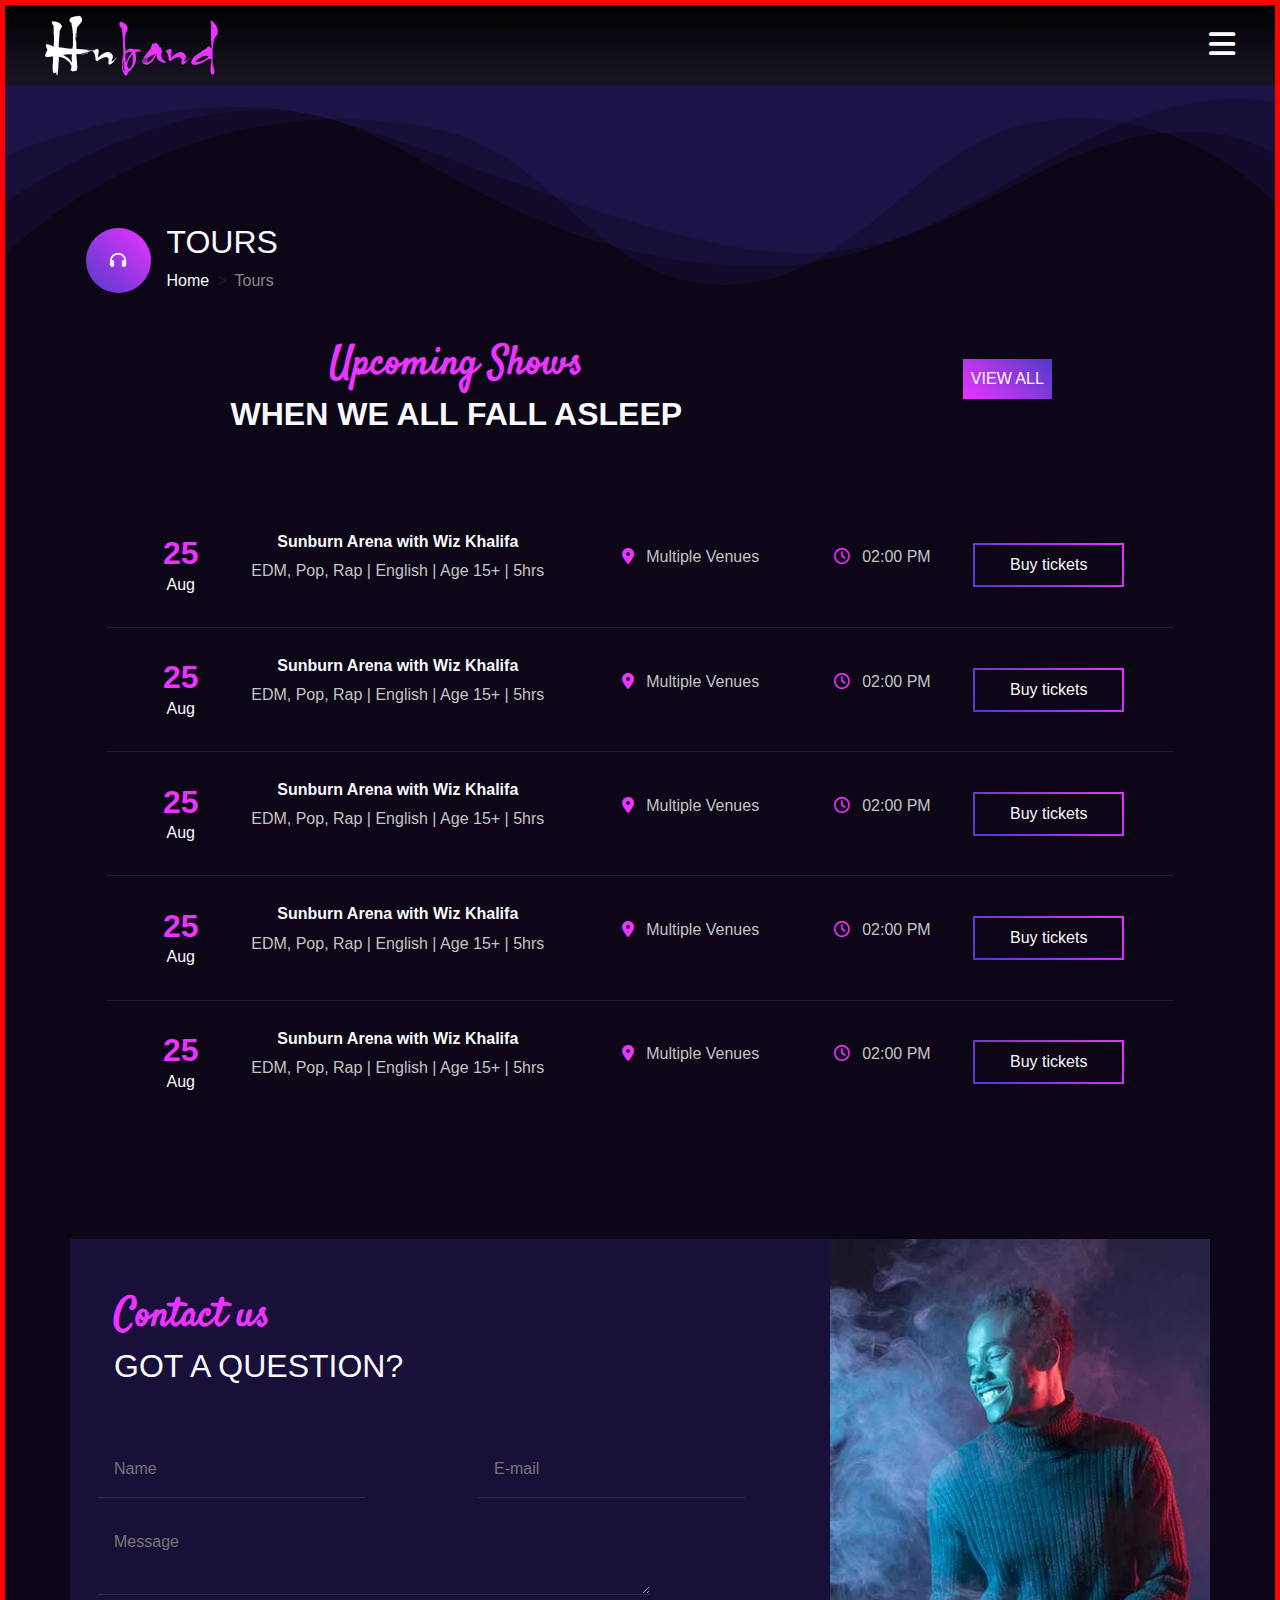
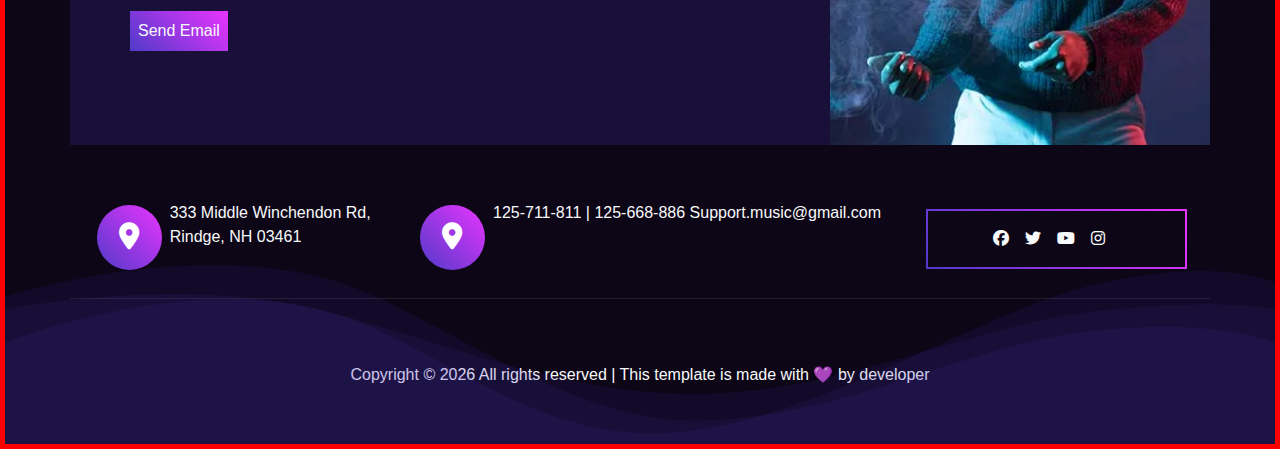
<file: tours.html>
<!doctype html>
<html lang="en">

<head>
    <meta charset="utf-8">
    <meta name="viewport" content="width=device-width, initial-scale=1">
    <title>Bootstrap demo</title>

    <!-- main css external file link -->
    <link rel="stylesheet" href="style/style.css">

    <!-- tour file css external file link -->
    <link rel="stylesheet" href="style/tours.css">

    <!-- header file css external file link -->
    <link rel="stylesheet" href="style/header.css">

    <!-- media query external file link-->
    <link rel="stylesheet" href="style/media-1.css">

    <link rel="stylesheet" href="style/media-2.css">

    <link rel="stylesheet" href="style/media-3.css">

    <link rel="stylesheet" href="style/media-4.css">


    <!-- bootstrap css link -->
    <link href="https://cdn.jsdelivr.net/npm/bootstrap@5.3.3/dist/css/bootstrap.min.css" rel="stylesheet"
        integrity="sha384-QWTKZyjpPEjISv5WaRU9OFeRpok6YctnYmDr5pNlyT2bRjXh0JMhjY6hW+ALEwIH" crossorigin="anonymous">

    <!-- font awesome icon link -->
    <link rel="stylesheet" href="https://cdnjs.cloudflare.com/ajax/libs/font-awesome/6.5.1/css/all.min.css">

    <!-- google font link -->
    <link rel="preconnect" href="https://fonts.googleapis.com">
    <link rel="preconnect" href="https://fonts.gstatic.com" crossorigin>
    <link href="https://fonts.googleapis.com/css2?family=Satisfy&display=swap" rel="stylesheet">
</head>

<body>

    <!--  header section -->
    <div class="about-main-container main-container">
        <div class=" about-header-bg-img">
            <img src="image/page-top-bg.png.webp" height="100%" width="100%" alt="">
        </div>

        <!-- header -->
        <nav class="bg-transparent header-container">
            <input type="checkbox" id="check">
            <label for="check" class="checkBtn">
                <i class="fas fa-bars"></i>
            </label>
            <label class="logo">
                <a href="#">
                    <img src="image/logo.png.webp" alt="">
                </a>
            </label>
            <ul class="list-menu">
                <li class="rounded">
                    <a class="text-decoration-none" aria-current="page" href="index.html">HOME</a>
                </li>
                <li class="rounded">
                    <a href="about.html" class="text-decoration-none">ABOUT</a>
                </li>
                <li class="rounded">
                    <a href="albums.html" class="text-decoration-none">ALBUMS</a>
                </li>
                <li class="rounded">
                    <a href="tours.html" class="active text-decoration-none">TOURS</a>
                </li>
                <li class="rounded">
                    <a href="pages.html" class="text-decoration-none">PAGES</a>
                </li>
                <li class="rounded">
                    <a href="blog.html" class="text-decoration-none">BLOG</a>
                </li>
                <li class="rounded">
                    <a href="contact.html" class="text-decoration-none">CONTACT</a>
                </li>
                <li>
                    <a href="#" class="text-decoration-none ticket-btn">
                        <span>BUY TICKETS</span>
                    </a>
                </li>
            </ul>
        </nav>

        <div class="about-file-info container d-flex mx-auto">
            <div class="page-info-icon text-center rounded-circle text-light me-3">
                <i class="fa fa-headphones"></i>
            </div>
            <div class="page-info-text">
                <h2 class="text-light text-uppercase">Tours</h2>
                <nav style="--bs-breadcrumb-divider: '>'; color: white;" aria-label="breadcrumb">
                    <ol class="breadcrumb">
                        <li class="breadcrumb-item"><a href="index.html" class="text-decoration-none text-light">Home</a></li>
                        <li class="breadcrumb-item active" aria-current="page" style="color: #888888;">Tours</li>
                    </ol>
                </nav>
            </div>
        </div>
    </div>

    <!-- Upcoming shows -->
    <div class="upcoming-show-container container-fluid">
        <div class="upcoming-show-header">
            <div class="row mx-lg-5  px-lg-4">
                <div class="col-lg-8 text-center">
                    <div class="section-title">
                        <div class="upcoming-show-title fw-bold">Upcoming Shows
                        </div>
                        <h2 class="text-uppercase fw-bolder text-light">WHEN WE ALL FALL ASLEEP</h2>
                    </div>
                </div>

                <div class="col-lg-4 text-center text-lg-right  pt-4">
                    <div class="d-flex justify-content-center">
                        <a href="#" class="site__btn text-light text-decoration-none show_btn p-2">
                            VIEW ALL
                        </a>
                    </div>
                </div>
            </div>
        </div>
        <div class="upcoming-show-list">
            <div class="show-item text-light d-flex justify-content-center align-items-center">
                <div class="show-date text-center">
                    <h2 class="fw-bold m-0 p-0">25</h2>
                    <p class="m-0 p-0">Aug</p>
                </div>
                <div class="show-title text-center">
                    <h4 class="fs-6 fw-bolder">Sunburn Arena with Wiz Khalifa</h4>
                    <p class="fs-6">EDM, Pop, Rap | English | Age 15+ | 5hrs</p>
                </div>
                <div class="show-location text-center">
                    <p><i class="fa-solid fa-location-dot me-2" style="color: #ea34ff;"></i> Multiple Venues</p>
                </div>
                <div class="show-time text-center">
                    <p><i class="fa-regular fa-clock me-2" style="color: #ea34ff;"></i> 02:00 PM</p>
                </div>
                <div class="showBtn text-center p-2">
                    <a href="#" class="show-sub-btn sb--line text-light text-decoration-none">Buy tickets</a>
                </div>
            </div>
            <div class="show-item text-light d-flex justify-content-center align-items-center">
                <div class="show-date text-center">
                    <h2 class="fw-bold m-0 p-0">25</h2>
                    <p class="m-0 p-0">Aug</p>
                </div>
                <div class="show-title text-center">
                    <h4 class="fs-6 fw-bolder">Sunburn Arena with Wiz Khalifa</h4>
                    <p class="fs-6">EDM, Pop, Rap | English | Age 15+ | 5hrs</p>
                </div>
                <div class="show-location text-center">
                    <p><i class="fa-solid fa-location-dot me-2" style="color: #ea34ff;"></i> Multiple Venues</p>
                </div>
                <div class="show-time text-center">
                    <p><i class="fa-regular fa-clock me-2" style="color: #ea34ff;"></i> 02:00 PM</p>
                </div>
                <div class="showBtn text-center p-2">
                    <a href="#" class="show-sub-btn sb--line text-light text-decoration-none">Buy tickets</a>
                </div>
            </div>
            <div class="show-item text-light d-flex justify-content-center align-items-center">
                <div class="show-date text-center">
                    <h2 class="fw-bold m-0 p-0">25</h2>
                    <p class="m-0 p-0">Aug</p>
                </div>
                <div class="show-title text-center">
                    <h4 class="fs-6 fw-bolder">Sunburn Arena with Wiz Khalifa</h4>
                    <p class="fs-6">EDM, Pop, Rap | English | Age 15+ | 5hrs</p>
                </div>
                <div class="show-location text-center">
                    <p><i class="fa-solid fa-location-dot me-2" style="color: #ea34ff;"></i> Multiple Venues</p>
                </div>
                <div class="show-time text-center">
                    <p><i class="fa-regular fa-clock me-2" style="color: #ea34ff;"></i> 02:00 PM</p>
                </div>
                <div class="showBtn text-center p-2">
                    <a href="#" class="show-sub-btn sb--line text-light text-decoration-none">Buy tickets</a>
                </div>
            </div>
            <div class="show-item text-light d-flex justify-content-center align-items-center">
                <div class="show-date text-center">
                    <h2 class="fw-bold m-0 p-0">25</h2>
                    <p class="m-0 p-0">Aug</p>
                </div>
                <div class="show-title text-center">
                    <h4 class="fs-6 fw-bolder">Sunburn Arena with Wiz Khalifa</h4>
                    <p class="fs-6">EDM, Pop, Rap | English | Age 15+ | 5hrs</p>
                </div>
                <div class="show-location text-center">
                    <p><i class="fa-solid fa-location-dot me-2" style="color: #ea34ff;"></i> Multiple Venues</p>
                </div>
                <div class="show-time text-center">
                    <p><i class="fa-regular fa-clock me-2" style="color: #ea34ff;"></i> 02:00 PM</p>
                </div>
                <div class="showBtn text-center p-2">
                    <a href="#" class="show-sub-btn sb--line text-light text-decoration-none">Buy tickets</a>
                </div>
            </div>
            <div class="show-item border border-0 text-light d-flex justify-content-center align-items-center">
                <div class="show-date text-center">
                    <h2 class="fw-bold m-0 p-0">25</h2>
                    <p class="m-0 p-0">Aug</p>
                </div>
                <div class="show-title text-center">
                    <h4 class="fs-6 fw-bolder">Sunburn Arena with Wiz Khalifa</h4>
                    <p class="fs-6">EDM, Pop, Rap | English | Age 15+ | 5hrs</p>
                </div>
                <div class="show-location text-center">
                    <p><i class="fa-solid fa-location-dot me-2" style="color: #ea34ff;"></i> Multiple Venues</p>
                </div>
                <div class="show-time text-center">
                    <p><i class="fa-regular fa-clock me-2" style="color: #ea34ff;"></i> 02:00 PM</p>
                </div>
                <div class="showBtn text-center p-2">
                    <a href="#" class="show-sub-btn sb--line text-light text-decoration-none">Buy tickets</a>
                </div>
            </div>
        </div>
    </div>


    <!-- footer section -->
    <footer class="footer container-fluid">
        <div class="container-fluid  footer-content">
            <div class="container mx-auto">
                <div class="footer-top">
                    <div class="row">
                        <div class="col-lg-8 footer-part-1">
                            <div class="footer-form">
                                <div class="footer-title mx-3 my-5">
                                    <div class="footerTitle fw-bold px-3">Contact us</div>
                                    <h2 class="text-uppercase text-light px-3">Got a Question?</h2>
                                </div>
                                <form class="my-5" action="mail.php" method="post">
                                    <div class="row">
                                        <div class="col-lg-6 my-2">
                                            <input type="text" placeholder="Name" name="name"
                                                class="w-75 text-light m-auto mx-3 bg-transparent p-3 form-input">
                                        </div>
                                        <div class="col-lg-6 my-2">
                                            <input type="email" placeholder="E-mail" name="email"
                                                class="w-75 text-light m-auto mx-3 bg-transparent p-3 form-mail">
                                        </div>
                                        <div class="col-lg-12 my-2">
                                            <textarea placeholder="Message" name="message"
                                                class="my-auto text-light mx-3 bg-transparent p-3 form-msg d-block w-75"></textarea>
                                            <button type="submit"
                                                class="mx-5 my-3 p-2 border-0 text-light form-button my-2"
                                                name="send">Send Email</button>
                                        </div>
                                    </div>
                                </form>
                            </div>
                        </div>
                        <div class="col-lg-4 p-0 footer-part-2">
                            <img src="image/footer-img.jpg.webp" alt="" height="100%" width="100%">
                        </div>
                    </div>
                </div>
                <div class="row my-5 footerContent pb-3">
                    <div class="col-lg-4 col-md-5 mx-md-auto footer-content-1 location-icon">
                        <div class="info-box d-flex my-2">
                            <div class="info-icon text-center px-3 m-1 me-2">
                                <i class="fa-solid fa-location-dot"></i>
                            </div>
                            <p class="text-light">333 Middle Winchendon Rd, <br> Rindge, NH 03461 </p>
                        </div>
                    </div>
                    <div class="col-lg-4 col-md-5 mx-md-auto footer-content-1 location-icon">
                        <div class="info-box d-flex my-2">
                            <div class="info-icon text-center px-3 m-1 me-2">
                                <i class="fa-solid fa-location-dot"></i>
                            </div>
                            <p class="text-light">125-711-811 |
                                125-668-886 <span>Support.music@gmail.com <span></p>
                        </div>
                    </div>
                    <div class="col-lg-3 col-md-5 mx-md-auto footer-content-3">
                        <div class="footer-social px-1 py-3 d-flex justify-content-center mt-3">
                            <a href="#" class="text-light"><i class="fab fa-facebook me-3"></i></a>
                            <a href="#" class="text-light"><i class="fab fa-twitter me-3"></i></a>
                            <a href="#" class="text-light"><i class="fab fa-youtube me-3"></i></a>
                            <a href="#" class="text-light"><i class="fab fa-instagram me-3"></i></a>
                        </div>
                    </div>
                </div>
                <div class="footer-copyright-text p-2">
                    <p class="text-center text-light p-2">Copyright ©
                        <script>document.write(new Date().getFullYear());</script> All rights reserved | This template
                        is made with 💜 by <a href="https://colorlib.com" class="text-decoration-none text-light"
                            target="-blank">developer</a>
                    </p>
                </div>
            </div>
        </div>
    </footer>


    <!-- javascript external file link -->
    <script src="script/script.js"></script>

    <!-- bootstrap javascript  link -->
    <script src="https://cdn.jsdelivr.net/npm/@popperjs/core@2.11.8/dist/umd/popper.min.js"
        integrity="sha384-I7E8VVD/ismYTF4hNIPjVp/Zjvgyol6VFvRkX/vR+Vc4jQkC+hVqc2pM8ODewa9r"
        crossorigin="anonymous"></script>
    <script src="https://cdn.jsdelivr.net/npm/bootstrap@5.3.3/dist/js/bootstrap.min.js"
        integrity="sha384-0pUGZvbkm6XF6gxjEnlmuGrJXVbNuzT9qBBavbLwCsOGabYfZo0T0to5eqruptLy"
        crossorigin="anonymous"></script>
</body>

</html>
</file>
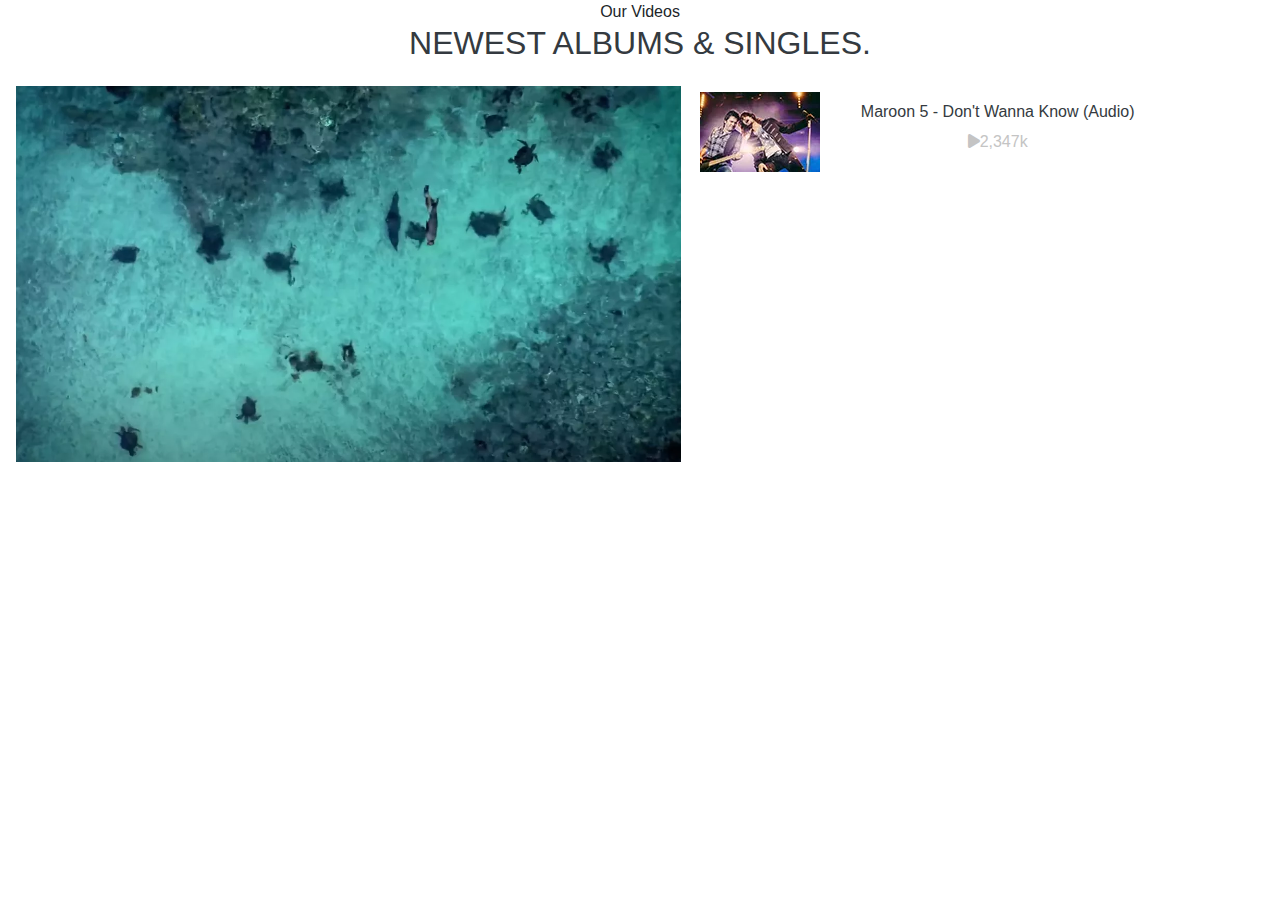
<file: video.html>
<!DOCTYPE html>
<html lang="en">

<head>
    <meta charset="UTF-8">
    <meta name="viewport" content="width=device-width, initial-scale=1.0">
    <title>Video Player</title>
    <link rel="stylesheet" href="https://maxcdn.bootstrapcdn.com/bootstrap/4.5.2/css/bootstrap.min.css">
    <link rel="stylesheet" href="https://cdnjs.cloudflare.com/ajax/libs/font-awesome/6.5.1/css/all.min.css">

    <style>
        /* Add your custom styles here */
    </style>
</head>

<body>

    <div class="video-content">
        <div class="video-title text-center pb-3">
            <div class="vdo-title fw-bolder">Our Videos</div>
            <h2 class="text-uppercase text-dark fw-bolder">Newest Albums & Singles.</h2>
        </div>
        <div class="row video-info container m-0 p-0 mx-sm-3">
            <div class="col-lg-7 video-show p-0" id="playVdo">
                <img src="image/poster.webp" class="img-fluid" height="100%" width="100%" alt="">
            </div>
            <div class="col-lg-5 video-list">
                <div class="row justify-content-center align-items-center ms-2">
                    <div class="col-12 col-md-4 my-auto text-center">
                        <img src="image/thumb-1.webp" class="img-fluid" alt="">
                    </div>
                    <div class="col-12 col-md-8 my-2" id="video1">
                        <div class="vdo-name text-center">
                            <h6 class="video-link text-dark mt-2">Maroon 5 - Don't Wanna Know (Audio)</h6>
                            <p><a href="#" class="text-decoration-none" style="color: #c4c4c4;"><i
                                        class="fa fa-play me-3"></i>2,347k</a></p>
                        </div>
                    </div>
                </div>
            </div>
        </div>
    </div>

    <script>
        var videoLink = document.getElementById("video1");

        videoLink.addEventListener("click", function (event) {

            // Get the video show container
            var videoShow = document.getElementById("playVdo");

            // Change the content of the video show container
            videoShow.innerHTML = '<iframe width="100%" height="100%" src="https://www.youtube.com/embed/UqrFMa-I6Nc" frameborder="0" allowfullscreen></iframe>';
        });
    </script>

</body>

</html>
</file>
<file: style/style.css>
* {
    padding: 0;
    margin: 0;
    box-sizing: border-box;
    font-family: "Nunito Sans", sans-serif;
}


.main-container {
    height: 1300px;
    width: 100%;
    position: relative;
    background-color: #0c0617;
}

.main-container .container-img {
    background-image: url("../image/hero-bg.png.webp");
    background-repeat: no-repeat;
    background-size: cover;
    background-position: top center;
    width: 100%;
    height: 1300px;
    position: absolute;
    top: 0;
    left: 0;
    z-index: 2;
}

.main-container .carousal-container {
    position: absolute;
    top: 30%;
    left: 15%;
    width: 60%;
    z-index: 2;
}

.main-container .carousal-container .vibe {
    font-family: "Satisfy", cursive;
    font-size: 50px;
}

.main-container .carousal-container .name {
    font-size: 80px;
}


.main-container .carousal-container .ticket_button {
    background: linear-gradient(45deg, #503aca 0%, #ea34ff 100%);
}

/* about container */
.about-container {
    height: 102rem;
    position: relative;
    background-color: #0c0617;
}

.about-container .about-bg-1 {
    height: 100rem;
    width: 100%;
    position: absolute;
    top: -65%;
    left: 0;
    background-image: url("../image/about-overlay.webp");
    background-repeat: no-repeat;
    background-size: cover;
    background-position: top center;
}

.about-container .about-bg-2 {
    height: 92rem;
    width: 100%;
    position: absolute;
    top: 10%;
    left: 0;
    background-image: url("../image/discography-bg.png.webp");
    background-repeat: no-repeat;
    background-size: cover;
    background-position: top center;
}

.about-container .about-album {
    width: 100%;
    position: absolute;
    top: -12%;
    left: 0%;
}

.about-container .about-album .about-part {
    height: auto;
    width: 80%;
}

.about-container .about-album .about-part .singer-img {
    height: auto;
    width: 50%;
    margin: auto;
}

.about-container .about-album .about-part .about_content {
    height: auto;
    width: 40%;
    margin: auto;
}


.about-container .about-album .about-part .about_content .about_us {
    font-family: "Satisfy", cursive;
    font-size: 40px;
    color: #ea34ff;
}

.about-container .about-album .about-part .about_content .about_para {
    font-size: 15px;
    color: #b1b1b1;
    line-height: 1.7;
}

.about-container .about-album .about-part .about_content .about-btn {
    border-radius: 0;
    background: linear-gradient(45deg, #503aca 0%, #ea34ff 100%);
}

.about-container .about-album .about-part .about_content .about-btn:hover {
    background: linear-gradient(45deg, #ea34ff 0%, #503aca 100%);

}

.about-container .about-album .album-header {
    margin: 5%;
}

.about-container .about-album .album-header .album-title {
    font-family: "Satisfy", cursive;
    font-size: 40px;
    color: #ea34ff;
}

.about-container .about-album .album-header .itunes_btn {
    background: linear-gradient(45deg, #ea34ff 0%, #503aca 100%);
}

.about-container .about-album .singer-part {
    width: 95%;
    margin: auto;
}

/* song-list */

.album_list_container {
    /* height: 1000px; */
    height: auto;
    width: 100%;
    margin: auto;
}


.album_list_container .song-lists {
    background-color: #0c0617;
}

.album_list_container .song-lists .song-title {
    font-family: "Satisfy", cursive;
    font-size: 30px;
    color: #ea34ff;
}

.album_list_container .song-lists .playlist {
    height: auto;
    width: 100%;
    margin: auto;
    border-bottom: 1px solid #262037;
}

.album_list_container .song-lists .playlist .playbtn .playicon {
    height: auto;
    padding: 2px 10px;
    background-color: #3b2d81;
}

.album_list_container .song-lists .playlist:hover .social-icon i {
    display: block !important;
}

.video-container {
    height: 50rem;
    width: 100%;
    position: relative;
    background-color: #0c0617;
}

.video-container .video-bg-img {
    width: 100%;
    margin: auto;
    height: 45rem;
    position: absolute;
    top: 0%;
    left: 0%;
}

.video-container .video-content {
    width: 80%;
    margin: auto;
    height: auto;
    position: absolute;
    top: 5%;
    left: 10%;
}

.video-container .video-content .video-title .vdo-title {
    font-family: "Satisfy", cursive;
    font-size: 40px;
    color: #ea34ff;
}

.video-container .video-content .video-info .video-show img {
    height: 100% !important;
    width: 100% !important;
}

.video-container .video-content .video-info .video-list {
    background-color: #0c0617;
}

.video-container .video-content .video-info .video-list .vdo-name h6:hover a {
    color: #ea34ff;
}

.upcoming-show-container {
    height: auto;
    padding: 10px;
    background-color: #0c0617;
}

.upcoming-show-container .upcoming-show-header .upcoming-show-title {
    font-family: "Satisfy", cursive;
    font-size: 40px;
    color: #ea34ff;
}

.upcoming-show-container .upcoming-show-header .show_btn {
    background: linear-gradient(45deg, #ea34ff 0%, #503aca 100%);
}

.upcoming-show-container .upcoming-show-list {
    height: auto;
    width: 90%;
    margin: 5% auto;
}

.upcoming-show-container .upcoming-show-list .show-item {
    height: auto;
    width: 95%;
    margin: auto;
    padding: 2.5%;
    display: flex;
    border-bottom: 1px solid #ebebeb1a;
}

.upcoming-show-container .upcoming-show-list .show-item:hover {
    background-color: #ebebeb1a;
}

.upcoming-show-container .upcoming-show-list .show-item .show-date {
    width: 5%;
    margin: auto;
}

.upcoming-show-container .upcoming-show-list .show-item .show-date h2 {
    color: #ea34ff;
}

.upcoming-show-container .upcoming-show-list .show-item .show-title {
    width: 30%;
    margin: auto;
}

.upcoming-show-container .upcoming-show-list .show-item .show-title p {
    color: #c4c4c4;
}

.upcoming-show-container .upcoming-show-list .show-item .show-location {
    width: 20%;
    margin: auto;
}

.upcoming-show-container .upcoming-show-list .show-item .show-location p {
    color: #c4c4c4;
}

.upcoming-show-container .upcoming-show-list .show-item .show-time {
    width: 10%;
    margin: auto;
}

.upcoming-show-container .upcoming-show-list .show-item .show-time p {
    color: #c4c4c4;
}

.upcoming-show-container .upcoming-show-list .show-item .showBtn {
    width: 15%;
    margin: auto;
    border: 10px solid;
    border-image-slice: 1;
    border-width: 2px;
    border-image-source: linear-gradient(50deg, #503aca 0%, #ea34ff 100%);
}

.footer {
    height: 53rem;
    position: relative;
    background-color: #0c0617;
}

.footer::after {
    content: "";
    width: 100%;
    height: 100%;
    position: absolute;
    bottom: 0;
    left: 0;
    background-image: url("../image/footer-bg.png.webp");
    background-size: contain;
    background-repeat: no-repeat;
    background-position: center bottom;
    z-index: 2;
}

.footer .footer-content {
    position: absolute;
    top: 5%;
    left: 0;
}

.footer .footer-top .footer-part-1 {
    background-color: #191039;
}

.footer .footer-top .footer-form .footer-title .footerTitle {
    font-family: "Satisfy", cursive;
    font-size: 40px;
    color: #ea34ff;
}

.footer .footer-top .footer-form .form-input,
.footer .footer-top .footer-form .form-mail,
.footer .footer-top .footer-form .form-msg {
    border: none;
    border-bottom: 1px solid #ebebeb1a !important;
    outline: 0;
}

.footer .footer-top .footer-form .form-button {
    background: linear-gradient(45deg, #503aca 0%, #ea34ff 100%) !important;
}

.footer .footer-content .footerContent {
    border-bottom: 1px solid #ebebeb1a;
}

.footer .footer-content .footerContent .footer-content-1 ,
.footer .footer-content .footerContent .footer-content-2{
    width: auto;
}

.footer .footer-content .footerContent .footer-content-1 .info-box .info-icon,
.footer .footer-content .footerContent .footer-content-2 .info-box .info-icon {
    width: 65px;
    height: 65px;
    font-size: 27px;
    color: #fff;
    border-radius: 50%;
    line-height: 65px;
    padding: 0px 5px;
    background: linear-gradient(45deg, #503aca 0%, #ea34ff 100%);
}

.footer-content-3 .footer-social {
    border: 10px solid;
    border-image-slice: 1;
    border-width: 2px;
    border-radius: 100px !important;
    border-image-source: linear-gradient(50deg, #503aca 0%, #ea34ff 100%);
}
</file>
<file: style/header.css>
* {
    margin: 0;
    padding: 0;
    box-sizing: border-box;
    list-style: none;
    text-decoration: none;
}

.about-main-container {
    height: 20rem;
    width: 100%;
    position: relative;
    background-color: #0c0617;
}

.about-main-container .about-header-bg-img {
    height: auto;
    width: 100%;
    margin: auto;
    position: absolute;
    top: 0;
    left: 0;
}

.main-container .header-container {
    position: absolute;
    top: 0;
    left: 0;
    height: 80px;
    background: linear-gradient(black , #171618bf) !important;
    height: auto;
    width: 100%;
    z-index: 3;
}

.main-container .header-container .logo {
    line-height: 80px;
    padding: 0 40px;
}

.main-container .list-menu {
    float: right;
    margin-right: 20px;
}

.main-container .header-container .list-menu li {
    display: inline-block;
    line-height: 80px;
    margin: 0 5px;
}

.main-container .header-container .list-menu li a {
    color: white;
    font-size: 17px;
    text-align: center;
    text-transform: uppercase;
    padding: 10px 20px;
}

.main-container .header-container .list-menu .ticket-btn {
    background: linear-gradient(45deg, #503aca 0%, #ea34ff 100%);
}

.main-container a.active,
.main-container a:hover {
    border: 10px solid;
    border-image-slice: 1;
    border-width: 2px;
    border-image-source: linear-gradient(50deg, #503aca 0%, #ea34ff 100%);
}

.main-container .checkBtn {
    font-size: 30px;
    color: white;
    float: right;
    line-height: 80px;
    margin-right: 40px;
    cursor: pointer;
    display: none;
}

.main-container #check {
    display: none;
}

.about-main-container .about-file-info {
    height: auto;
    width: 100%;
    margin: auto;
    position: absolute;
    bottom: 5%;
    left: 5%;
}

.about-main-container .about-file-info .page-info-icon {
    height: 65px;
    width: 65px;
    line-height: 65px;
    margin: 5px;
    background: linear-gradient(45deg, #503aca 0%, #ea34ff 100%);
}

@media (max-width: 952px) {
    .main-container label.logo {
        font-size: 30px;
        padding-left: 50px;
    }

    .main-container .header-container .list-menu li a {
        font-size: 16px;
    }
}

@media (max-width: 1420px) {

    .main-container .header-container {
        background: linear-gradient(black , #171618bf) !important;
    }

    .checkBtn {
        display: block !important;
    }

    .main-container .header-container .list-menu {
        position: fixed;
        width: 100%;
        height: 100vh;
        background: linear-gradient(#171618 , black) !important;
        top: 80px;
        left: -100%;
        text-align: center;
        transition: all 0.5s;
        z-index: 10;
    }

    .main-container .header-container .list-menu li {
        display: block;
        margin: 50px 0px;
        line-height: 30px;
    }

    .main-container .header-container .list-menu li a {
        font-size: 20px;
    }

    .main-container a:hover,
    .main-container a.active {
        background-color: none;
        color: white;
    }

    .main-container #check:checked~ul {
        left: 0;
    }
}

@media (max-width : 340px) {
    .main-container .header-container .logo {
        padding: 0 10px;
    }
}
</file>
<file: style/media-1.css>
@media (min-width :1025px) and (max-width : 1200px) {
    /* main-container */

    .main-container .carousal-container {
        width: 80%;
    }

    .main-container .carousal-container .vibe {
        font-family: "Satisfy", cursive;
        font-size: 40px;
    }

    .main-container .carousal-container .name {
        font-size: 60px;
    }

    /* about container */

    .about-container {
        height: 115rem !important;
    }

    .about-container .about-bg-1 {
        height: 110rem !important;
    }

    .about-container .about-bg-2 {
        top: 0%;
        height: 115rem !important;
    }

    .about-container .about-album .about-part {
        width: 100% !important;
        margin: auto;
        display: block !important;
    }

    .about-container .about-album .about-part .singer-img {
        width: 60% !important;
        margin: auto !important;
    }

    .about-container .about-album .about-part .about_content {
        width: 70% !important;
        margin: auto !important;
    }

    .about-container {
        height: 110rem;
    }

    .about-container .about-container-img {
        height: 110rem;
    }

    /* video section */

    .video-container {
        height: 55rem;
    }

    .video-container .video-bg-img {
        height: 55rem;
    }

    /* footer section */

    .footer {
        height: 60rem;
    }

    .footer .footer-content .footer-top .footer-part-1 {
        width: 90% !important;
        margin: auto !important;
    }

    .footer .footer-content .footer-top .footer-part-2 {
        display: none !important;
    }

    .footer .footer-content .footerContent .footer-content-1 .info-box .info-icon,
    .footer .footer-content .footerContent .footer-content-2 .info-box .info-icon {
        width: 65px;
        height: 65px;
        font-size: 27px;
        color: #fff;
        border-radius: 50%;
        line-height: 65px;
        background: linear-gradient(45deg, #503aca 0%, #ea34ff 100%);
    }

    /* about page */

    .about-main-container {
        height: 13rem;
    }
}

@media (min-width :1200px) and (max-width : 1405px) {
    body{
        border: 5px solid red;
    }
    .about-container {
        height: 100rem !important;
    }

    .about-container .about-bg-2 {
        height: 89rem !important;
    }
}
</file>
<file: style/media-2.css>
@media (min-width :769px) and (max-width : 1024px) {

    .main-container .carousal-container {
        width: 80%;
    }

    .main-container .carousal-container .vibe {
        font-family: "Satisfy", cursive;
        font-size: 25px;
    }

    .main-container .carousal-container .name {
        font-size: 40px;
    }
/*     
    .about-container {
        height: 145em;
    }
    
    .about-container .about-bg-1 {
        height: 120rem !important;
    }
    
    .about-container .about-bg-2{
        height: 130rem !important;
    } */

    .about-container .about-album .about-part {
        display: block;
    }

    .about-container .about-album .about-part .singer-img {
        width: 80%;
    }

    .about-container .about-album .about-part .about_content {
        width: 95%;
    }

    .video-container {
        height: 75rem;
    }

    .video-container .video-bg-img {
        height: 75rem;
    }

    .upcoming-show-container .upcoming-show-list .show-item {
        display: block !important;
    }

    .upcoming-show-container .upcoming-show-list .show-item .show-date {
        width: 80%;
    }

    .upcoming-show-container .upcoming-show-list .show-item .show-title {
        width: 80%;
    }

    .upcoming-show-container .upcoming-show-list .show-item .show-location {
        width: 80%;
    }

    .upcoming-show-container .upcoming-show-list .show-item .show-time {
        width: 80%;
    }

    .upcoming-show-container .upcoming-show-list .show-item .showBtn {
        width: 40%;
    }

    .footer {
        height: 61rem;
    }

    .footer .footer-content .footer-top .footer-part-1 {
        width: 80% !important;
        margin: auto !important;
    }

    .footer .footer-content .footer-top .footer-part-2 {
        display: none !important;
    }

    .footer .footer-content .footerContent,
    .footer .footer-content .footerContent .footer-content-1,
    .footer .footer-content .footerContent .footer-content-2,
    .footer .footer-content .footerContent .footer-content-3 {
        height: auto !important;
        width: 80% !important;
        margin: 5px auto !important;
    }

    /* about page */
    
    .about-main-container {
        height: 15rem;
    }

    /* pages */
    .tickets-page .show-item {
        display: block !important;
    }

    .tickets-page .show-item .show-date {
        width: 80%;
    }

    .tickets-page .show-item .show-title {
        width: 80%;
    }

    .tickets-page .show-item .show-location {
        width: 80%;
    }

    .tickets-page .show-item .show-time {
        width: 80%;
    }

    .tickets-page .show-item .showBtn {
        width: 40%;
    }
}

@media (min-width :769px) and (max-width : 991px) {

    .about-container {
        height: 143em;
    }
    
    .about-container .about-bg-1 {
        height: 120rem !important;
    }
    
    .about-container .about-bg-2{
        height: 143rem !important;
    }

}

@media (min-width :992px) and (max-width : 1024px) {

    .about-container {
        height: 110em;
    }
    
    .about-container .about-bg-1 {
        height: 120rem !important;
    }
    
    .about-container .about-bg-2{
        height: 98rem !important;
    }

}
</file>
<file: style/media-3.css>
@media (min-width :481px) and (max-width : 768px) {

    .main-container .carousal-container {
        width: 80%;
    }

    .main-container .carousal-container .vibe {
        font-family: "Satisfy", cursive;
        font-size: 25px;
    }

    .main-container .carousal-container .name {
        font-size: 40px;
    }

   
    .about-container {
        height: 240rem !important;
    }

    .about-container .about-bg-1 {
        height: 110rem !important;
        top: -25% !important;
    }
    
    .about-container .about-bg-2{
        height: 216rem !important;
    }

    .about-container .about-album {
        width: 100%;
        top: -5%;
        left: 0%;
    }

    .about-container .about-album .about-part {
        width: 100%;
        display: block;
    }

    .about-container .about-album .about-part .singer-img {
        width: 90%;
    }

    .about-container .about-album .about-part .about_content {
        width: 98%;
    }

    .about-container .about-container-img {
        height: 192rem;
    }

    /* video section */

    .video-container {
        height: 75rem;
    }

    .video-container .video-bg-img {
        height: 75rem;
    }

    /* upcoming shoe */

    .upcoming-show-container .upcoming-show-list .show-item {
        display: block !important;
    }

    .upcoming-show-container .upcoming-show-list .show-item .show-date {
        width: 80%;
    }

    .upcoming-show-container .upcoming-show-list .show-item .show-title {
        width: 80%;
    }

    .upcoming-show-container .upcoming-show-list .show-item .show-location {
        width: 80%;
    }

    .upcoming-show-container .upcoming-show-list .show-item .show-time {
        width: 80%;
    }

    .upcoming-show-container .upcoming-show-list .show-item .showBtn {
        width: 40%;
    }

    /* footer section */

    .footer {
        height: 69rem;
    }

    .footer .footer-content .footer-top .footer-part-1 {
        width: 70% !important;
        margin: auto !important;
    }

    .footer .footer-content .footer-top .footer-part-2 {
        display: none !important;
    }

    .footer .footer-content .footerContent,
    .footer .footer-content .footerContent .footer-content-1,
    .footer .footer-content .footerContent .footer-content-2,
    .footer .footer-content .footerContent .footer-content-3 {
        height: auto !important;
        width: 80% !important;
        margin: 5px auto !important;
    }

    /* about page */

    .about-main-container {
        height: 13rem;
    }

    .about-main-container .about-file-info {
        width: 80%;
    }

    /* pages */
    .tickets-page .show-item {
        display: block !important;
    }

    .tickets-page .show-item .show-date {
        width: 80%;
    }

    .tickets-page .show-item .show-title {
        width: 80%;
    }

    .tickets-page .show-item .show-location {
        width: 80%;
    }

    .tickets-page .show-item .show-time {
        width: 80%;
    }

    .tickets-page .show-item .showBtn {
        width: 40%;
    }
}
</file>
<file: style/media-4.css>
@media (min-width :320px) and (max-width : 480px) {
    /* main container */

    .main-container {
        height: 900px;
    }

    .main-container .container-img {
        height: 900px;
    }

    .header-container {
        padding: 5px;
    }

    .main-container .carousal-container {
        width: 90%;
        top: 25%;
        left: 5%;
        right: 5%;
    }

    .main-container .carousal-container .vibe {
        font-family: "Satisfy", cursive;
        font-size: 25px;
    }

    .main-container .carousal-container .name {
        font-size: 40px;
    }

    /* about-container */

    .about-container {
        height: 235rem !important;
    }

    .about-container .about-bg-1 {
        height: 110rem !important;
        top: -25% !important;
    }
    
    .about-container .about-bg-2{
        height: 210rem !important;
    }

    .about-container .about-album {
        width: 100%;
        top: -4%;
    }

    .about-container .about-album .about-part {
        width: 100%;
        display: block;
    }

    .about-container .about-album .about-part .singer-img {
        width: 90%;
    }

    .about-container .about-album .about-part .about_content {
        width: 95%;
        margin: 2px 0px;
    }

    .about-container .about-container-img {
        height: 192rem;
    }

    /* upcoming shoe */

    .upcoming-show-container .upcoming-show-list .show-item {
        display: block !important;
    }

    .upcoming-show-container .upcoming-show-list .show-item .show-date {
        width: 80%;
    }

    .upcoming-show-container .upcoming-show-list .show-item .show-title {
        width: 80%;
    }

    .upcoming-show-container .upcoming-show-list .show-item .show-location {
        width: 80%;
    }

    .upcoming-show-container .upcoming-show-list .show-item .show-time {
        width: 80%;
    }

    .upcoming-show-container .upcoming-show-list .show-item .showBtn {
        width: 40%;
    }



    /* footer section */

    .footer {
        height: 70rem;
    }

    .footer .footer-content .footer-top .footer-part-1 {
        width: 70% !important;
        margin: auto !important;
    }

    .footer .footer-content .footer-top .footer-part-2 {
        display: none !important;
    }

    .footer .footer-content .footerContent,
    .footer .footer-content .footerContent .footer-content-1,
    .footer .footer-content .footerContent .footer-content-2,
    .footer .footer-content .footerContent .footer-content-3 {
        height: auto !important;
        width: 80% !important;
        margin: 5px auto !important;
    }

    /* about page */

    .about-main-container {
        height: 13rem;
    }

    .about-main-container .about-file-info {
        width: 80%;
    }

    /* pages */
    .tickets-page .show-item {
        display: block !important;
    }

    .tickets-page .show-item .show-date {
        width: 80%;
    }

    .tickets-page .show-item .show-title {
        width: 80%;
    }

    .tickets-page .show-item .show-location {
        width: 80%;
    }

    .tickets-page .show-item .show-time {
        width: 80%;
    }

    .tickets-page .show-item .showBtn {
        width: 40%;
    }

}

@media (min-width :50px) and (max-width : 321px) {
    .about-container .about-bg-2{
        height: 200rem !important;
    }
}
</file>
<file: style/about.css>
* {
    margin: 0;
    padding: 0;
    box-sizing: border-box;
}
.main-container .header-container .header-menu .list-menu li:nth-child(2) {
    border: 10px solid;
    border-image-slice: 1;
    border-width: 2px;
    border-image-source: linear-gradient(50deg, #503aca 0%, #ea34ff 100%);
}

.about-content-container{
    background-color: #0c0617;
}

.about-content-container .about-page .about-page-text{
    background-color: #191039;
}

.about-content-container .about-page .about-page-text .about-section-title .about-sub-title{
    font-family: "Satisfy", cursive;
    font-size: 40px;
    color: #ea34ff;
}

.about-content-container .about-page .section-title .sub-title{
    font-family: "Satisfy", cursive;
    font-size: 40px;
    color: #ea34ff;
}

.about-content-container .about-page .populer-show-card .show-info{
    background-color: #191039;
}

.about-content-container .about-page .populer-show-card .show-info h4{
    font-size: 20px;
}

.about-content-container .about-page .populer-show-card .show-info p{
    font-size: 15px;
    color: #888888;
}
</file>
<file: style/albums.css>
* {
    margin: 0;
    padding: 0;
    box-sizing: border-box;
}

.main-container .header-container .header-menu .list-menu li:nth-child(3) {
    border: 10px solid;
    border-image-slice: 1;
    border-width: 2px;
    border-image-source: linear-gradient(50deg, #503aca 0%, #ea34ff 100%);
}

.albums-page {
    background-color: #0c0617;
}

.albums-page .album .album_card .album-pic {
    position: relative;
    height: 300px;
    width: 300px;
    margin: auto;
}

.albums-page .album .album_card .album-pic .album-img {
    height: 300px;
    width: 300px;
    margin: auto;
    position: absolute;
    top: 0;
}

.albums-page .album .album_card .album-pic .album-img img {
    height: 100%;
    width: 100%;
}

.albums-page .album .album_card .album-pic .album-title {
    height: 300px;
    width: 300px;
    margin: auto;
    position: absolute;
    top: 0;
    border-radius: 50%;
    z-index: 3;
    display: flex;
    justify-content: center;
    align-items: center;
    opacity: 0;
    transition: opacity ease-in-out 0.5s;
    background: linear-gradient(180deg, #761a807c 0%, #291d6689 100%);
}

.albums-page .album .album_card .album-pic .album-title .album_title_inner {
    position: relative;
    height: 300px;
    width: 300px;
}

.albums-page .album .album_card .album-pic .album-title .album_title_inner h4 {
    position: absolute;
    top: 20%;
    left: 10%;
    color: white;
    transition: 2s;

}

.albums-page .album .album_card .album-pic .album-title .album_title_inner p {
    position: absolute;
    top: 40%;
    left: 40%;
    color: white;
    transition: 1s;
}

.albums-page .album .album_card .album-pic:hover .album-title {
    display: block;
    opacity: 1;
}

.albums-page .album .album_card .album-links:hover .album-title {
    display: block;
    opacity: 1;

}

.albums-page .album .album_card .album-pic:hover .album-title .album_title_inner h4 {
    position: absolute;
    top: 45%;
    left: 10%;
    color: white;
}

.albums-page .album .album_card .album-pic:hover .album-title .album_title_inner p {
    position: absolute;
    top: 55%;
    left: 39%;
    color: white;
}

.albums-page .site-pagination{
    text-align: center;
}

.albums-page .site-pagination a.active {
    background: linear-gradient(45deg, #503aca 0%, #ea34ff 100%);
}

.albums-page .site-pagination a {
    display: inline-block;
    min-width: 50px;
    height: 50px;
    text-align: center;
    padding: 12px 15px 16px;
    margin-right: 10px;
    margin-bottom: 10px;
    font-size: 20px;
    font-weight: 700;
    text-transform: uppercase;
    color: #fff;
    background: #363636;
}
</file>
<file: style/blogs.css>
*{
    margin: 0;
    padding: 0;
    box-sizing: border-box;
}

.main-container .header-container .header-menu .list-menu li:nth-child(6) {
    border: 10px solid;
    border-image-slice: 1;
    border-width: 2px;
    border-image-source: linear-gradient(50deg, #503aca 0%, #ea34ff 100%);
}

.blog-page{
    background-color: #0c0617;

}

.blog-item{
    height: auto;
    width: 370px;
}

.blog-item .blog-thumb{
    position: relative;
    height: 250px;
    width: 370px;
}

.blog-item .blog-thumb img{
    position: absolute;
    vertical-align: middle;
    border-style: none;
    height: 100%;
    width: 100%;
}

.blog-item .blog-thumb .blog-metas{
    position: absolute;
    bottom: 0;
    left: 0;
    background-color: #000;
    color: #888888;
    font-size: 12px;
}

.blog-item .blog-metas .blog-meta{
   border-right: 1px solid #888888;
}

.blog-page .blog-btn{
    background: linear-gradient(45deg, #503aca 0%, #ea34ff 100%);
}
</file>
<file: style/contact.css>
*{
    margin: 0;
    padding: 0;
    box-sizing: border-box;
}

.main-container .header-container .header-menu .list-menu li:nth-child(7) {
    border: 10px solid;
    border-image-slice: 1;
    border-width: 2px;
    border-image-source: linear-gradient(50deg, #503aca 0%, #ea34ff 100%);
}

.contact-page{
    background-color: #0c0617;
}

.contact-page .contact-top{
    background-color: #191039;
}

.contact-page .contact-top .contact-text p{
    color: #c4c4c4;
    margin-bottom: 25px;
    font-size: 15px;
    color: #c4c4c4;
    line-height: 1.7;
}

.contact-page .contact-top .contact-text li{
    list-style : none;
    margin-bottom: 15px;
    color: #fff;
    font-size: 15px;
}

.contact-page .contact-top .contact-text li i{
    font-size: 20px;
    color: #e934ff;
}

.contact-form input, .contact-form textarea {
    width: 100%;
    font-size: 14px;
    padding-bottom: 18px;
    margin-bottom: 30px;
    border: none;
    border-bottom: 1px solid #393441;
    background: transparent;
    color: #fff;
}

.contact-form .contact-btn{
    display: inline-block;
    font-size: 14px;
    padding: 17px 33px 15px;
    min-width: 149px;
    color: #fff;
    line-height: 1;
    text-align: center;
    font-weight: 700;
    border: none;
    text-transform: uppercase;
    background: linear-gradient(45deg, #503aca 0%, #ea34ff 100%);
}
</file>
<file: style/pages.css>
* {
    margin: 0;
    padding: 0;
    box-sizing: border-box;
}

.main-container .header-container .header-menu .list-menu li:nth-child(5) {
    border: 10px solid;
    border-image-slice: 1;
    border-width: 2px;
    border-image-source: linear-gradient(50deg, #503aca 0%, #ea34ff 100%);
}

.gallery-page {
    background: #0c0617;
    padding: 50px 0 80px;
}

.gallery-page .gallery-item {
    position: relative;
    padding: 0 5px;
    display: block;
    margin-bottom: 10px;
}

.gallery-page .gallery-item img {
    min-width: 100%;
}

.gallery-page .gallery-item i {
    position: absolute;
    left: 49%;
    top: 49%;
    font-size: 36px;
    color: #e934ff;
    opacity: 0;
    z-index: 4;
    -webkit-transition: all 0.4s;
    -o-transition: all 0.4s;
    transition: all 0.4s;
}

.gallery-page .gallery-item:after {
    position: absolute;
    content: "";
    width: 100%;
    height: 100%;
    left: 0;
    top: 0;
    background: #000000;
    opacity: 0;
    z-index: 2;
    -webkit-transition: all 0.4s;
    -o-transition: all 0.4s;
    transition: all 0.4s;
}

.gallery-page .gallery-item:hover i {
    opacity: 1;
}

.gallery-page .gallery-item:hover:after {
    opacity: 0.4;
}

.gallery-page .site-btn {
    background: linear-gradient(45deg, #503aca 0%, #ea34ff 100%) !important;

}

.tickets-page {
    background-color: #0c0617;
}

.tickets-page .show-item {
    height: auto;
    width: 95%;
    margin: auto;
    padding: 2.5%;
    display: flex;
    border-bottom: 1px solid #ebebeb1a;
}

.tickets-page .show-item:hover {
    background-color: #ebebeb1a;
}

.tickets-page .show-item .show-date {
    width: 5%;
    margin: auto;
}

.tickets-page .show-item .show-date h2 {
    color: #ea34ff;
}

.tickets-page .show-item .show-date p {
    color: #c4c4c4;
}

.tickets-page .show-item .show-title {
    width: 30%;
    margin: auto;
}

.tickets-page .show-item .show-title p {
    color: #c4c4c4;
}

.tickets-page .show-item .show-location {
    width: 20%;
    margin: auto;
}

.tickets-page .show-item .show-location p {
    color: #c4c4c4;
}

.tickets-page .show-item .show-time {
    width: 10%;
    margin: auto;
}

.tickets-page .show-item .show-time p {
    color: #c4c4c4;
}

.tickets-page .show-item .showBtn {
    width: 15%;
    margin: auto;
    border: 10px solid;
    border-image-slice: 1;
    border-width: 2px;
    border-image-source: linear-gradient(50deg, #503aca 0%, #ea34ff 100%);
}

.tickets-page .ticket-select {
    display: flex !important;
    margin: auto;
    width: 100%;
}

.tickets-page .ticket-select .ticket-left {
    width: 20%;
    margin: auto;
}

.tickets-page .ticket-select .ticket-left h6 {
    color: #e934ff;
}

.tickets-page .ticket-select .ticket-right {
    width: 80%;
    margin: auto;
}

.tickets-page .ticket-select .ticket-right select {
    color: #c4c4c4 !important;
}

.tickets-page .ticket-select .ticket-right input {
    color: #c4c4c4 !important;
    border: 1px solid #c4c4c4;
}

.tickets-page .ticket-footer p {
    color: #c4c4c4;
    font-size: 15px;
}

.tickets-page .ticket-footer .ticket-price h6 {
    padding-top: 30px;
    color: #e934ff;
    font-size: 22px;
    font-weight: 400;
}

.tickets-page .ticket-footer .ticketBtn {
    height: 60px;
    background: linear-gradient(45deg, #503aca 0%, #ea34ff 100%) !important;
}

.track-list {
    background-color: #0c0617;
}

.track-list .album_list_container {
    width: 90%;
    margin: auto;
}

.available-album {
    background-color: #0c0617;
}

.available-album .available-album-text p {
    color: #c4c4c4;
    font-size: 15px;
}

.available-album .available-album-text li {
    list-style: none;
    color: #c4c4c4;
    font-size: 15px;
    padding-bottom: 20px !important;
}

.available-album .available-album-text li i {
    color: #ea34ff;
}

.blog-single-page {
    background-color: #0c0617;
    color: white;
}

.blog-single-page .blog-details-warp .blog-details {
    border-bottom: 1px solid #c4c4c4;
}

.blog-single-page .blog-details-warp .blog-details .blog-title {
    font-size: 36px;
}

.blog-single-page .blog-details-warp .blog-details .blog-metas {
    color: #c4c4c4;
    font-size: 14px;
}

.blog-details .blog-metas .blog-meta {
    position: relative;
    display: inline-block;
    font-size: 12px;
    color: #888888;
    padding-right: 18px;
    margin-bottom: 10px;
    margin-right: 14px;
}

.blog-single-page .blog-details-warp .blog-details .blog-metas .blog-meta:after {
    position: absolute;
    content: "|";
    right: 0;
    top: 0;
    font-size: 12px;
    color: #888888;
}


.blog-single-page .blog-details-warp .blog-details p {
    color: #c4c4c4;
    font-size: 15px;
}

.blog-single-page .blog-details-warp .blog-details h5 {
    font-size: 18px;
    line-height: 1.2;
}

.blog-single-page .blog-details blockquote {
    border: 1px solid #231d2d;
}

.blog-single-page .blog-details blockquote .quote-icon {
    background: linear-gradient(45deg, #503aca 0%, #ea34ff 100%);
}

.blog__details blockquote h6 {
    font-size: 20px;
    line-height: 1.4;
    margin-bottom: 8px;
}

.blog__details blockquote p {
    font-size: 15px;
    line-height: 1.4;
    font-weight: 400;
}


.blog-single-page .blog-details-warp .blog-tags a {
    font-size: 14px;
    color: #c4c4c4;
    background-color: #231d2d;
}

.blog-single-page .blog-details-warp .blog-share a {
    font-size: 14px;
    color: #c4c4c4;
}

.blog-single-page .author-card {
    text-align: center;
    background: #191039;
    margin-top: 120px;
    margin-bottom: 50px;
    padding: 0 20px 30px;
}

.blog-single-page .author-card img {
    border-radius: 50%;
    margin-bottom: 30px;
    margin-top: -48px;
}

.blog-single-page .author-card .author-card-text{
    font-size: 15px;
    color: #c4c4c4;
}

.blog-single-page .comment-wrap .comment-title{
    font-size: 20px !important;
    color: #fff;
    letter-spacing: 5px !important;
    margin-bottom: 50px;
}

.blog-single-page .comment-warp .comment-title .comment-list .comment-item .comment-header{
    border-left: 1px solid #888888;
}

/* .blog-single-page .comment-wrap .comment-title .comment-list .comment-item .comment-header p{
    font-size: 15px !important;
    color: #c4c4c4 !important;
} */

.comment-footer .cf-item {
    display: inline-block;
    margin-right: 20px;
    color: #888888;
    font-size: 13px;
    cursor: pointer;
}

.comment-form input, .comment-form textarea {
    width: 100%;
    font-size: 14px;
    padding-bottom: 18px;
    margin-bottom: 30px;
    border: none;
    border-bottom: 1px solid #393441 !important;
}

.comment-form .commentBtn{
    background: linear-gradient(45deg, #503aca 0%, #ea34ff 100%);
}

.blog-single-page .widget-item .feature-post-widget .fp-item img{
    height: 80px;
    width: 80px;
}

.blog-single-page .widget-item .feature-post-widget .fp-item .fp-text {
	overflow: hidden;
}

.blog-single-page .widget-item .feature-post-widget .fp-item .fp-text h6 {
	font-size: 14px;
	color: #fff;
	margin-bottom: 5px;
}

.blog-single-page .widget-item .feature-post-widget .fp-item .fp-text p {
	margin-bottom: 0;
    color: #c4c4c4;
    font-size: 14px;
}

.widget-item .instagram-widget img{
    height: 150px;
    width: 150px;
    margin: 5px -3px !important;
}

.widget-item .widget-title{
    font-size: 20px !important;
    letter-spacing: 1px;
}

.widget-item .subscribe-widget p{
    font-size: 15px;
    color: #c4c4c4;
    line-height: 1.7;
}

.widget-item .subscribe-widget input{
    border: 1px solid #c4c4c4 !important;
}

.widget-item .subscribe-widget .subscribeBtn{
    background: linear-gradient(45deg, #503aca 0%, #ea34ff 100%);

}
</file>
<file: style/tours.css>
.main-container .header-container .header-menu .list-menu li:nth-child(4) {
    border: 10px solid;
    border-image-slice: 1;
    border-width: 2px;
    border-image-source: linear-gradient(50deg, #503aca 0%, #ea34ff 100%);
}
</file>
